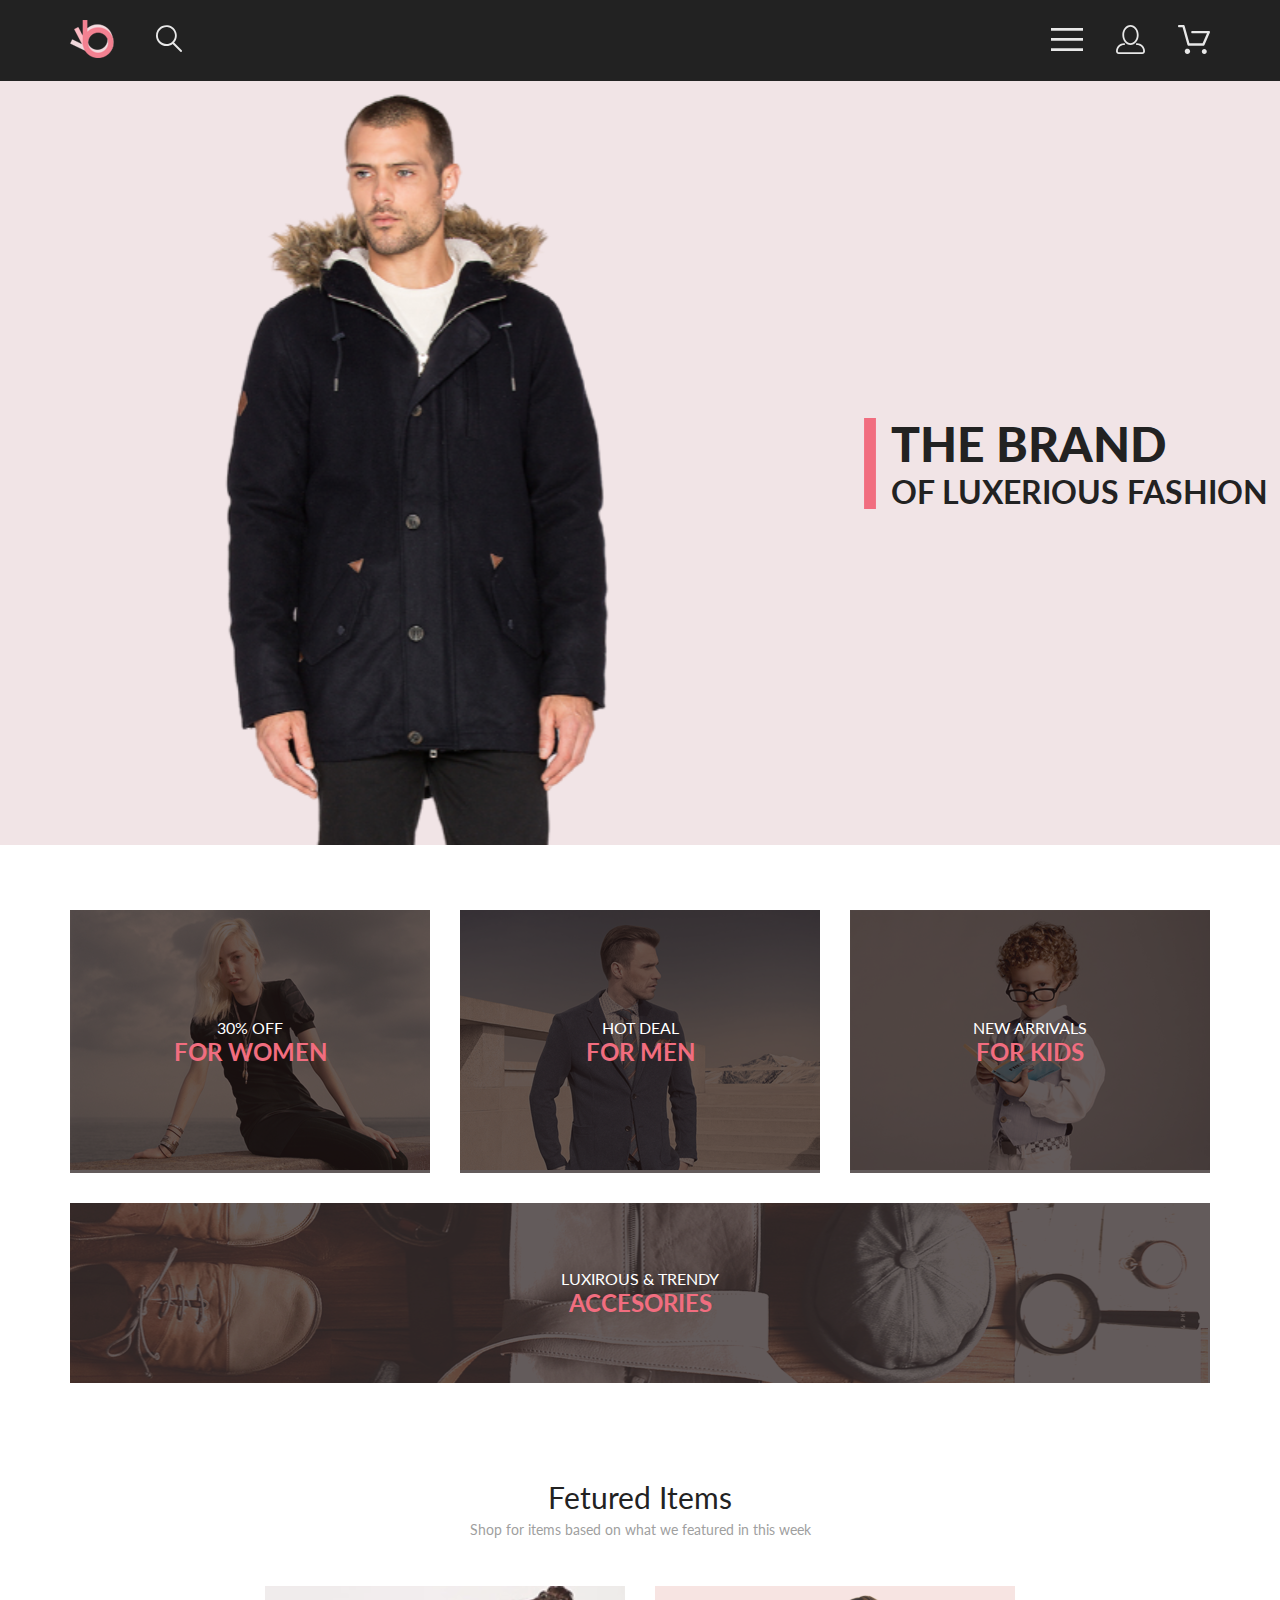
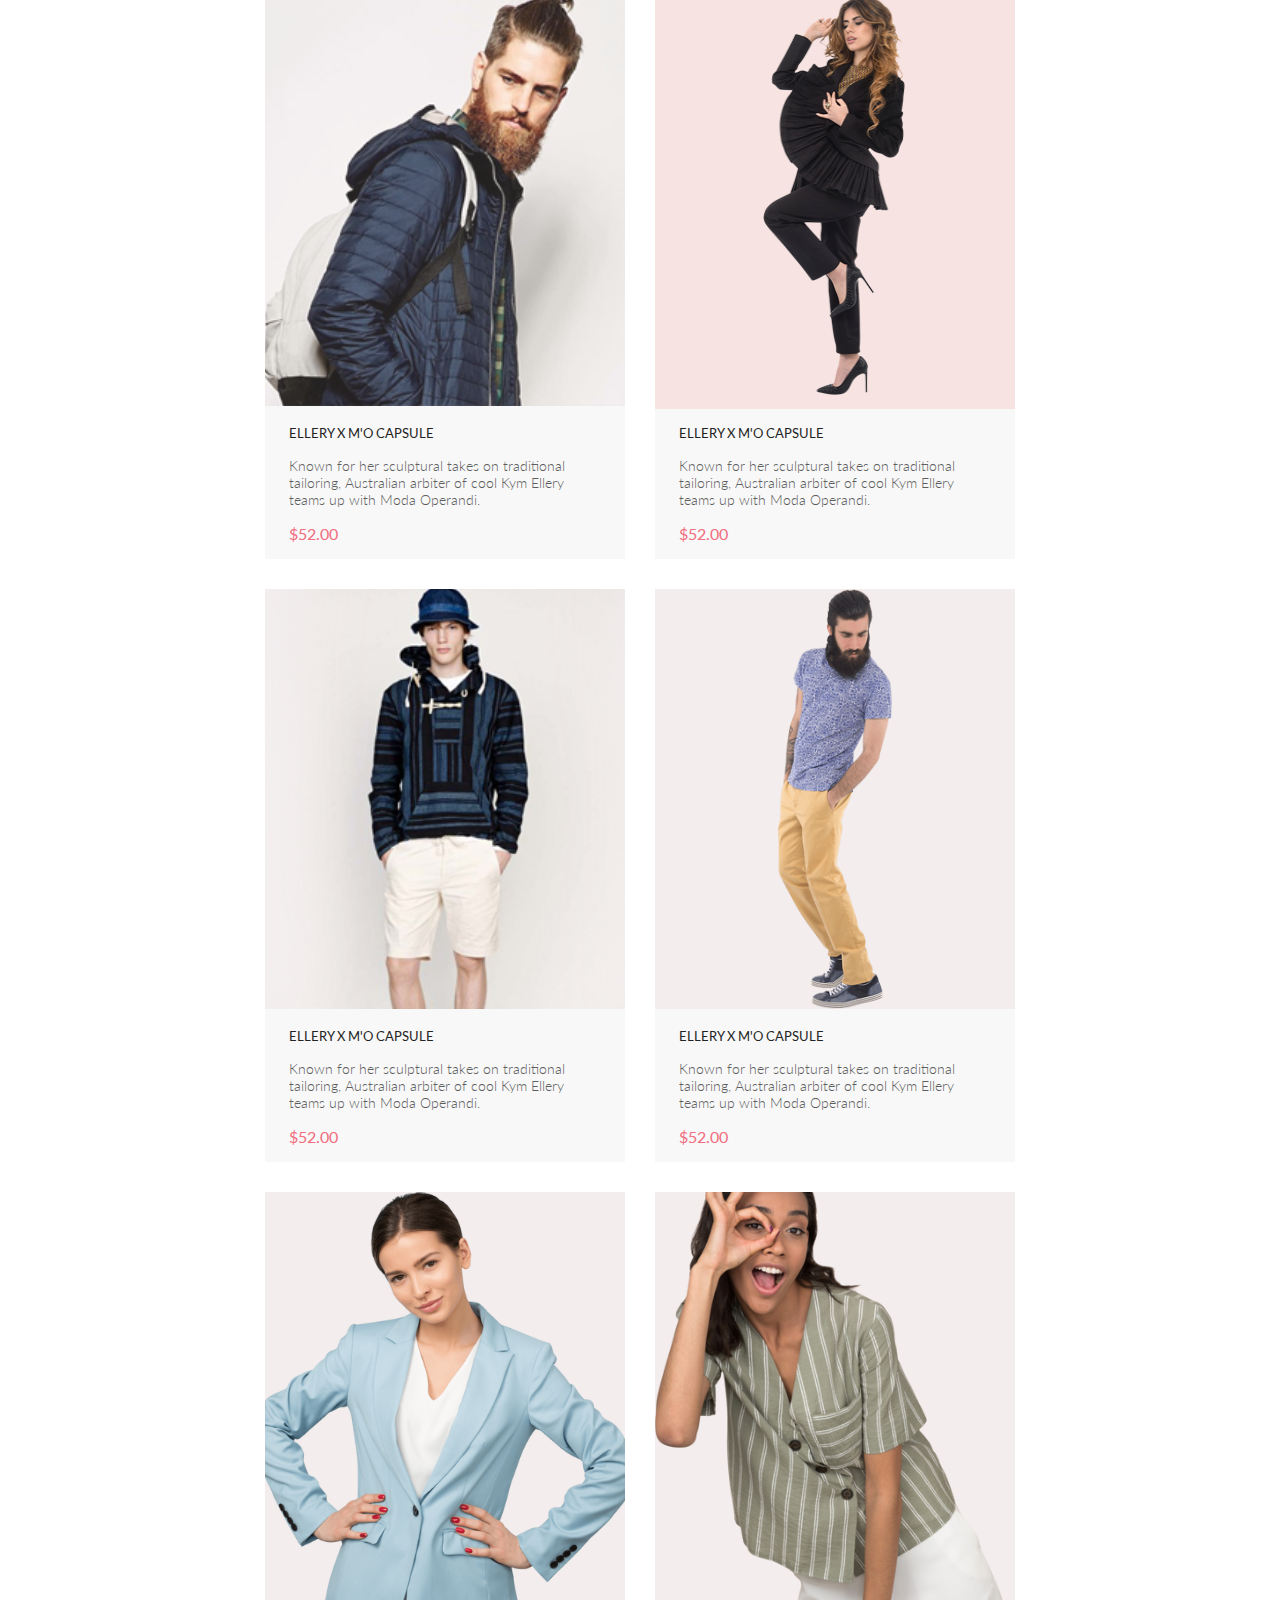
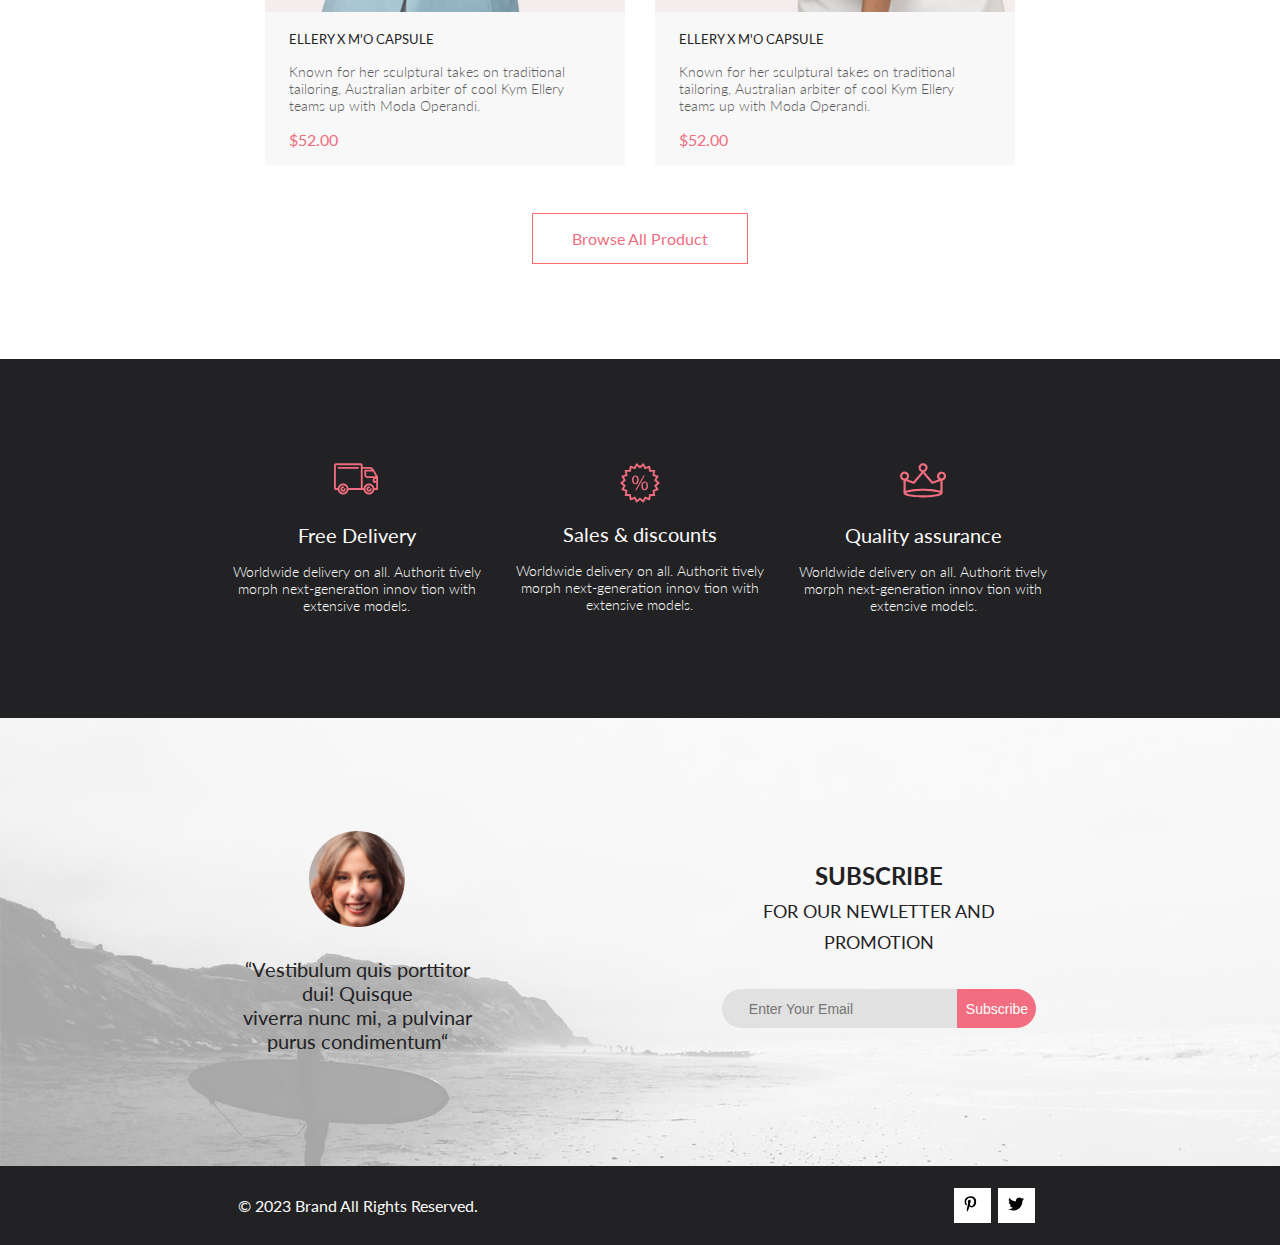
<file: index.html>
<!DOCTYPE html>
<html lang="en">

<head>
    <link rel="preconnect" href="https://fonts.googleapis.com">
    <link rel="preconnect" href="https://fonts.gstatic.com" crossorigin>
    <link href="https://fonts.googleapis.com/css2?family=Lato:wght@300;400;900&display=swap" rel="stylesheet">
    <meta charset="UTF-8">
    <meta name="viewport" content="width=device-width, initial-scale=1.0">
    <title>Document</title>
    <link rel="stylesheet" href="style.css">
</head>

<body>
    <header class="header center_top">
        <div class="header_icon">
            <a href="index.html" class="header_icon_log1"><img src="img/logo_header.svg" alt="icon1"></a>
            <a href="#" class="header_icon_log2"> <img src="img/icon1.svg" alt="icon2"></a>
        </div>
        <div class="header_nav">
            <a href="#" class="header_nav_1"><img src="img/Forma_1.svg" alt="nav1"></a>
            <a href="registration.html" class="header_nav_2"><img src="img/Forma_2.svg" alt="nav2"></a>
            <a href="cart.html" class="header_nav_3"><img src="img/Forma_3.svg" alt="nav3"></a>
        </div>
    </header>
    <main class="main center">
        <div class="main_picture">
            <img class="picture_man" src="img/men_top.svg" alt="man">
        </div>
        <div class="main_info">
            <img class="main_img" src="img/Rectangle16copy.svg" alt="Rectangle">
            <div class="main_text">
                <h1 class="main_title"> THE BRAND</h1>
                <h2 class="main_heading">OF LUXERIOUS FASHION</h2>
            </div>
        </div>
    </main>
    <section class="section center">
        <div class="section_item">
            <img class="section_item_img" src="img/Layer_1.svg" alt="1">
            <div class="section_item_text">
                <a href="catalog.html" class="section_item_link">
                    <p class="section_sale_text">30% OFF</p>
                    <h3 class="section_sale_heading">FOR WOMEN</h3>
                </a>
            </div>
        </div>
        <div class="section_item">
            <img class="section_item_img" src="img/Layer_2.svg" alt="2">
            <div class="section_item_text">
                <a href="catalog.html" class="section_item_link">
                    <p class="section_sale_text">HOT DEAL</p>
                    <h3 class="section_sale_heading">FOR MEN</h3>
                </a>
            </div>
        </div>
        <div class="section_item">
            <img class="section_item_img" src="img/Layer_3.svg" alt="3">
            <div class="section_item_text">
                <a href="catalog.html" class="section_item_link">
                    <p class="section_sale_text">NEW ARRIVALS</p>
                    <h3 class="section_sale_heading">FOR KIDS</h3>
                </a>
            </div>
        </div>
        <div class="section_item_big">
            <img class="section_item_img_big" src="img/Layer_4.svg" alt="4">
            <div class="section_item_text">
                <a href="catalog.html" class="section_item_link">
                    <p class="section_sale_text">LUXIROUS & TRENDY</p>
                    <h3 class="section_sale_heading">ACCESORIES</h3>
                </a>
            </div>
        </div>
    </section>
    <section class="product center">
        <div class="product_title">
            <h3 class="product_heading">Fetured Items</h3>
            <p class="product_description">Shop for items based on what we featured in this week</p>
        </div>
        <div class="sale_product">
            <figure class="box">
                <div class="product_img">
                    <img src="img/product_1.svg" alt="product 1">
                </div>
                <div class="product_text">
                    <a href="product.html" class="name">ELLERY X M'O CAPSULE</a>
                    <p class="description">Known for her sculptural takes on traditional tailoring, Australian
                        arbiter of cool Kym Ellery teams up with Moda Operandi.</p>
                    <p class="price">$52.00</p>
                </div>
            </figure>
            <figure class="box">
                <div class="product_img img_pink">
                    <img src="img/product_2.svg" alt="product 2">
                </div>
                <div class="product_text">
                    <a href="product.html" class="name">ELLERY X M'O CAPSULE</a>
                    <p class="description">Known for her sculptural takes on traditional tailoring, Australian
                        arbiter of cool Kym Ellery teams up with Moda Operandi.</p>
                    <p class="price">$52.00</p>
                </div>
            </figure>
            <figure class="box">
                <div class="product_img">
                    <img src="img/product_3.svg" alt="product 3">
                </div>
                <div class="product_text">
                    <a href="product.html" class="name">ELLERY X M'O CAPSULE</a>
                    <p class="description">Known for her sculptural takes on traditional tailoring, Australian
                        arbiter of cool Kym Ellery teams up with Moda Operandi.</p>
                    <p class="price">$52.00</p>
                </div>
            </figure>
            <figure class="box">
                <div class="product_img">
                    <img src="img/product_4.svg" alt="product 4">
                </div>
                <div class="product_text">
                    <a href="product.html" class="name">ELLERY X M'O CAPSULE</a>
                    <p class="description">Known for her sculptural takes on traditional tailoring, Australian
                        arbiter of cool Kym Ellery teams up with Moda Operandi.</p>
                    <p class="price">$52.00</p>
                </div>
            </figure>
            <figure class="box">
                <div class="product_img">
                    <img src="img/product_5.svg" alt="product 5">
                </div>
                <div class="product_text">
                    <a href="product.html" class="name">ELLERY X M'O CAPSULE</a>
                    <p class="description">Known for her sculptural takes on traditional tailoring, Australian
                        arbiter of cool Kym Ellery teams up with Moda Operandi.</p>
                    <p class="price">$52.00</p>
                </div>
            </figure>
            <figure class="box">
                <div class="product_img">
                    <img src="img/product_6.svg" alt="product 6">
                </div>
                <div class="product_text">
                    <a href="product.html" class="name">ELLERY X M'O CAPSULE</a>
                    <p class="description">Known for her sculptural takes on traditional tailoring, Australian
                        arbiter of cool Kym Ellery teams up with Moda Operandi.</p>
                    <p class="price">$52.00</p>
                </div>
            </figure>
        </div>
        <div class="product_end">
            <p class="product_finish">Browse All Product</p>
        </div>
    </section>
    <div class="info center">
        <article class="info_item">
            <svg class="info_img1" xmlns="http://www.w3.org/2000/svg" width="46" height="32" viewBox="0 0 46 32"
                fill="none">
                <path
                    d="M30.2868 27.2429H14.8098C14.6026 28.5509 13.9355 29.742 12.9285 30.6021C11.9215 31.4621 10.6406 31.9346 9.31633 31.9346C7.99203 31.9346 6.71117 31.4621 5.70415 30.6021C4.69713 29.742 4.03003 28.5509 3.82283 27.2429H1.88582C1.391 27.2397 0.91765 27.0404 0.569536 26.6887C0.221422 26.337 0.0269624 25.8618 0.0288259 25.3669V1.87695C0.0266969 1.38195 0.221028 0.906335 0.56917 0.554443C0.917313 0.202551 1.39082 0.00317363 1.88582 0H27.4368C27.9318 0.00317353 28.4051 0.202522 28.7531 0.554443C29.1011 0.906364 29.2952 1.38204 29.2928 1.87695V3.78198H36.4138C36.4942 3.78164 36.5742 3.79208 36.6518 3.81299C38.9518 4.01299 40.1088 5.2129 41.3288 7.2749L44.8878 13.3689C44.9727 13.5136 45.0176 13.6782 45.0178 13.8459V26.304C45.0189 26.5515 44.9216 26.7892 44.7475 26.9651C44.5733 27.141 44.3364 27.2406 44.0888 27.2419H41.2748C41.0676 28.5499 40.4005 29.741 39.3935 30.6011C38.3865 31.4611 37.1056 31.9336 35.7813 31.9336C34.457 31.9336 33.1762 31.4611 32.1691 30.6011C31.1621 29.741 30.495 28.5499 30.2878 27.2419L30.2868 27.2429ZM32.0648 26.304C32.0727 27.0369 32.2973 27.7511 32.7102 28.3567C33.1231 28.9623 33.706 29.4322 34.3854 29.7073C35.0649 29.9824 35.8105 30.0503 36.5284 29.9026C37.2464 29.7548 37.9046 29.398 38.4202 28.877C38.9358 28.3559 39.2857 27.6941 39.426 26.9746C39.5662 26.2551 39.4905 25.5103 39.2083 24.8337C38.9262 24.1572 38.4502 23.5794 37.8403 23.1729C37.2304 22.7663 36.5138 22.5491 35.7808 22.5488C34.7905 22.5552 33.8431 22.9543 33.1464 23.6582C32.4498 24.3621 32.0608 25.3136 32.0648 26.304ZM5.60085 26.304C5.60874 27.0369 5.83327 27.7511 6.2462 28.3567C6.65914 28.9623 7.24201 29.4322 7.92143 29.7073C8.60086 29.9824 9.34648 30.0503 10.0644 29.9026C10.7824 29.7548 11.4406 29.398 11.9562 28.877C12.4718 28.3559 12.8217 27.6941 12.962 26.9746C13.1022 26.2551 13.0265 25.5103 12.7443 24.8337C12.4622 24.1572 11.9862 23.5794 11.3763 23.1729C10.7664 22.7663 10.0498 22.5491 9.31682 22.5488C8.3263 22.5549 7.37866 22.9537 6.68181 23.6577C5.98496 24.3617 5.59585 25.3134 5.59984 26.304H5.60085ZM41.2728 25.366H43.1588V19.7478H40.4228C40.3002 19.7473 40.1789 19.7227 40.0659 19.6753C39.9528 19.6279 39.8502 19.5585 39.7639 19.4714C39.6776 19.3843 39.6094 19.281 39.563 19.1675C39.5167 19.054 39.4932 18.9324 39.4938 18.8098V16.9629C39.4935 16.2423 39.7691 15.5488 40.2638 15.0249H33.8848C33.8076 15.0248 33.7307 15.015 33.6558 14.9958C32.9511 14.933 32.2956 14.6081 31.819 14.0852C31.3423 13.5623 31.0793 12.8794 31.0818 12.1719V7.47192C31.0812 7.34927 31.1047 7.22758 31.151 7.11401C31.1973 7.00044 31.2656 6.89725 31.3519 6.81006C31.4381 6.72286 31.5407 6.6535 31.6538 6.60596C31.7669 6.55841 31.8882 6.53361 32.0108 6.53296H38.4938C38.1495 6.21428 37.7421 5.97123 37.2981 5.81982C36.854 5.66842 36.3831 5.61187 35.9158 5.65381H29.2928V25.3618H30.2868C30.494 24.0538 31.1611 22.8627 32.1682 22.0027C33.1752 21.1426 34.456 20.6702 35.7803 20.6702C37.1046 20.6702 38.3855 21.1426 39.3925 22.0027C40.3995 22.8627 41.0666 24.0538 41.2738 25.3618L41.2728 25.366ZM14.8088 25.366H27.4358V1.87598H1.88582V25.366H3.82283C4.03003 24.058 4.69713 22.8666 5.70415 22.0066C6.71117 21.1465 7.99203 20.6741 9.31633 20.6741C10.6406 20.6741 11.9215 21.1465 12.9285 22.0066C13.9355 22.8666 14.6026 24.058 14.8098 25.366H14.8088ZM41.3508 16.9658V17.875H43.1588V16.0278H42.2798C42.033 16.0294 41.7968 16.1288 41.6229 16.304C41.449 16.4792 41.3516 16.716 41.3518 16.9629L41.3508 16.9658ZM32.9378 12.1738C32.9368 12.4263 33.0359 12.6691 33.2134 12.8486C33.3909 13.0282 33.6324 13.13 33.8848 13.1318C33.9487 13.1316 34.0124 13.1384 34.0748 13.1519H42.5998L39.8339 8.41602H32.9338L32.9378 12.1738ZM33.0308 26.3059C33.0279 25.5734 33.3157 24.8695 33.8311 24.3489C34.3464 23.8283 35.0473 23.5333 35.7798 23.5288C36.0286 23.5288 36.2672 23.6278 36.4431 23.8037C36.619 23.9796 36.7178 24.218 36.7178 24.4668C36.7178 24.7156 36.619 24.9542 36.4431 25.1301C36.2672 25.306 36.0286 25.4048 35.7798 25.4048C35.6015 25.4032 35.4267 25.4548 35.2777 25.5527C35.1286 25.6507 35.012 25.7905 34.9427 25.9548C34.8733 26.1191 34.8544 26.3005 34.8882 26.4756C34.922 26.6507 35.0071 26.8118 35.1326 26.9385C35.2582 27.0651 35.4185 27.1516 35.5933 27.187C35.7681 27.2224 35.9494 27.2051 36.1144 27.1372C36.2793 27.0693 36.4203 26.9538 36.5196 26.8057C36.6188 26.6575 36.6718 26.4833 36.6718 26.3049C36.6718 26.0587 36.7696 25.8226 36.9438 25.6484C37.1179 25.4743 37.3541 25.3765 37.6003 25.3765C37.8466 25.3765 38.0828 25.4743 38.2569 25.6484C38.431 25.8226 38.5288 26.0587 38.5288 26.3049C38.5288 27.0343 38.2391 27.7338 37.7234 28.2495C37.2077 28.7652 36.5082 29.0549 35.7788 29.0549C35.0495 29.0549 34.35 28.7652 33.8343 28.2495C33.3186 27.7338 33.0288 27.0343 33.0288 26.3049L33.0308 26.3059ZM6.56682 26.3059C6.56389 25.5734 6.85171 24.8695 7.36708 24.3489C7.88245 23.8283 8.58329 23.5333 9.31584 23.5288C9.56462 23.5288 9.8032 23.6278 9.97911 23.8037C10.155 23.9796 10.2538 24.218 10.2538 24.4668C10.2538 24.7156 10.155 24.9542 9.97911 25.1301C9.8032 25.306 9.56462 25.4048 9.31584 25.4048C9.13751 25.4032 8.9627 25.4548 8.81365 25.5527C8.66459 25.6507 8.548 25.7905 8.47865 25.9548C8.40931 26.1191 8.39033 26.3005 8.42415 26.4756C8.45797 26.6507 8.54305 26.8118 8.6686 26.9385C8.79414 27.0651 8.95449 27.1516 9.12929 27.187C9.30409 27.2224 9.48546 27.2051 9.65038 27.1372C9.8153 27.0693 9.95634 26.9538 10.0556 26.8057C10.1548 26.6575 10.2078 26.4833 10.2078 26.3049C10.2078 26.0587 10.3057 25.8226 10.4798 25.6484C10.6539 25.4743 10.8901 25.3765 11.1363 25.3765C11.3826 25.3765 11.6188 25.4743 11.7929 25.6484C11.967 25.8226 12.0648 26.0587 12.0648 26.3049C12.0648 27.0343 11.7751 27.7338 11.2594 28.2495C10.7437 28.7652 10.0442 29.0549 9.31484 29.0549C8.58549 29.0549 7.88601 28.7652 7.37029 28.2495C6.85456 27.7338 6.56484 27.0343 6.56484 26.3049L6.56682 26.3059ZM4.70885 5.65991C4.46008 5.65991 4.22149 5.56116 4.04558 5.38525C3.86967 5.20934 3.77083 4.9707 3.77083 4.72192C3.77083 4.47315 3.86967 4.2345 4.04558 4.05859C4.22149 3.88268 4.46008 3.78394 4.70885 3.78394H24.6088C24.8576 3.78394 25.0962 3.88268 25.2721 4.05859C25.448 4.2345 25.5468 4.47315 25.5468 4.72192C25.5468 4.9707 25.448 5.20934 25.2721 5.38525C25.0962 5.56116 24.8576 5.65991 24.6088 5.65991H4.70885Z"
                    fill="#F16D7F" />
            </svg>
            <h4 class="info_heading">Free Delivery</h4>
            <p class="info_text">Worldwide delivery on all. Authorit tively morph next-generation innov tion with
                extensive models.</p>
        </article>
        <article class="info_item">
            <svg class="info_img2" xmlns="http://www.w3.org/2000/svg" width="40" height="40" viewBox="0 0 40 40"
                fill="none">
                <path
                    d="M19.9939 37.0239L16.5229 39.9238L14.2349 36.0039L9.99487 37.5159L9.17285 33.0359L4.67987 32.991L5.41187 28.491L1.20386 26.8909L3.41388 22.925L-0.00012207 19.96L3.41187 16.9929L1.2019 13.0278L5.41089 11.428L4.67786 6.93286L9.17188 6.88892L9.9939 2.40894L14.2339 3.91992L16.5219 0L19.9929 2.8999L23.4639 0L25.7529 3.9209L29.9929 2.40894L30.8139 6.88989L35.3079 6.93481L34.5759 11.4299L38.7839 13.03L36.5739 16.9958L39.9859 19.9609L36.5739 22.928L38.7829 26.894L34.5739 28.4939L35.3069 32.988L30.8119 33.033L29.9909 37.5139L25.7529 36.0029L23.4639 39.9229L19.9939 37.0239ZM21.1999 35.541L22.9609 37.012L24.1219 35.022L24.9139 33.666L26.3819 34.189L28.5329 34.957L28.9499 32.6838L29.2349 31.1289L30.7959 31.113L33.0779 31.092L32.7059 28.8098L32.4519 27.25L33.9109 26.696L36.0449 25.8828L34.9249 23.873L34.1589 22.498L35.3419 21.4709L37.0759 19.9609L35.3429 18.4609L34.1599 17.4319L34.9259 16.0559L36.0469 14.0449L33.9129 13.2339L32.4539 12.6809L32.7089 11.1208L33.0809 8.83984L30.7989 8.81689L29.2389 8.80103L28.9539 7.24683L28.5379 4.97388L26.3859 5.74097L24.9179 6.26392L24.1249 4.90698L22.9629 2.91699L21.2009 4.38794L19.9958 5.39282L18.7909 4.38794L17.0299 2.91699L15.8689 4.90601L15.0769 6.26294L13.6078 5.73999L11.4579 4.97192L11.0399 7.24585L10.7549 8.80005L9.19489 8.81592L6.91388 8.83789L7.28589 11.1199L7.53986 12.678L6.08087 13.2329L3.94586 14.0439L5.06689 16.0549L5.83289 17.4299L4.6499 18.459L2.91589 19.967L4.64886 21.4739L5.83185 22.5029L5.06586 23.8779L3.94489 25.8879L6.07788 26.698L7.5379 27.2529L7.2829 28.812L6.91187 31.0959L9.19287 31.1189L10.7529 31.135L11.0379 32.6899L11.4549 34.9619L13.6069 34.1948L15.0759 33.6719L15.8679 35.0288L17.0299 37.019L18.7909 35.5479L19.9958 34.543L21.1999 35.541ZM21.3179 23.02C21.3179 20.093 22.8829 18.4648 24.7769 18.4648C26.7829 18.4648 28.0769 20.0279 28.0769 22.7949C28.0769 25.8539 26.4919 27.3718 24.6619 27.3718C22.8829 27.3718 21.3379 25.922 21.3179 23.02ZM22.8389 22.9319C22.8159 24.7829 23.5209 26.1899 24.7109 26.1899C25.9879 26.1899 26.5609 24.8049 26.5609 22.8899C26.5609 21.1249 26.0539 19.6528 24.7109 19.6528C23.4999 19.6488 22.8389 21.1029 22.8389 22.9309V22.9319ZM15.1938 27.332L23.6089 12.613H24.8419L16.4269 27.332H15.1938ZM11.9789 16.99C11.9789 14.09 13.5419 12.458 15.4369 12.458C17.4369 12.458 18.7629 14.022 18.7629 16.79C18.7629 19.848 17.1769 21.365 15.3269 21.365C13.5439 21.365 11.9999 19.915 11.9789 16.991V16.99ZM13.5209 16.9238C13.4769 18.7748 14.1618 20.1809 15.3708 20.1829C16.6479 20.1829 17.2209 18.7988 17.2209 16.8828C17.2209 15.1168 16.7139 13.645 15.3708 13.645C14.1618 13.642 13.5209 15.092 13.5209 16.925V16.9238Z"
                    fill="#F16D7F" />
            </svg>
            <h4 class="info_heading">Sales & discounts</h4>
            <p class="info_text">Worldwide delivery on all. Authorit tively morph next-generation innov tion with
                extensive models.</p>
        </article>
        <article class="info_item">
            <svg class="info_img3" xmlns="http://www.w3.org/2000/svg" width="48" height="35" viewBox="0 0 48 35"
                fill="none">
                <path
                    d="M42.393 8.53564C41.1766 8.52335 40.0049 8.99349 39.1342 9.84302C38.2635 10.6925 37.7647 11.8522 37.747 13.0686C37.7501 13.7086 37.8911 14.3405 38.1603 14.9211C38.4295 15.5018 38.8206 16.0176 39.3071 16.4336L33.4471 18.4888L25.1081 8.80566C26.0034 8.50693 26.7831 7.93646 27.3388 7.17358C27.8945 6.41071 28.1983 5.49331 28.2081 4.54956C28.1828 3.33432 27.6824 2.17743 26.814 1.3269C25.9457 0.476377 24.7785 0 23.563 0C22.3475 0 21.1804 0.476377 20.3121 1.3269C19.4437 2.17743 18.9432 3.33432 18.918 4.54956C18.9277 5.48395 19.2253 6.39274 19.7702 7.15186C20.3151 7.91097 21.0809 8.48368 21.9631 8.79175L13.611 18.4917L7.7531 16.4368C8.23917 16.0206 8.62989 15.5045 8.89873 14.9238C9.16757 14.3432 9.30822 13.7116 9.31108 13.0718C9.33412 12.195 9.10852 11.3296 8.66045 10.5757C8.21238 9.82172 7.56009 9.2099 6.77898 8.81104C5.99787 8.41217 5.11986 8.2424 4.24639 8.32153C3.37291 8.40067 2.53965 8.72555 1.84295 9.2583C1.14624 9.79105 0.614525 10.5101 0.309254 11.3323C0.00398245 12.1545 -0.0623783 13.0462 0.117848 13.9045C0.298073 14.7629 0.717494 15.5526 1.32769 16.1826C1.93788 16.8126 2.71394 17.2571 3.56609 17.4646V29.7556C3.57345 29.8376 3.59015 29.9184 3.61602 29.9966C3.58308 30.1233 3.56636 30.2538 3.56609 30.3848C3.56609 34.7968 21.485 34.9268 23.528 34.9268C25.571 34.9268 43.49 34.7978 43.49 30.3848C43.4893 30.2539 43.4725 30.1234 43.44 29.9966C43.4676 29.9189 43.4845 29.8379 43.49 29.7556V17.4646C44.5889 17.2244 45.5587 16.5828 46.2094 15.6653C46.8601 14.7478 47.1449 13.6204 47.0082 12.5039C46.8715 11.3874 46.323 10.3621 45.4701 9.62866C44.6173 8.89526 43.5214 8.50653 42.397 8.53857L42.393 8.53564ZM21.174 4.55176C21.1625 4.07755 21.2926 3.61062 21.5477 3.21069C21.8027 2.81076 22.1712 2.49591 22.606 2.3064C23.0408 2.11688 23.5223 2.06132 23.9889 2.14673C24.4555 2.23214 24.8861 2.45463 25.2256 2.78589C25.5652 3.11715 25.7982 3.542 25.8951 4.00635C25.9919 4.4707 25.9482 4.95345 25.7695 5.39282C25.5907 5.8322 25.2851 6.20831 24.8915 6.47314C24.498 6.73798 24.0345 6.8795 23.5601 6.87964C22.9354 6.88605 22.3335 6.64481 21.8863 6.2085C21.4391 5.77218 21.183 5.17647 21.174 4.55176ZM13.584 20.8276C13.801 20.9026 14.0353 20.9113 14.2573 20.8525C14.4792 20.7938 14.6786 20.6701 14.83 20.4976L23.5301 10.3977L32.23 20.4976C32.3812 20.6702 32.5804 20.7938 32.8022 20.8528C33.0239 20.9117 33.2581 20.9033 33.475 20.8286L41.2331 18.1038V28.0408C36.3481 25.9188 25.124 25.8406 23.533 25.8406C21.942 25.8406 10.7141 25.9198 5.83306 28.0408V18.1038L13.584 20.8276ZM23.527 32.7166C14.827 32.7166 9.27802 31.7057 6.97002 30.8547C6.61895 30.7373 6.28322 30.578 5.97002 30.3806C6.69202 29.8596 9.03109 29.1487 12.9361 28.6487C19.9715 27.844 27.0756 27.844 34.111 28.6487C38.011 29.1487 40.3561 29.8596 41.0761 30.3806C40.7654 30.5794 40.4312 30.7388 40.0811 30.8547C37.7791 31.7037 32.235 32.7166 23.527 32.7166ZM2.28008 13.0686C2.26895 12.5945 2.39939 12.1279 2.65471 11.7283C2.91003 11.3286 3.27866 11.0139 3.71355 10.8247C4.14844 10.6355 4.62977 10.5801 5.09624 10.6658C5.56271 10.7514 5.99313 10.9743 6.33245 11.3057C6.67176 11.637 6.90458 12.0618 7.00127 12.5261C7.09797 12.9904 7.05412 13.4731 6.87529 13.9124C6.69647 14.3516 6.39074 14.7277 5.99724 14.9924C5.60374 15.2572 5.14033 15.3986 4.66607 15.3987C4.04091 15.4054 3.43856 15.1638 2.99126 14.7271C2.54396 14.2903 2.28825 13.6937 2.28008 13.0686ZM42.393 15.3987C41.935 15.3875 41.4906 15.2414 41.1152 14.9788C40.7398 14.7162 40.4501 14.3487 40.2825 13.9224C40.1149 13.496 40.0768 13.0297 40.1729 12.5818C40.269 12.1339 40.4952 11.7241 40.8229 11.4041C41.1507 11.084 41.5656 10.8677 42.0157 10.7822C42.4658 10.6968 42.931 10.7459 43.3533 10.9236C43.7756 11.1013 44.1361 11.3997 44.3897 11.7812C44.6433 12.1628 44.7788 12.6105 44.7791 13.0686C44.7704 13.6935 44.5144 14.2895 44.0672 14.7261C43.62 15.1626 43.0179 15.4041 42.393 15.3977V15.3987Z"
                    fill="#F16D7F" />
            </svg>
            <h4 class="info_heading">Quality assurance</h4>
            <p class="info_text">Worldwide delivery on all. Authorit tively morph next-generation innov tion with
                extensive models.</p>
        </article>
    </div>
    <section class="connection center">
        <div class="connection_top">
            <div class="connection_review">
                <svg class="connection_review_img" xmlns="http://www.w3.org/2000/svg"
                    xmlns:xlink="http://www.w3.org/1999/xlink" width="96" height="96" viewBox="0 0 96 96" fill="none">
                    <path fill-rule="evenodd" clip-rule="evenodd"
                        d="M48.0002 96C74.5099 96 96.0002 74.5097 96.0002 48C96.0002 21.4903 74.5099 7.62939e-06 48.0002 7.62939e-06C21.4906 7.62939e-06 0.000244141 21.4903 0.000244141 48C0.000244141 74.5097 21.4906 96 48.0002 96Z"
                        fill="url(#pattern0)" />
                    <defs>
                        <pattern id="pattern0" patternContentUnits="objectBoundingBox" width="1" height="1">
                            <use xlink:href="#image0_190_1586"
                                transform="translate(-0.253012 -0.108434) scale(0.0120482)" />
                        </pattern>
                        <image id="image0_190_1586" width="125" height="130"
                            xlink:href="[data-uri]" />
                    </defs>
                </svg>
                <p class="connection_review_text">“Vestibulum quis porttitor dui! Quisque <br>viverra nunc mi, a
                    pulvinar purus
                    condimentum“</p>
            </div>
            <div class="connection_subscription">
                <h4 class="connection_subscription_heading">SUBSCRIBE</h4>
                <p class="connection_subscription_text">FOR OUR NEWLETTER AND PROMOTION</p>
                <form class="connection_form" action="#">
                    <input class="connection_input" type="email" required placeholder="Enter Your Email">
                    <button class="connection_subscription_button" type="submit">Subscribe</button>
                </form>
            </div>
        </div>
    </section>
    <footer class="footer center">
        <p class="footer_text">© 2023 Brand All Rights Reserved.</p>
        <div class="site">
            <a href="#" class="footer_site">
                <svg xmlns="http://www.w3.org/2000/svg" width="13" height="16" viewBox="0 0 13 16" fill="none">
                    <g clip-path="url(#clip0_190_1618)">
                        <path
                            d="M6.7402 0.203125C3.55552 0.203125 0.408081 2.34063 0.408081 5.8C0.408081 8 1.63726 9.25 2.38221 9.25C2.68951 9.25 2.86643 8.3875 2.86643 8.14375C2.86643 7.85313 2.13079 7.23438 2.13079 6.025C2.13079 3.5125 4.03043 1.73125 6.48878 1.73125C8.60259 1.73125 10.167 2.94062 10.167 5.1625C10.167 6.82187 9.50585 9.93437 7.3641 9.93437C6.59121 9.93437 5.93006 9.37187 5.93006 8.56563C5.93006 7.38438 6.74951 6.24062 6.74951 5.02187C6.74951 2.95312 3.83487 3.32812 3.83487 5.82812C3.83487 6.35313 3.90006 6.93437 4.13286 7.4125C3.70451 9.26875 2.82919 12.0344 2.82919 13.9469C2.82919 14.5375 2.91299 15.1188 2.96886 15.7094C3.0744 15.8281 3.02163 15.8156 3.18304 15.7563C4.74744 13.6 4.69157 13.1781 5.39928 10.3562C5.78107 11.0875 6.76814 11.4812 7.55034 11.4812C10.8468 11.4812 12.3274 8.24688 12.3274 5.33125C12.3274 2.22813 9.66415 0.203125 6.7402 0.203125Z"
                            fill="black" />
                    </g>
                    <defs>
                        <clipPath id="clip0_190_1618">
                            <rect width="11.9193" height="16" fill="white" transform="translate(0.408081)" />
                        </clipPath>
                    </defs>
                </svg>
            </a>
            <a href="#" class="footer_site">
                <svg xmlns="http://www.w3.org/2000/svg" width="17" height="16" viewBox="0 0 17 16" fill="none">
                    <g clip-path="url(#clip0_190_1614)">
                        <path
                            d="M14.4181 4.74107C14.4281 4.88319 14.4281 5.02535 14.4281 5.16747C14.4281 9.50247 11.1509 14.4974 5.16096 14.4974C3.31558 14.4974 1.60132 13.9593 0.159302 13.0253C0.421495 13.0558 0.673569 13.0659 0.94585 13.0659C2.46851 13.0659 3.8702 12.5482 4.98953 11.6649C3.5576 11.6345 2.3576 10.6903 1.94415 9.39081C2.14585 9.42125 2.34751 9.44156 2.5593 9.44156C2.85172 9.44156 3.14418 9.40094 3.41643 9.32991C1.92401 9.02531 0.80465 7.70553 0.80465 6.11163V6.07103C1.23825 6.31469 1.74249 6.46697 2.2769 6.48725C1.39959 5.89841 0.824826 4.89335 0.824826 3.75628C0.824826 3.14716 0.98614 2.58878 1.26851 2.10147C2.87187 4.09131 5.28195 5.39078 7.98443 5.53294C7.93403 5.28928 7.90376 5.0355 7.90376 4.78169C7.90376 2.97457 9.35586 1.5025 11.1609 1.5025C12.0987 1.5025 12.9457 1.89844 13.5407 2.53803C14.2768 2.39591 14.9827 2.12178 15.6079 1.74616C15.3659 2.5076 14.8516 3.14719 14.176 3.55325C14.8315 3.48222 15.4668 3.29944 16.0516 3.04566C15.608 3.69538 15.0533 4.27403 14.4181 4.74107Z"
                            fill="black" />
                    </g>
                    <defs>
                        <clipPath id="clip0_190_1614">
                            <rect width="15.8924" height="16" fill="white" transform="translate(0.159302)" />
                        </clipPath>
                    </defs>
                </svg>
            </a>
        </div>
    </footer>
</body>

</html>
</file>
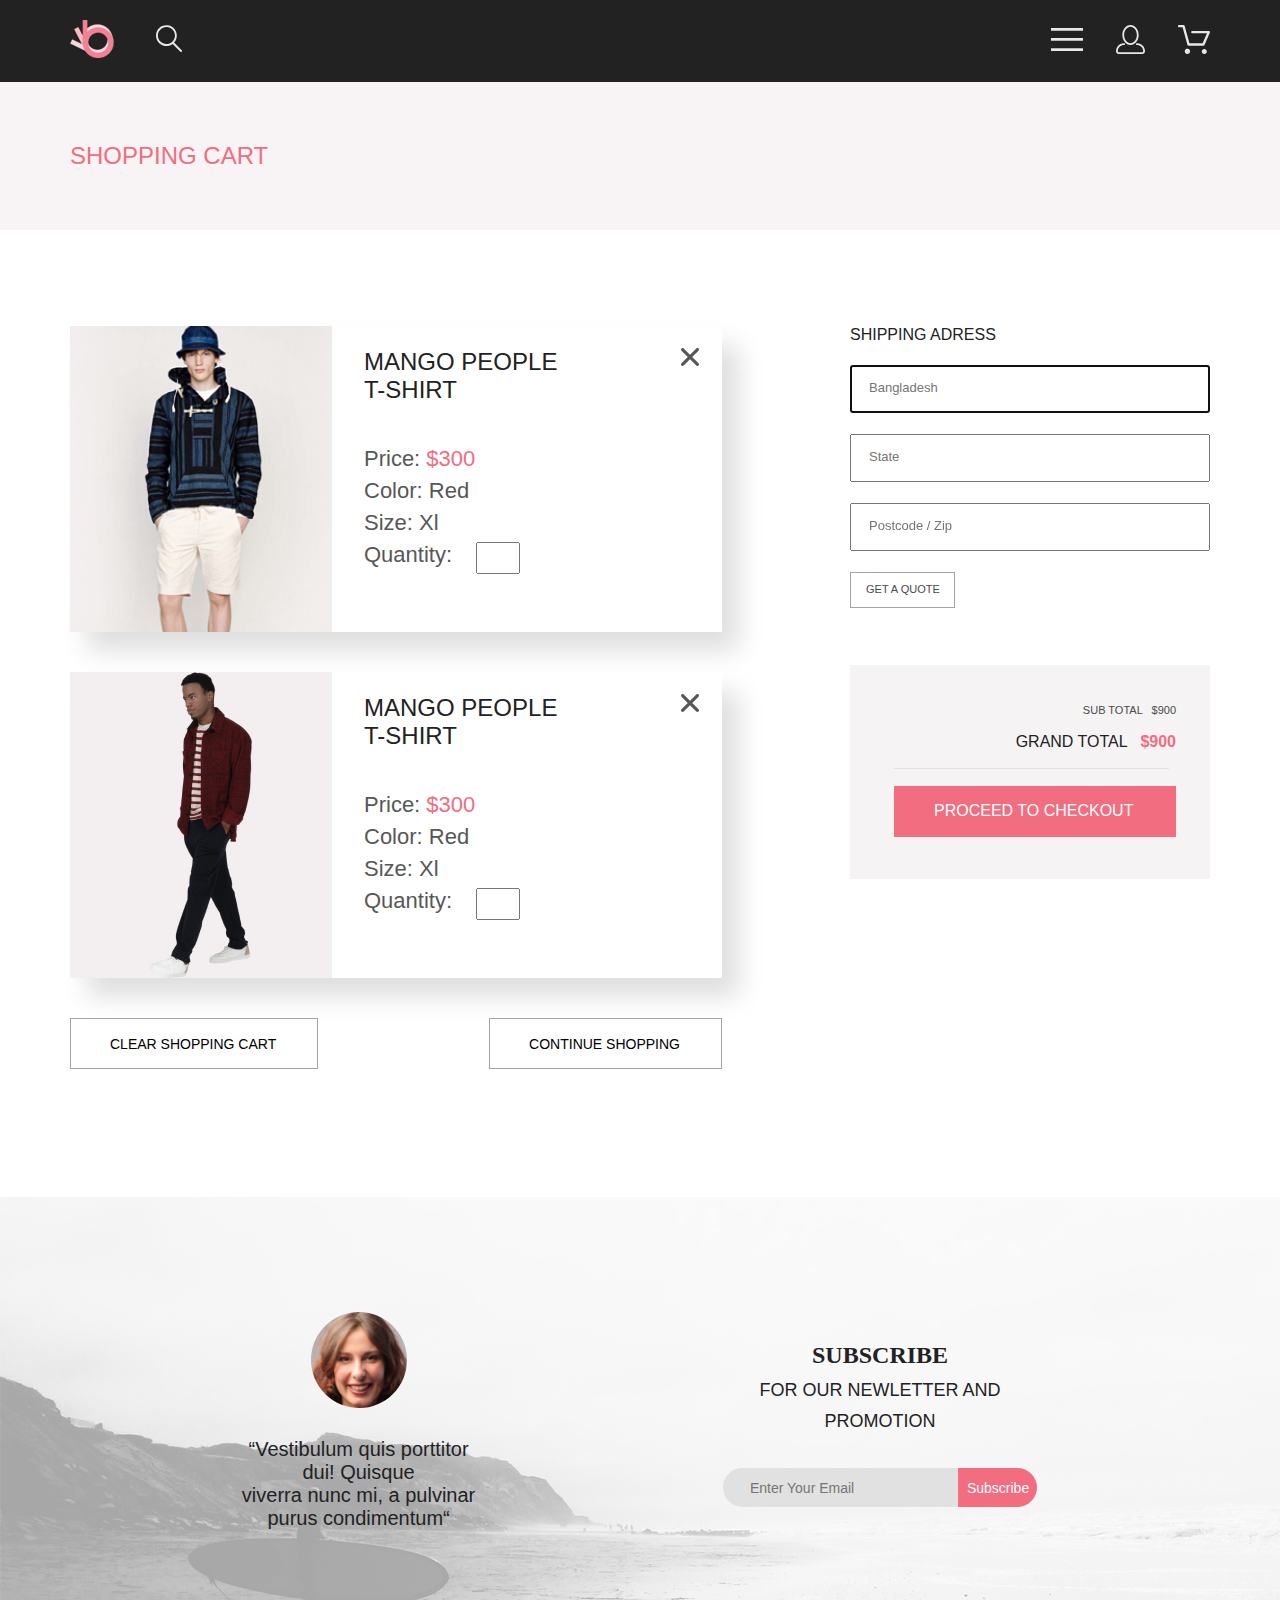
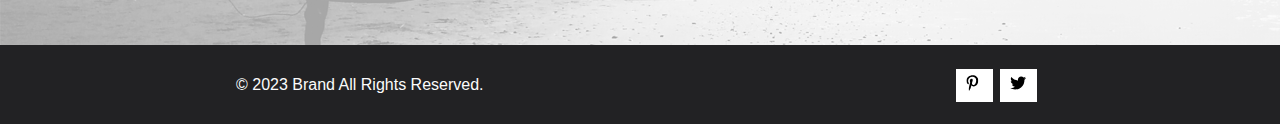
<file: cart.html>
<!DOCTYPE html>
<html lang="en">

<head>
    <meta charset="UTF-8">
    <meta name="viewport" content="width=device-width, initial-scale=1.0">
    <title>Document</title>
    <link rel="stylesheet" href="cart.css">
</head>

<body>
    <header class="header center_top">
        <div class="header_icon">
            <a href="index.html" class="header_icon_log1"><img src="img/logo_header.svg" alt="icon1"></a>
            <a href="#" class="header_icon_log2"> <img src="img/icon1.svg" alt="icon2"></a>
        </div>
        <div class="header_nav">
            <a href="#" class="header_nav_1"><img src="img/Forma_1.svg" alt="nav1"></a>
            <a href="registration.html" class="header_nav_2"><img src="img/Forma_2.svg" alt="nav2"></a>
            <a href="cart.html" class="header_nav_3"><img src="img/Forma_3.svg" alt="nav3"></a>
        </div>
    </header>
    <div class="top-head center_top">
        <h2 class="top-head__heading">SHOPPING CART </h2>
    </div>

    <div class="cart center_top">
        <div class="cart__carts">
            <div class="cart__item">
                <img src="img_cart/Rectangle 15 copy.jpg" alt="product">
                <div class="cart__item-info">
                    <div class="cart__item-heading">
                        <h3 class="cart__heading">MANGO PEOPLE <br> T-SHIRT</h3>
                        <a href="#"><svg class="cart__item-svg" xmlns="http://www.w3.org/2000/svg" width="18" height="18" viewBox="0 0 18 18"
                                fill="none">
                                <path
                                    d="M11.2453 9L17.5302 2.71516C17.8285 2.41741 17.9962 2.01336 17.9966 1.59191C17.997 1.17045 17.8299 0.76611 17.5322 0.467833C17.2344 0.169555 16.8304 0.00177586 16.4089 0.00140366C15.9875 0.00103146 15.5831 0.168097 15.2848 0.465848L9 6.75069L2.71516 0.465848C2.41688 0.167571 2.01233 0 1.5905 0C1.16868 0 0.764125 0.167571 0.465848 0.465848C0.167571 0.764125 0 1.16868 0 1.5905C0 2.01233 0.167571 2.41688 0.465848 2.71516L6.75069 9L0.465848 15.2848C0.167571 15.5831 0 15.9877 0 16.4095C0 16.8313 0.167571 17.2359 0.465848 17.5342C0.764125 17.8324 1.16868 18 1.5905 18C2.01233 18 2.41688 17.8324 2.71516 17.5342L9 11.2493L15.2848 17.5342C15.5831 17.8324 15.9877 18 16.4095 18C16.8313 18 17.2359 17.8324 17.5342 17.5342C17.8324 17.2359 18 16.8313 18 16.4095C18 15.9877 17.8324 15.5831 17.5342 15.2848L11.2453 9Z"
                                    fill="#575757" />
                            </svg></a>
                    </div>
                    <p class="cart__text">Price: <span class="cart__price">$300</span></p>
                    <p class="cart__text">Color: Red</p>
                    <p class="cart__text">Size: Xl</p>
                    <div class="cart__count">
                        <p class="cart__text">Quantity: </p>
                        <input class="cart__count-input" type="number" min="0">
                    </div>
                </div>
            </div>
            <div class="cart__item">
                <img src="img_cart/Rectangle 2.jpg" alt="product">
                <div class="cart__item-info">
                    <div class="cart__item-heading">
                        <h3 class="cart__heading">MANGO PEOPLE <br> T-SHIRT</h3>
                        <a href="#"><svg class="cart__item-svg" xmlns="http://www.w3.org/2000/svg" width="18" height="18" viewBox="0 0 18 18"
                                fill="none">
                                <path
                                    d="M11.2453 9L17.5302 2.71516C17.8285 2.41741 17.9962 2.01336 17.9966 1.59191C17.997 1.17045 17.8299 0.76611 17.5322 0.467833C17.2344 0.169555 16.8304 0.00177586 16.4089 0.00140366C15.9875 0.00103146 15.5831 0.168097 15.2848 0.465848L9 6.75069L2.71516 0.465848C2.41688 0.167571 2.01233 0 1.5905 0C1.16868 0 0.764125 0.167571 0.465848 0.465848C0.167571 0.764125 0 1.16868 0 1.5905C0 2.01233 0.167571 2.41688 0.465848 2.71516L6.75069 9L0.465848 15.2848C0.167571 15.5831 0 15.9877 0 16.4095C0 16.8313 0.167571 17.2359 0.465848 17.5342C0.764125 17.8324 1.16868 18 1.5905 18C2.01233 18 2.41688 17.8324 2.71516 17.5342L9 11.2493L15.2848 17.5342C15.5831 17.8324 15.9877 18 16.4095 18C16.8313 18 17.2359 17.8324 17.5342 17.5342C17.8324 17.2359 18 16.8313 18 16.4095C18 15.9877 17.8324 15.5831 17.5342 15.2848L11.2453 9Z"
                                    fill="#575757" />
                            </svg></a>
                    </div>
                    <p class="cart__text">Price: <span class="cart__price">$300</span></p>
                    <p class="cart__text">Color: Red</p>
                    <p class="cart__text">Size: Xl</p>
                    <div class="cart__count">
                        <p class="cart__text">Quantity: </p>
                        <input class="cart__count-input" type="number" min="0">
                    </div>
                </div>
            </div>
            <div class="cart__button">
                <a href="" class="cart__buttons">CLEAR SHOPPING CART</a>
                <a href="" class="cart__buttons">CONTINUE SHOPPING</a>
            </div>
        </div>
        <div class="cart__info">
            <div class="cart__adress">
                <h3 class="cart__adress-heading">SHIPPING ADRESS</h3>
                <form action="#">
                    <p class="cart__adress-text"><input class="cart__input" type="text" autofocus required
                            placeholder="Bangladesh"></p>
                    <p class="cart__adress-text"><input class="cart__input" type="text" required placeholder="State">
                    </p>
                    <p class="cart__adress-text"><input class="cart__input" type="number" min="0" required
                            placeholder="Postcode / Zip"></p>
                    <button class="cart__get">GET A QUOTE</button>
                </form>
            </div>
            <div class="cart__cost">
                <p class="cart__sub-total">SUB TOTAL &nbsp&nbsp$900</p>
                <h4 class="cart__grand-total">GRAND TOTAL &nbsp&nbsp <span class="cart__total-price"> $900</span></h4>
                <svg xmlns="http://www.w3.org/2000/svg" width="275" height="1" viewBox="0 0 275 1" fill="none">
                    <path d="M275 0H0V1H275V0Z" fill="#E2E2E2" />
                </svg>
                <a href="#" class="cart__button-order">PROCEED TO CHECKOUT</a>
            </div>
        </div>
    </div>
    <section class="connection center">
        <div class="connection_top">
            <div class="connection_review">
                <svg class="connection_review_img" xmlns="http://www.w3.org/2000/svg"
                    xmlns:xlink="http://www.w3.org/1999/xlink" width="96" height="96" viewBox="0 0 96 96" fill="none">
                    <path fill-rule="evenodd" clip-rule="evenodd"
                        d="M48.0002 96C74.5099 96 96.0002 74.5097 96.0002 48C96.0002 21.4903 74.5099 7.62939e-06 48.0002 7.62939e-06C21.4906 7.62939e-06 0.000244141 21.4903 0.000244141 48C0.000244141 74.5097 21.4906 96 48.0002 96Z"
                        fill="url(#pattern0)" />
                    <defs>
                        <pattern id="pattern0" patternContentUnits="objectBoundingBox" width="1" height="1">
                            <use xlink:href="#image0_190_1586"
                                transform="translate(-0.253012 -0.108434) scale(0.0120482)" />
                        </pattern>
                        <image id="image0_190_1586" width="125" height="130"
                            xlink:href="[data-uri]" />
                    </defs>
                </svg>
                <p class="connection_review_text">“Vestibulum quis porttitor dui! Quisque <br>viverra nunc mi, a
                    pulvinar purus
                    condimentum“</p>
            </div>
            <div class="connection_subscription">
                <h4 class="connection_subscription_heading">SUBSCRIBE</h4>
                <p class="connection_subscription_text">FOR OUR NEWLETTER AND PROMOTION</p>
                <form class="connection_form" action="#">
                    <input class="connection_input" type="email" required placeholder="Enter Your Email">
                    <button class="connection_subscription_button" type="submit">Subscribe</button>
                </form>
            </div>
        </div>
    </section>
    <footer class="footer center">
        <p class="footer_text">© 2023 Brand All Rights Reserved.</p>
        <div class="site">
            <a href="#" class="footer_site">
                <svg xmlns="http://www.w3.org/2000/svg" width="13" height="16" viewBox="0 0 13 16" fill="none">
                    <g clip-path="url(#clip0_190_1618)">
                        <path
                            d="M6.7402 0.203125C3.55552 0.203125 0.408081 2.34063 0.408081 5.8C0.408081 8 1.63726 9.25 2.38221 9.25C2.68951 9.25 2.86643 8.3875 2.86643 8.14375C2.86643 7.85313 2.13079 7.23438 2.13079 6.025C2.13079 3.5125 4.03043 1.73125 6.48878 1.73125C8.60259 1.73125 10.167 2.94062 10.167 5.1625C10.167 6.82187 9.50585 9.93437 7.3641 9.93437C6.59121 9.93437 5.93006 9.37187 5.93006 8.56563C5.93006 7.38438 6.74951 6.24062 6.74951 5.02187C6.74951 2.95312 3.83487 3.32812 3.83487 5.82812C3.83487 6.35313 3.90006 6.93437 4.13286 7.4125C3.70451 9.26875 2.82919 12.0344 2.82919 13.9469C2.82919 14.5375 2.91299 15.1188 2.96886 15.7094C3.0744 15.8281 3.02163 15.8156 3.18304 15.7563C4.74744 13.6 4.69157 13.1781 5.39928 10.3562C5.78107 11.0875 6.76814 11.4812 7.55034 11.4812C10.8468 11.4812 12.3274 8.24688 12.3274 5.33125C12.3274 2.22813 9.66415 0.203125 6.7402 0.203125Z"
                            fill="black" />
                    </g>
                    <defs>
                        <clipPath id="clip0_190_1618">
                            <rect width="11.9193" height="16" fill="white" transform="translate(0.408081)" />
                        </clipPath>
                    </defs>
                </svg>
            </a>
            <a href="#" class="footer_site">
                <svg xmlns="http://www.w3.org/2000/svg" width="17" height="16" viewBox="0 0 17 16" fill="none">
                    <g clip-path="url(#clip0_190_1614)">
                        <path
                            d="M14.4181 4.74107C14.4281 4.88319 14.4281 5.02535 14.4281 5.16747C14.4281 9.50247 11.1509 14.4974 5.16096 14.4974C3.31558 14.4974 1.60132 13.9593 0.159302 13.0253C0.421495 13.0558 0.673569 13.0659 0.94585 13.0659C2.46851 13.0659 3.8702 12.5482 4.98953 11.6649C3.5576 11.6345 2.3576 10.6903 1.94415 9.39081C2.14585 9.42125 2.34751 9.44156 2.5593 9.44156C2.85172 9.44156 3.14418 9.40094 3.41643 9.32991C1.92401 9.02531 0.80465 7.70553 0.80465 6.11163V6.07103C1.23825 6.31469 1.74249 6.46697 2.2769 6.48725C1.39959 5.89841 0.824826 4.89335 0.824826 3.75628C0.824826 3.14716 0.98614 2.58878 1.26851 2.10147C2.87187 4.09131 5.28195 5.39078 7.98443 5.53294C7.93403 5.28928 7.90376 5.0355 7.90376 4.78169C7.90376 2.97457 9.35586 1.5025 11.1609 1.5025C12.0987 1.5025 12.9457 1.89844 13.5407 2.53803C14.2768 2.39591 14.9827 2.12178 15.6079 1.74616C15.3659 2.5076 14.8516 3.14719 14.176 3.55325C14.8315 3.48222 15.4668 3.29944 16.0516 3.04566C15.608 3.69538 15.0533 4.27403 14.4181 4.74107Z"
                            fill="black" />
                    </g>
                    <defs>
                        <clipPath id="clip0_190_1614">
                            <rect width="15.8924" height="16" fill="white" transform="translate(0.159302)" />
                        </clipPath>
                    </defs>
                </svg>
            </a>
        </div>
    </footer>
</body>

</html>
</file>
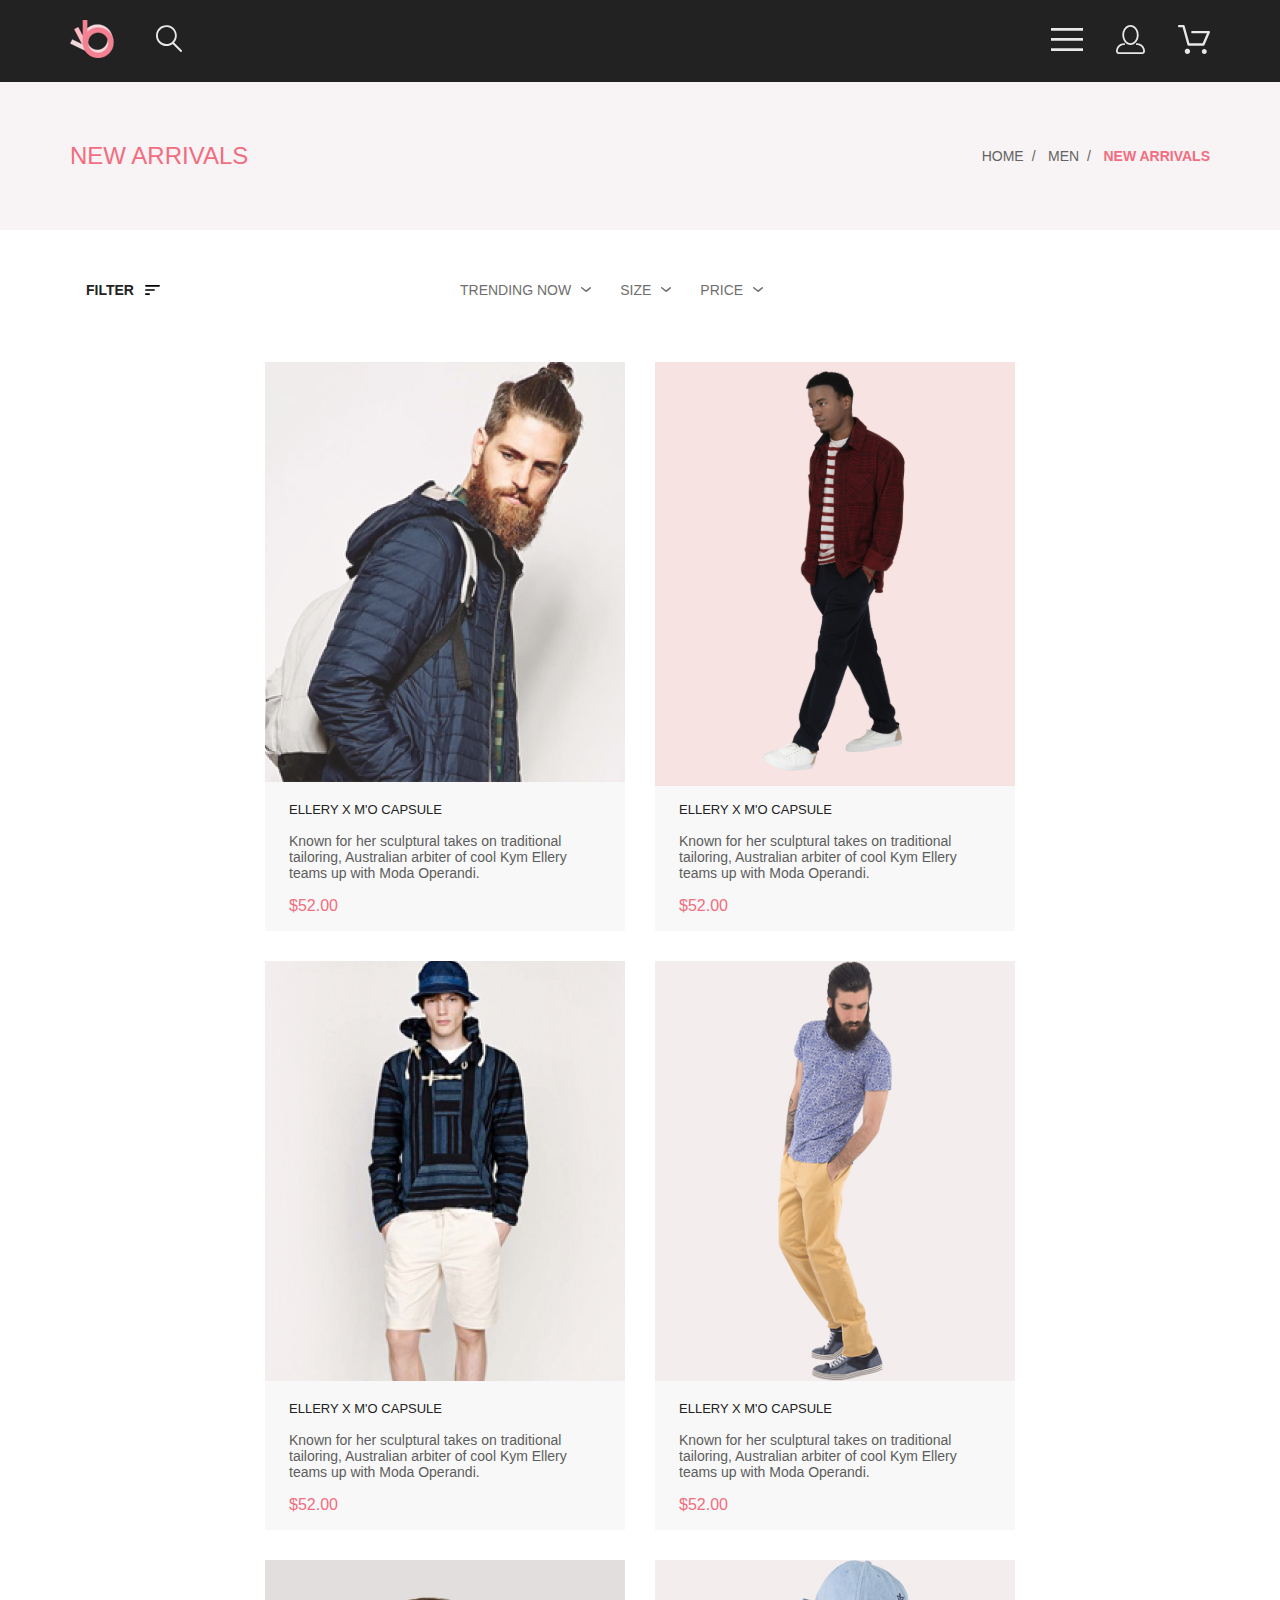
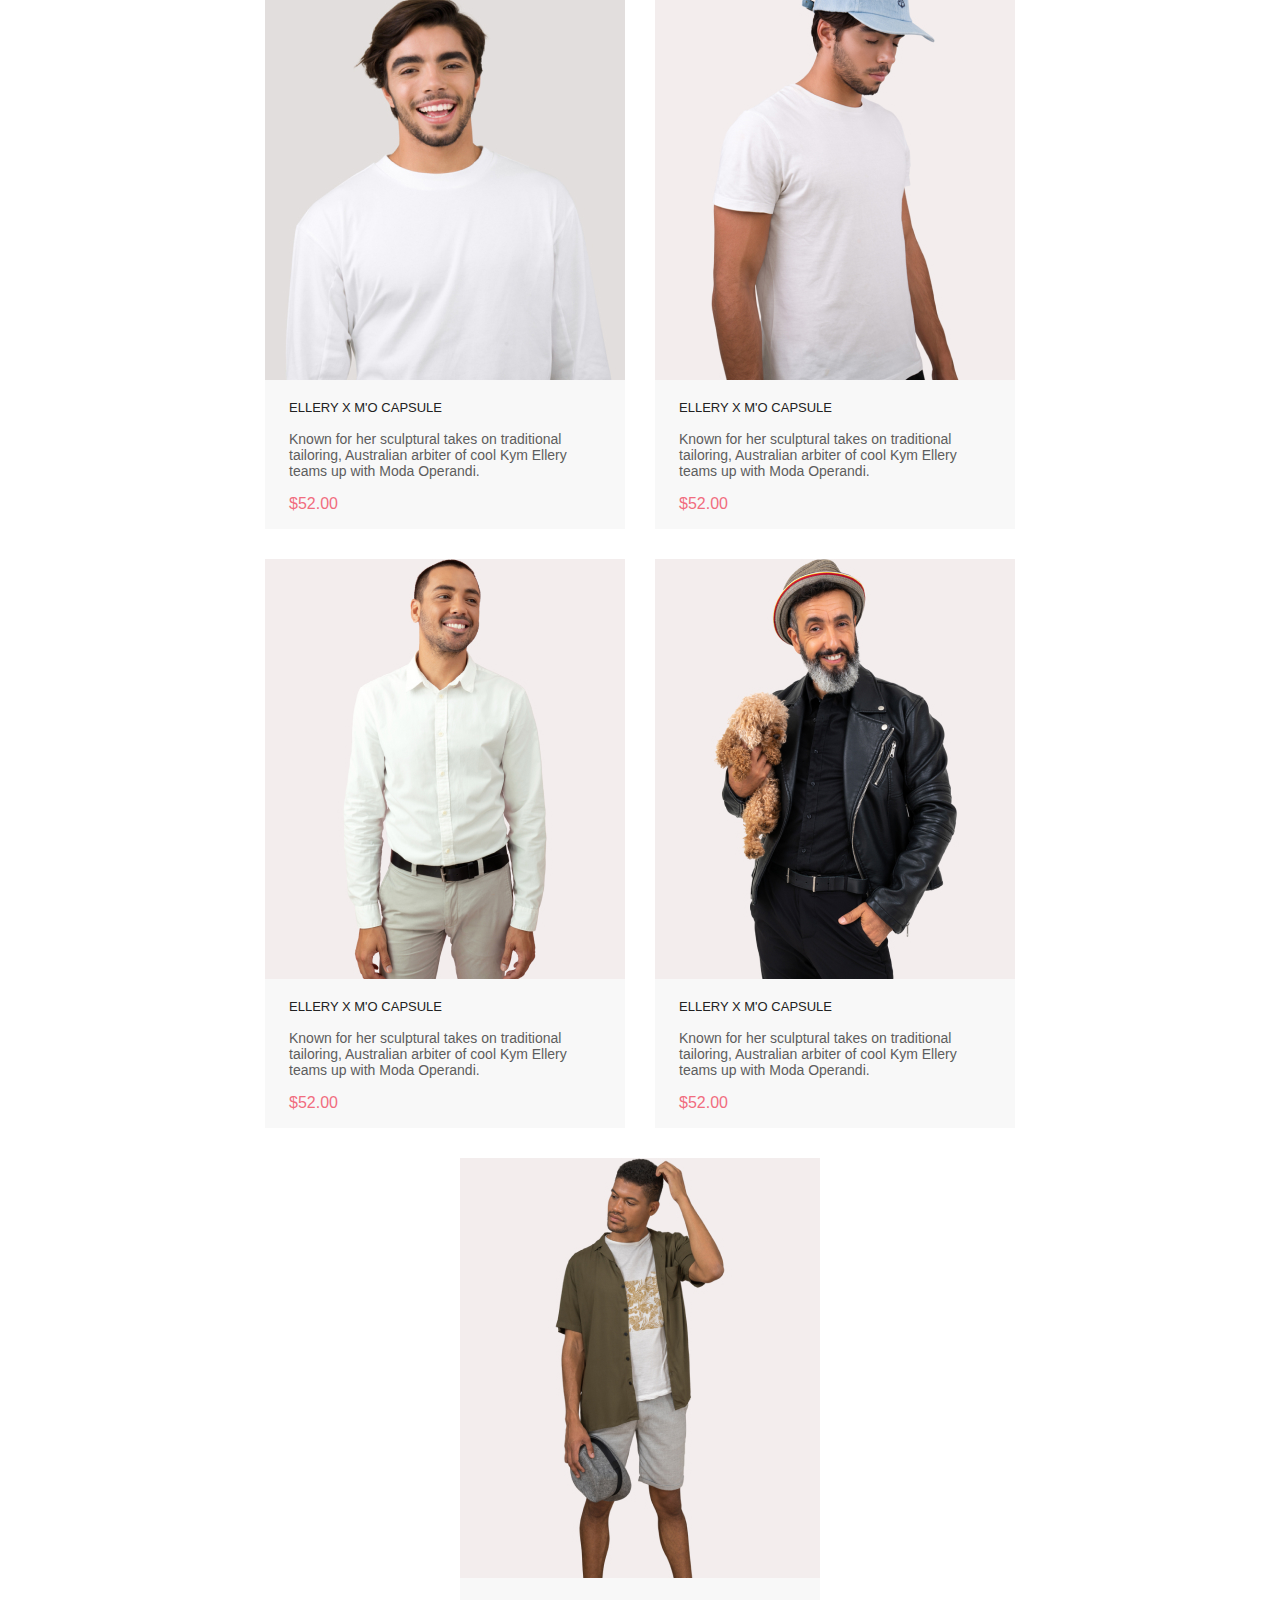
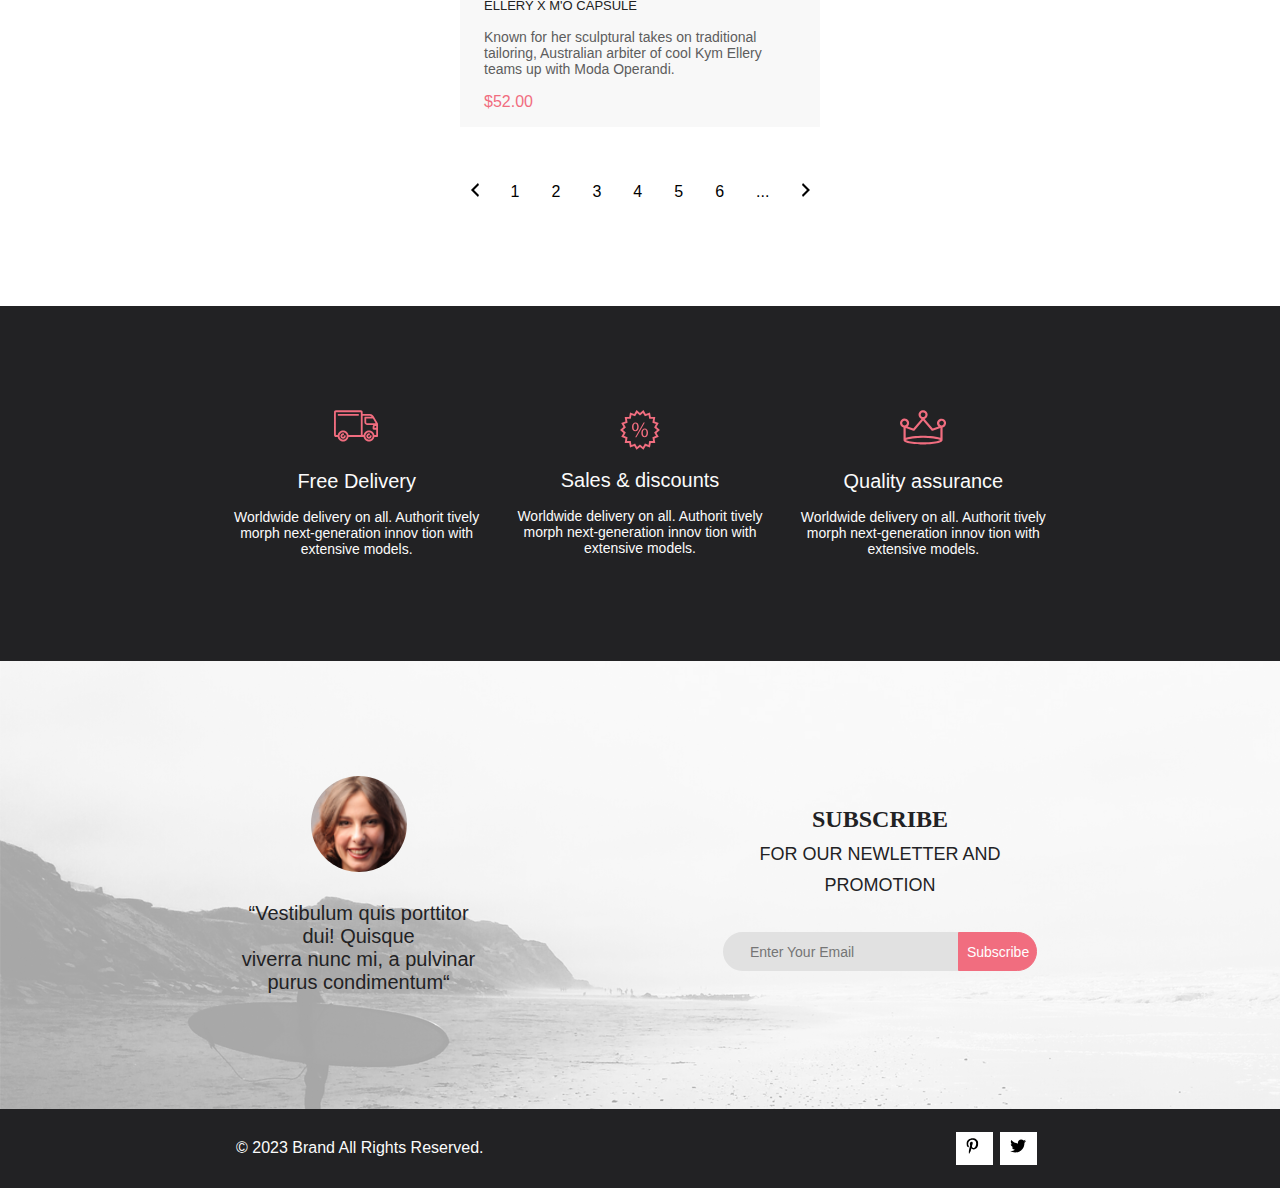
<file: catalog.html>
<!DOCTYPE html>
<html lang="en">

<head>
    <meta charset="UTF-8">
    <meta name="viewport" content="width=device-width, initial-scale=1.0">
    <title>Document</title>
    <link rel="stylesheet" href="catalog.css">
</head>

<body>
    <header class="header center_top">
        <div class="header_icon">
            <a href="index.html" class="header_icon_log1"><img src="img/logo_header.svg" alt="icon1"></a>
            <a href="#" class="header_icon_log2"> <img src="img/icon1.svg" alt="icon2"></a>
        </div>
        <div class="header_nav">
            <a href="#" class="header_nav_1"><img src="img/Forma_1.svg" alt="nav1"></a>
            <a href="registration.html" class="header_nav_2"><img src="img/Forma_2.svg" alt="nav2"></a>
            <a href="cart.html" class="header_nav_3"><img src="img/Forma_3.svg" alt="nav3"></a>
        </div>
    </header>
    <div class="top-head center_top">
        <h2 class="top-head__heading">NEW ARRIVALS </h2>
        <nav class="breadcrumbs">
            <a href="index.html" class="breadcrumbs__link">HOME</a>
            <a href="" class="breadcrumbs__link">MEN</a>
            <a href="" class="breadcrumbs__link breadcrumbs__link_site">NEW ARRIVALS </a>
        </nav>
    </div>
    <div class="filter-sort center_top">
        <details class="filter">
            <summary class="filter__summary"><span class="filter__heading">FILTER</span>
                <svg class="filter__svg" xmlns="http://www.w3.org/2000/svg" width="15" height="10" viewBox="0 0 15 10" fill="none">
                    <path
                        d="M0.833333 10H4.16667C4.625 10 5 9.625 5 9.16667C5 8.70833 4.625 8.33333 4.16667 8.33333H0.833333C0.375 8.33333 0 8.70833 0 9.16667C0 9.625 0.375 10 0.833333 10ZM0 0.833333C0 1.29167 0.375 1.66667 0.833333 1.66667H14.1667C14.625 1.66667 15 1.29167 15 0.833333C15 0.375 14.625 0 14.1667 0H0.833333C0.375 0 0 0.375 0 0.833333ZM0.833333 5.83333H9.16667C9.625 5.83333 10 5.45833 10 5C10 4.54167 9.625 4.16667 9.16667 4.16667H0.833333C0.375 4.16667 0 4.54167 0 5C0 5.45833 0.375 5.83333 0.833333 5.83333Z"
                        fill="black" />
                </svg>
            </summary>
            <div class="filter__content">
                <details class="filter__item">
                    <summary class="filter__subtitle">CATEGORY</summary>
                    <div class="filter__link-box">
                        <a href="#" class="filter__link">Accessories</a>
                        <a href="#" class="filter__link">Bags</a>
                        <a href="#" class="filter__link">Denim</a>
                        <a href="#" class="filter__link">Hoodies & Sweatshirts</a>
                        <a href="#" class="filter__link">Jackets & Coats</a>
                        <a href="#" class="filter__link">Polos</a>
                        <a href="#" class="filter__link">Shirts</a>
                        <a href="#" class="filter__link">Shoes</a>
                        <a href="#" class="filter__link">Sweaters & Knits</a>
                        <a href="#" class="filter__link">T-Shirts</a>
                        <a href="#" class="filter__link">Tanks</a>
                    </div>
                </details>
                <details class="filter__item">
                    <summary class="filter__subtitle">BRAND</summary>
                    <div class="filter__link-box">
                        <a href="#" class="filter__link">Accessories</a>
                        <a href="#" class="filter__link">Bags</a>
                        <a href="#" class="filter__link">Denim</a>
                        <a href="#" class="filter__link">Hoodies & Sweatshirts</a>
                        <a href="#" class="filter__link">Jackets & Coats</a>
                        <a href="#" class="filter__link">Polos</a>
                        <a href="#" class="filter__link">Shirts</a>
                        <a href="#" class="filter__link">Shoes</a>
                        <a href="#" class="filter__link">Sweaters & Knits</a>
                        <a href="#" class="filter__link">T-Shirts</a>
                        <a href="#" class="filter__link">Tanks</a>
                    </div>
                </details>
                <details class="filter__item">
                    <summary class="filter__subtitle">DESIGNER</summary>
                    <div class="filter__link-box">
                        <a href="#" class="filter__link">Accessories</a>
                        <a href="#" class="filter__link">Bags</a>
                        <a href="#" class="filter__link">Denim</a>
                        <a href="#" class="filter__link">Hoodies & Sweatshirts</a>
                        <a href="#" class="filter__link">Jackets & Coats</a>
                        <a href="#" class="filter__link">Polos</a>
                        <a href="#" class="filter__link">Shirts</a>
                        <a href="#" class="filter__link">Shoes</a>
                        <a href="#" class="filter__link">Sweaters & Knits</a>
                        <a href="#" class="filter__link">T-Shirts</a>
                        <a href="#" class="filter__link">Tanks</a>
                    </div>
                </details>
            </div>
        </details>
        <div class="sort">
            <details class="sort__details">
                <summary class="sort__summary"><span class="sort__heading">TRENDING NOW</span>
                    <svg xmlns="http://www.w3.org/2000/svg" width="11" height="6" viewBox="0 0 11 6" fill="none">
                        <path
                            d="M5.00214 5.00214C4.83521 5.00247 4.67343 4.94433 4.54488 4.83782L0.258102 1.2655C0.112196 1.14422 0.0204417 0.969958 0.00302325 0.781035C-0.0143952 0.592112 0.0439493 0.404007 0.165221 0.258101C0.286493 0.112196 0.460759 0.0204417 0.649682 0.00302327C0.838605 -0.0143952 1.02671 0.043949 1.17262 0.165221L5.00214 3.36602L8.83167 0.279536C8.90475 0.220188 8.98884 0.175869 9.0791 0.149125C9.16937 0.122382 9.26403 0.113741 9.35764 0.1237C9.45126 0.133659 9.54198 0.162021 9.6246 0.207156C9.70722 0.252292 9.7801 0.313311 9.83906 0.386705C9.90449 0.460167 9.95405 0.546351 9.98462 0.639855C10.0152 0.733359 10.0261 0.83217 10.0167 0.930097C10.0073 1.02802 9.97784 1.12296 9.93005 1.20895C9.88227 1.29494 9.81723 1.37013 9.73904 1.42982L5.45225 4.88068C5.32002 4.97036 5.16154 5.01312 5.00214 5.00214Z"
                            fill="#6F6E6E" />
                    </svg>
                </summary>
            </details>
            <details class="sort__details">
                <summary class="sort__summary"><span class="sort__heading">SIZE</span>
                    <svg xmlns="http://www.w3.org/2000/svg" width="11" height="6" viewBox="0 0 11 6" fill="none">
                        <path
                            d="M5.00214 5.00214C4.83521 5.00247 4.67343 4.94433 4.54488 4.83782L0.258102 1.2655C0.112196 1.14422 0.0204417 0.969958 0.00302325 0.781035C-0.0143952 0.592112 0.0439493 0.404007 0.165221 0.258101C0.286493 0.112196 0.460759 0.0204417 0.649682 0.00302327C0.838605 -0.0143952 1.02671 0.043949 1.17262 0.165221L5.00214 3.36602L8.83167 0.279536C8.90475 0.220188 8.98884 0.175869 9.0791 0.149125C9.16937 0.122382 9.26403 0.113741 9.35764 0.1237C9.45126 0.133659 9.54198 0.162021 9.6246 0.207156C9.70722 0.252292 9.7801 0.313311 9.83906 0.386705C9.90449 0.460167 9.95405 0.546351 9.98462 0.639855C10.0152 0.733359 10.0261 0.83217 10.0167 0.930097C10.0073 1.02802 9.97784 1.12296 9.93005 1.20895C9.88227 1.29494 9.81723 1.37013 9.73904 1.42982L5.45225 4.88068C5.32002 4.97036 5.16154 5.01312 5.00214 5.00214Z"
                            fill="#6F6E6E" />
                    </svg>
                </summary>
                <div class="sort__box">
                    <div class="sort__check">
                        <input id="sort__check1" type="checkbox">
                        <label for="sort__check1">XS</label>
                    </div>
                    <div class="sort__check">
                        <input id="sort__check2" type="checkbox">
                        <label for="sort__check2">S</label>
                    </div>
                    <div class="sort__check">
                        <input id="sort__check3" type="checkbox">
                        <label for="sort__check3">M</label>
                    </div>
                    <div class="sort__check">
                        <input id="sort__check4" type="checkbox">
                        <label for="sort__check4">L</label>
                    </div>
                </div>
            </details>
            <details class="sort__details">
                <summary class="sort__summary"><span class="sort__heading">PRICE</span>
                    <svg xmlns="http://www.w3.org/2000/svg" width="11" height="6" viewBox="0 0 11 6" fill="none">
                        <path
                            d="M5.00214 5.00214C4.83521 5.00247 4.67343 4.94433 4.54488 4.83782L0.258102 1.2655C0.112196 1.14422 0.0204417 0.969958 0.00302325 0.781035C-0.0143952 0.592112 0.0439493 0.404007 0.165221 0.258101C0.286493 0.112196 0.460759 0.0204417 0.649682 0.00302327C0.838605 -0.0143952 1.02671 0.043949 1.17262 0.165221L5.00214 3.36602L8.83167 0.279536C8.90475 0.220188 8.98884 0.175869 9.0791 0.149125C9.16937 0.122382 9.26403 0.113741 9.35764 0.1237C9.45126 0.133659 9.54198 0.162021 9.6246 0.207156C9.70722 0.252292 9.7801 0.313311 9.83906 0.386705C9.90449 0.460167 9.95405 0.546351 9.98462 0.639855C10.0152 0.733359 10.0261 0.83217 10.0167 0.930097C10.0073 1.02802 9.97784 1.12296 9.93005 1.20895C9.88227 1.29494 9.81723 1.37013 9.73904 1.42982L5.45225 4.88068C5.32002 4.97036 5.16154 5.01312 5.00214 5.00214Z"
                            fill="#6F6E6E" />
                    </svg>
                </summary>
            </details>
        </div>
    </div>
    <section class="product center">
        <div class="sale_product">
            <figure class="box">
                <div class="product_img">
                    <img src="catalog_img/1.jpg" alt="product 1">
                </div>
                <div class="product_text">
                    <a href="product.html" class="name">ELLERY X M'O CAPSULE</a>
                    <p class="description">Known for her sculptural takes on traditional tailoring, Australian
                        arbiter of cool Kym Ellery teams up with Moda Operandi.</p>
                    <p class="price">$52.00</p>
                </div>
            </figure>
            <figure class="box">
                <div class="product_img img_pink">
                    <img src="catalog_img/2.svg" alt="product 2">
                </div>
                <div class="product_text">
                    <a href="product.html" class="name">ELLERY X M'O CAPSULE</a>
                    <p class="description">Known for her sculptural takes on traditional tailoring, Australian
                        arbiter of cool Kym Ellery teams up with Moda Operandi.</p>
                    <p class="price">$52.00</p>
                </div>
            </figure>
            <figure class="box">
                <div class="product_img">
                    <img src="catalog_img/3.jpg" alt="product 3">
                </div>
                <div class="product_text">
                    <a href="product.html" class="name">ELLERY X M'O CAPSULE</a>
                    <p class="description">Known for her sculptural takes on traditional tailoring, Australian
                        arbiter of cool Kym Ellery teams up with Moda Operandi.</p>
                    <p class="price">$52.00</p>
                </div>
            </figure>
            <figure class="box">
                <div class="product_img">
                    <img src="catalog_img/4.jpg" alt="product 4">
                </div>
                <div class="product_text">
                    <a href="product.html" class="name">ELLERY X M'O CAPSULE</a>
                    <p class="description">Known for her sculptural takes on traditional tailoring, Australian
                        arbiter of cool Kym Ellery teams up with Moda Operandi.</p>
                    <p class="price">$52.00</p>
                </div>
            </figure>
            <figure class="box">
                <div class="product_img">
                    <img src="catalog_img/5.jpg" alt="product 5">
                </div>
                <div class="product_text">
                    <a href="product.html" class="name">ELLERY X M'O CAPSULE</a>
                    <p class="description">Known for her sculptural takes on traditional tailoring, Australian
                        arbiter of cool Kym Ellery teams up with Moda Operandi.</p>
                    <p class="price">$52.00</p>
                </div>
            </figure>
            <figure class="box">
                <div class="product_img">
                    <img src="catalog_img/6.jpg" alt="product 6">
                </div>
                <div class="product_text">
                    <a href="product.html" class="name">ELLERY X M'O CAPSULE</a>
                    <p class="description">Known for her sculptural takes on traditional tailoring, Australian
                        arbiter of cool Kym Ellery teams up with Moda Operandi.</p>
                    <p class="price">$52.00</p>
                </div>
            </figure>
            <figure class="box">
                <div class="product_img">
                    <img src="catalog_img/7.jpg" alt="product 6">
                </div>
                <div class="product_text">
                    <a href="product.html" class="name">ELLERY X M'O CAPSULE</a>
                    <p class="description">Known for her sculptural takes on traditional tailoring, Australian
                        arbiter of cool Kym Ellery teams up with Moda Operandi.</p>
                    <p class="price">$52.00</p>
                </div>
            </figure>
            <figure class="box">
                <div class="product_img">
                    <img src="catalog_img/8.jpg" alt="product 6">
                </div>
                <div class="product_text">
                    <a href="product.html" class="name">ELLERY X M'O CAPSULE</a>
                    <p class="description">Known for her sculptural takes on traditional tailoring, Australian
                        arbiter of cool Kym Ellery teams up with Moda Operandi.</p>
                    <p class="price">$52.00</p>
                </div>
            </figure>
            <figure class="box">
                <div class="product_img">
                    <img src="catalog_img/9.jpg" alt="product 6">
                </div>
                <div class="product_text">
                    <a href="product.html" class="name">ELLERY X M'O CAPSULE</a>
                    <p class="description">Known for her sculptural takes on traditional tailoring, Australian
                        arbiter of cool Kym Ellery teams up with Moda Operandi.</p>
                    <p class="price">$52.00</p>
                </div>
            </figure>
        </div>
        <div class="pagination">
            <a class="pagination__link" href="#"><svg xmlns="http://www.w3.org/2000/svg" width="9" height="14" viewBox="0 0 9 14" fill="none">
                    <path d="M8.99512 2L3.99512 7L8.99512 12L7.99512 14L0.995117 7L7.99512 0L8.99512 2Z" fill="black" />
                </svg></a>
            <a class="pagination__link" href="#">1</a>
            <a class="pagination__link" href="#">2</a>
            <a class="pagination__link" href="#">3</a>
            <a class="pagination__link" href="#">4</a>
            <a class="pagination__link" href="#">5</a>
            <a class="pagination__link" href="#">6</a>
            <a class="pagination__link" href="#">...</a>
            <a class="pagination__link" href="#"><svg xmlns="http://www.w3.org/2000/svg" width="9" height="14" viewBox="0 0 9 14" fill="none">
                    <path d="M0.994995 12L5.995 7L0.994995 2L1.995 0L8.995 7L1.995 14L0.994995 12Z" fill="black" />
                </svg></a>
        </div>
    </section>
    <div class="info center">
        <article class="info_item">
            <svg class="info_img1" xmlns="http://www.w3.org/2000/svg" width="46" height="32" viewBox="0 0 46 32"
                fill="none">
                <path
                    d="M30.2868 27.2429H14.8098C14.6026 28.5509 13.9355 29.742 12.9285 30.6021C11.9215 31.4621 10.6406 31.9346 9.31633 31.9346C7.99203 31.9346 6.71117 31.4621 5.70415 30.6021C4.69713 29.742 4.03003 28.5509 3.82283 27.2429H1.88582C1.391 27.2397 0.91765 27.0404 0.569536 26.6887C0.221422 26.337 0.0269624 25.8618 0.0288259 25.3669V1.87695C0.0266969 1.38195 0.221028 0.906335 0.56917 0.554443C0.917313 0.202551 1.39082 0.00317363 1.88582 0H27.4368C27.9318 0.00317353 28.4051 0.202522 28.7531 0.554443C29.1011 0.906364 29.2952 1.38204 29.2928 1.87695V3.78198H36.4138C36.4942 3.78164 36.5742 3.79208 36.6518 3.81299C38.9518 4.01299 40.1088 5.2129 41.3288 7.2749L44.8878 13.3689C44.9727 13.5136 45.0176 13.6782 45.0178 13.8459V26.304C45.0189 26.5515 44.9216 26.7892 44.7475 26.9651C44.5733 27.141 44.3364 27.2406 44.0888 27.2419H41.2748C41.0676 28.5499 40.4005 29.741 39.3935 30.6011C38.3865 31.4611 37.1056 31.9336 35.7813 31.9336C34.457 31.9336 33.1762 31.4611 32.1691 30.6011C31.1621 29.741 30.495 28.5499 30.2878 27.2419L30.2868 27.2429ZM32.0648 26.304C32.0727 27.0369 32.2973 27.7511 32.7102 28.3567C33.1231 28.9623 33.706 29.4322 34.3854 29.7073C35.0649 29.9824 35.8105 30.0503 36.5284 29.9026C37.2464 29.7548 37.9046 29.398 38.4202 28.877C38.9358 28.3559 39.2857 27.6941 39.426 26.9746C39.5662 26.2551 39.4905 25.5103 39.2083 24.8337C38.9262 24.1572 38.4502 23.5794 37.8403 23.1729C37.2304 22.7663 36.5138 22.5491 35.7808 22.5488C34.7905 22.5552 33.8431 22.9543 33.1464 23.6582C32.4498 24.3621 32.0608 25.3136 32.0648 26.304ZM5.60085 26.304C5.60874 27.0369 5.83327 27.7511 6.2462 28.3567C6.65914 28.9623 7.24201 29.4322 7.92143 29.7073C8.60086 29.9824 9.34648 30.0503 10.0644 29.9026C10.7824 29.7548 11.4406 29.398 11.9562 28.877C12.4718 28.3559 12.8217 27.6941 12.962 26.9746C13.1022 26.2551 13.0265 25.5103 12.7443 24.8337C12.4622 24.1572 11.9862 23.5794 11.3763 23.1729C10.7664 22.7663 10.0498 22.5491 9.31682 22.5488C8.3263 22.5549 7.37866 22.9537 6.68181 23.6577C5.98496 24.3617 5.59585 25.3134 5.59984 26.304H5.60085ZM41.2728 25.366H43.1588V19.7478H40.4228C40.3002 19.7473 40.1789 19.7227 40.0659 19.6753C39.9528 19.6279 39.8502 19.5585 39.7639 19.4714C39.6776 19.3843 39.6094 19.281 39.563 19.1675C39.5167 19.054 39.4932 18.9324 39.4938 18.8098V16.9629C39.4935 16.2423 39.7691 15.5488 40.2638 15.0249H33.8848C33.8076 15.0248 33.7307 15.015 33.6558 14.9958C32.9511 14.933 32.2956 14.6081 31.819 14.0852C31.3423 13.5623 31.0793 12.8794 31.0818 12.1719V7.47192C31.0812 7.34927 31.1047 7.22758 31.151 7.11401C31.1973 7.00044 31.2656 6.89725 31.3519 6.81006C31.4381 6.72286 31.5407 6.6535 31.6538 6.60596C31.7669 6.55841 31.8882 6.53361 32.0108 6.53296H38.4938C38.1495 6.21428 37.7421 5.97123 37.2981 5.81982C36.854 5.66842 36.3831 5.61187 35.9158 5.65381H29.2928V25.3618H30.2868C30.494 24.0538 31.1611 22.8627 32.1682 22.0027C33.1752 21.1426 34.456 20.6702 35.7803 20.6702C37.1046 20.6702 38.3855 21.1426 39.3925 22.0027C40.3995 22.8627 41.0666 24.0538 41.2738 25.3618L41.2728 25.366ZM14.8088 25.366H27.4358V1.87598H1.88582V25.366H3.82283C4.03003 24.058 4.69713 22.8666 5.70415 22.0066C6.71117 21.1465 7.99203 20.6741 9.31633 20.6741C10.6406 20.6741 11.9215 21.1465 12.9285 22.0066C13.9355 22.8666 14.6026 24.058 14.8098 25.366H14.8088ZM41.3508 16.9658V17.875H43.1588V16.0278H42.2798C42.033 16.0294 41.7968 16.1288 41.6229 16.304C41.449 16.4792 41.3516 16.716 41.3518 16.9629L41.3508 16.9658ZM32.9378 12.1738C32.9368 12.4263 33.0359 12.6691 33.2134 12.8486C33.3909 13.0282 33.6324 13.13 33.8848 13.1318C33.9487 13.1316 34.0124 13.1384 34.0748 13.1519H42.5998L39.8339 8.41602H32.9338L32.9378 12.1738ZM33.0308 26.3059C33.0279 25.5734 33.3157 24.8695 33.8311 24.3489C34.3464 23.8283 35.0473 23.5333 35.7798 23.5288C36.0286 23.5288 36.2672 23.6278 36.4431 23.8037C36.619 23.9796 36.7178 24.218 36.7178 24.4668C36.7178 24.7156 36.619 24.9542 36.4431 25.1301C36.2672 25.306 36.0286 25.4048 35.7798 25.4048C35.6015 25.4032 35.4267 25.4548 35.2777 25.5527C35.1286 25.6507 35.012 25.7905 34.9427 25.9548C34.8733 26.1191 34.8544 26.3005 34.8882 26.4756C34.922 26.6507 35.0071 26.8118 35.1326 26.9385C35.2582 27.0651 35.4185 27.1516 35.5933 27.187C35.7681 27.2224 35.9494 27.2051 36.1144 27.1372C36.2793 27.0693 36.4203 26.9538 36.5196 26.8057C36.6188 26.6575 36.6718 26.4833 36.6718 26.3049C36.6718 26.0587 36.7696 25.8226 36.9438 25.6484C37.1179 25.4743 37.3541 25.3765 37.6003 25.3765C37.8466 25.3765 38.0828 25.4743 38.2569 25.6484C38.431 25.8226 38.5288 26.0587 38.5288 26.3049C38.5288 27.0343 38.2391 27.7338 37.7234 28.2495C37.2077 28.7652 36.5082 29.0549 35.7788 29.0549C35.0495 29.0549 34.35 28.7652 33.8343 28.2495C33.3186 27.7338 33.0288 27.0343 33.0288 26.3049L33.0308 26.3059ZM6.56682 26.3059C6.56389 25.5734 6.85171 24.8695 7.36708 24.3489C7.88245 23.8283 8.58329 23.5333 9.31584 23.5288C9.56462 23.5288 9.8032 23.6278 9.97911 23.8037C10.155 23.9796 10.2538 24.218 10.2538 24.4668C10.2538 24.7156 10.155 24.9542 9.97911 25.1301C9.8032 25.306 9.56462 25.4048 9.31584 25.4048C9.13751 25.4032 8.9627 25.4548 8.81365 25.5527C8.66459 25.6507 8.548 25.7905 8.47865 25.9548C8.40931 26.1191 8.39033 26.3005 8.42415 26.4756C8.45797 26.6507 8.54305 26.8118 8.6686 26.9385C8.79414 27.0651 8.95449 27.1516 9.12929 27.187C9.30409 27.2224 9.48546 27.2051 9.65038 27.1372C9.8153 27.0693 9.95634 26.9538 10.0556 26.8057C10.1548 26.6575 10.2078 26.4833 10.2078 26.3049C10.2078 26.0587 10.3057 25.8226 10.4798 25.6484C10.6539 25.4743 10.8901 25.3765 11.1363 25.3765C11.3826 25.3765 11.6188 25.4743 11.7929 25.6484C11.967 25.8226 12.0648 26.0587 12.0648 26.3049C12.0648 27.0343 11.7751 27.7338 11.2594 28.2495C10.7437 28.7652 10.0442 29.0549 9.31484 29.0549C8.58549 29.0549 7.88601 28.7652 7.37029 28.2495C6.85456 27.7338 6.56484 27.0343 6.56484 26.3049L6.56682 26.3059ZM4.70885 5.65991C4.46008 5.65991 4.22149 5.56116 4.04558 5.38525C3.86967 5.20934 3.77083 4.9707 3.77083 4.72192C3.77083 4.47315 3.86967 4.2345 4.04558 4.05859C4.22149 3.88268 4.46008 3.78394 4.70885 3.78394H24.6088C24.8576 3.78394 25.0962 3.88268 25.2721 4.05859C25.448 4.2345 25.5468 4.47315 25.5468 4.72192C25.5468 4.9707 25.448 5.20934 25.2721 5.38525C25.0962 5.56116 24.8576 5.65991 24.6088 5.65991H4.70885Z"
                    fill="#F16D7F" />
            </svg>
            <h4 class="info_heading">Free Delivery</h4>
            <p class="info_text">Worldwide delivery on all. Authorit tively morph next-generation innov tion with
                extensive models.</p>
        </article>
        <article class="info_item">
            <svg class="info_img2" xmlns="http://www.w3.org/2000/svg" width="40" height="40" viewBox="0 0 40 40"
                fill="none">
                <path
                    d="M19.9939 37.0239L16.5229 39.9238L14.2349 36.0039L9.99487 37.5159L9.17285 33.0359L4.67987 32.991L5.41187 28.491L1.20386 26.8909L3.41388 22.925L-0.00012207 19.96L3.41187 16.9929L1.2019 13.0278L5.41089 11.428L4.67786 6.93286L9.17188 6.88892L9.9939 2.40894L14.2339 3.91992L16.5219 0L19.9929 2.8999L23.4639 0L25.7529 3.9209L29.9929 2.40894L30.8139 6.88989L35.3079 6.93481L34.5759 11.4299L38.7839 13.03L36.5739 16.9958L39.9859 19.9609L36.5739 22.928L38.7829 26.894L34.5739 28.4939L35.3069 32.988L30.8119 33.033L29.9909 37.5139L25.7529 36.0029L23.4639 39.9229L19.9939 37.0239ZM21.1999 35.541L22.9609 37.012L24.1219 35.022L24.9139 33.666L26.3819 34.189L28.5329 34.957L28.9499 32.6838L29.2349 31.1289L30.7959 31.113L33.0779 31.092L32.7059 28.8098L32.4519 27.25L33.9109 26.696L36.0449 25.8828L34.9249 23.873L34.1589 22.498L35.3419 21.4709L37.0759 19.9609L35.3429 18.4609L34.1599 17.4319L34.9259 16.0559L36.0469 14.0449L33.9129 13.2339L32.4539 12.6809L32.7089 11.1208L33.0809 8.83984L30.7989 8.81689L29.2389 8.80103L28.9539 7.24683L28.5379 4.97388L26.3859 5.74097L24.9179 6.26392L24.1249 4.90698L22.9629 2.91699L21.2009 4.38794L19.9958 5.39282L18.7909 4.38794L17.0299 2.91699L15.8689 4.90601L15.0769 6.26294L13.6078 5.73999L11.4579 4.97192L11.0399 7.24585L10.7549 8.80005L9.19489 8.81592L6.91388 8.83789L7.28589 11.1199L7.53986 12.678L6.08087 13.2329L3.94586 14.0439L5.06689 16.0549L5.83289 17.4299L4.6499 18.459L2.91589 19.967L4.64886 21.4739L5.83185 22.5029L5.06586 23.8779L3.94489 25.8879L6.07788 26.698L7.5379 27.2529L7.2829 28.812L6.91187 31.0959L9.19287 31.1189L10.7529 31.135L11.0379 32.6899L11.4549 34.9619L13.6069 34.1948L15.0759 33.6719L15.8679 35.0288L17.0299 37.019L18.7909 35.5479L19.9958 34.543L21.1999 35.541ZM21.3179 23.02C21.3179 20.093 22.8829 18.4648 24.7769 18.4648C26.7829 18.4648 28.0769 20.0279 28.0769 22.7949C28.0769 25.8539 26.4919 27.3718 24.6619 27.3718C22.8829 27.3718 21.3379 25.922 21.3179 23.02ZM22.8389 22.9319C22.8159 24.7829 23.5209 26.1899 24.7109 26.1899C25.9879 26.1899 26.5609 24.8049 26.5609 22.8899C26.5609 21.1249 26.0539 19.6528 24.7109 19.6528C23.4999 19.6488 22.8389 21.1029 22.8389 22.9309V22.9319ZM15.1938 27.332L23.6089 12.613H24.8419L16.4269 27.332H15.1938ZM11.9789 16.99C11.9789 14.09 13.5419 12.458 15.4369 12.458C17.4369 12.458 18.7629 14.022 18.7629 16.79C18.7629 19.848 17.1769 21.365 15.3269 21.365C13.5439 21.365 11.9999 19.915 11.9789 16.991V16.99ZM13.5209 16.9238C13.4769 18.7748 14.1618 20.1809 15.3708 20.1829C16.6479 20.1829 17.2209 18.7988 17.2209 16.8828C17.2209 15.1168 16.7139 13.645 15.3708 13.645C14.1618 13.642 13.5209 15.092 13.5209 16.925V16.9238Z"
                    fill="#F16D7F" />
            </svg>
            <h4 class="info_heading">Sales & discounts</h4>
            <p class="info_text">Worldwide delivery on all. Authorit tively morph next-generation innov tion with
                extensive models.</p>
        </article>
        <article class="info_item">
            <svg class="info_img3" xmlns="http://www.w3.org/2000/svg" width="48" height="35" viewBox="0 0 48 35"
                fill="none">
                <path
                    d="M42.393 8.53564C41.1766 8.52335 40.0049 8.99349 39.1342 9.84302C38.2635 10.6925 37.7647 11.8522 37.747 13.0686C37.7501 13.7086 37.8911 14.3405 38.1603 14.9211C38.4295 15.5018 38.8206 16.0176 39.3071 16.4336L33.4471 18.4888L25.1081 8.80566C26.0034 8.50693 26.7831 7.93646 27.3388 7.17358C27.8945 6.41071 28.1983 5.49331 28.2081 4.54956C28.1828 3.33432 27.6824 2.17743 26.814 1.3269C25.9457 0.476377 24.7785 0 23.563 0C22.3475 0 21.1804 0.476377 20.3121 1.3269C19.4437 2.17743 18.9432 3.33432 18.918 4.54956C18.9277 5.48395 19.2253 6.39274 19.7702 7.15186C20.3151 7.91097 21.0809 8.48368 21.9631 8.79175L13.611 18.4917L7.7531 16.4368C8.23917 16.0206 8.62989 15.5045 8.89873 14.9238C9.16757 14.3432 9.30822 13.7116 9.31108 13.0718C9.33412 12.195 9.10852 11.3296 8.66045 10.5757C8.21238 9.82172 7.56009 9.2099 6.77898 8.81104C5.99787 8.41217 5.11986 8.2424 4.24639 8.32153C3.37291 8.40067 2.53965 8.72555 1.84295 9.2583C1.14624 9.79105 0.614525 10.5101 0.309254 11.3323C0.00398245 12.1545 -0.0623783 13.0462 0.117848 13.9045C0.298073 14.7629 0.717494 15.5526 1.32769 16.1826C1.93788 16.8126 2.71394 17.2571 3.56609 17.4646V29.7556C3.57345 29.8376 3.59015 29.9184 3.61602 29.9966C3.58308 30.1233 3.56636 30.2538 3.56609 30.3848C3.56609 34.7968 21.485 34.9268 23.528 34.9268C25.571 34.9268 43.49 34.7978 43.49 30.3848C43.4893 30.2539 43.4725 30.1234 43.44 29.9966C43.4676 29.9189 43.4845 29.8379 43.49 29.7556V17.4646C44.5889 17.2244 45.5587 16.5828 46.2094 15.6653C46.8601 14.7478 47.1449 13.6204 47.0082 12.5039C46.8715 11.3874 46.323 10.3621 45.4701 9.62866C44.6173 8.89526 43.5214 8.50653 42.397 8.53857L42.393 8.53564ZM21.174 4.55176C21.1625 4.07755 21.2926 3.61062 21.5477 3.21069C21.8027 2.81076 22.1712 2.49591 22.606 2.3064C23.0408 2.11688 23.5223 2.06132 23.9889 2.14673C24.4555 2.23214 24.8861 2.45463 25.2256 2.78589C25.5652 3.11715 25.7982 3.542 25.8951 4.00635C25.9919 4.4707 25.9482 4.95345 25.7695 5.39282C25.5907 5.8322 25.2851 6.20831 24.8915 6.47314C24.498 6.73798 24.0345 6.8795 23.5601 6.87964C22.9354 6.88605 22.3335 6.64481 21.8863 6.2085C21.4391 5.77218 21.183 5.17647 21.174 4.55176ZM13.584 20.8276C13.801 20.9026 14.0353 20.9113 14.2573 20.8525C14.4792 20.7938 14.6786 20.6701 14.83 20.4976L23.5301 10.3977L32.23 20.4976C32.3812 20.6702 32.5804 20.7938 32.8022 20.8528C33.0239 20.9117 33.2581 20.9033 33.475 20.8286L41.2331 18.1038V28.0408C36.3481 25.9188 25.124 25.8406 23.533 25.8406C21.942 25.8406 10.7141 25.9198 5.83306 28.0408V18.1038L13.584 20.8276ZM23.527 32.7166C14.827 32.7166 9.27802 31.7057 6.97002 30.8547C6.61895 30.7373 6.28322 30.578 5.97002 30.3806C6.69202 29.8596 9.03109 29.1487 12.9361 28.6487C19.9715 27.844 27.0756 27.844 34.111 28.6487C38.011 29.1487 40.3561 29.8596 41.0761 30.3806C40.7654 30.5794 40.4312 30.7388 40.0811 30.8547C37.7791 31.7037 32.235 32.7166 23.527 32.7166ZM2.28008 13.0686C2.26895 12.5945 2.39939 12.1279 2.65471 11.7283C2.91003 11.3286 3.27866 11.0139 3.71355 10.8247C4.14844 10.6355 4.62977 10.5801 5.09624 10.6658C5.56271 10.7514 5.99313 10.9743 6.33245 11.3057C6.67176 11.637 6.90458 12.0618 7.00127 12.5261C7.09797 12.9904 7.05412 13.4731 6.87529 13.9124C6.69647 14.3516 6.39074 14.7277 5.99724 14.9924C5.60374 15.2572 5.14033 15.3986 4.66607 15.3987C4.04091 15.4054 3.43856 15.1638 2.99126 14.7271C2.54396 14.2903 2.28825 13.6937 2.28008 13.0686ZM42.393 15.3987C41.935 15.3875 41.4906 15.2414 41.1152 14.9788C40.7398 14.7162 40.4501 14.3487 40.2825 13.9224C40.1149 13.496 40.0768 13.0297 40.1729 12.5818C40.269 12.1339 40.4952 11.7241 40.8229 11.4041C41.1507 11.084 41.5656 10.8677 42.0157 10.7822C42.4658 10.6968 42.931 10.7459 43.3533 10.9236C43.7756 11.1013 44.1361 11.3997 44.3897 11.7812C44.6433 12.1628 44.7788 12.6105 44.7791 13.0686C44.7704 13.6935 44.5144 14.2895 44.0672 14.7261C43.62 15.1626 43.0179 15.4041 42.393 15.3977V15.3987Z"
                    fill="#F16D7F" />
            </svg>
            <h4 class="info_heading">Quality assurance</h4>
            <p class="info_text">Worldwide delivery on all. Authorit tively morph next-generation innov tion with
                extensive models.</p>
        </article>
    </div>
    <section class="connection center">
        <div class="connection_top">
            <div class="connection_review">
                <svg class="connection_review_img" xmlns="http://www.w3.org/2000/svg"
                    xmlns:xlink="http://www.w3.org/1999/xlink" width="96" height="96" viewBox="0 0 96 96" fill="none">
                    <path fill-rule="evenodd" clip-rule="evenodd"
                        d="M48.0002 96C74.5099 96 96.0002 74.5097 96.0002 48C96.0002 21.4903 74.5099 7.62939e-06 48.0002 7.62939e-06C21.4906 7.62939e-06 0.000244141 21.4903 0.000244141 48C0.000244141 74.5097 21.4906 96 48.0002 96Z"
                        fill="url(#pattern0)" />
                    <defs>
                        <pattern id="pattern0" patternContentUnits="objectBoundingBox" width="1" height="1">
                            <use xlink:href="#image0_190_1586"
                                transform="translate(-0.253012 -0.108434) scale(0.0120482)" />
                        </pattern>
                        <image id="image0_190_1586" width="125" height="130"
                            xlink:href="[data-uri]" />
                    </defs>
                </svg>
                <p class="connection_review_text">“Vestibulum quis porttitor dui! Quisque <br>viverra nunc mi, a
                    pulvinar purus
                    condimentum“</p>
            </div>
            <div class="connection_subscription">
                <h4 class="connection_subscription_heading">SUBSCRIBE</h4>
                <p class="connection_subscription_text">FOR OUR NEWLETTER AND PROMOTION</p>
                <form class="connection_form" action="#">
                    <input class="connection_input" type="email" required placeholder="Enter Your Email">
                    <button class="connection_subscription_button" type="submit">Subscribe</button>
                </form>
            </div>
        </div>
    </section>
    <footer class="footer center">
        <p class="footer_text">© 2023 Brand All Rights Reserved.</p>
        <div class="site">
            <a href="#" class="footer_site">
                <svg xmlns="http://www.w3.org/2000/svg" width="13" height="16" viewBox="0 0 13 16" fill="none">
                    <g clip-path="url(#clip0_190_1618)">
                        <path
                            d="M6.7402 0.203125C3.55552 0.203125 0.408081 2.34063 0.408081 5.8C0.408081 8 1.63726 9.25 2.38221 9.25C2.68951 9.25 2.86643 8.3875 2.86643 8.14375C2.86643 7.85313 2.13079 7.23438 2.13079 6.025C2.13079 3.5125 4.03043 1.73125 6.48878 1.73125C8.60259 1.73125 10.167 2.94062 10.167 5.1625C10.167 6.82187 9.50585 9.93437 7.3641 9.93437C6.59121 9.93437 5.93006 9.37187 5.93006 8.56563C5.93006 7.38438 6.74951 6.24062 6.74951 5.02187C6.74951 2.95312 3.83487 3.32812 3.83487 5.82812C3.83487 6.35313 3.90006 6.93437 4.13286 7.4125C3.70451 9.26875 2.82919 12.0344 2.82919 13.9469C2.82919 14.5375 2.91299 15.1188 2.96886 15.7094C3.0744 15.8281 3.02163 15.8156 3.18304 15.7563C4.74744 13.6 4.69157 13.1781 5.39928 10.3562C5.78107 11.0875 6.76814 11.4812 7.55034 11.4812C10.8468 11.4812 12.3274 8.24688 12.3274 5.33125C12.3274 2.22813 9.66415 0.203125 6.7402 0.203125Z"
                            fill="black" />
                    </g>
                    <defs>
                        <clipPath id="clip0_190_1618">
                            <rect width="11.9193" height="16" fill="white" transform="translate(0.408081)" />
                        </clipPath>
                    </defs>
                </svg>
            </a>
            <a href="#" class="footer_site">
                <svg xmlns="http://www.w3.org/2000/svg" width="17" height="16" viewBox="0 0 17 16" fill="none">
                    <g clip-path="url(#clip0_190_1614)">
                        <path
                            d="M14.4181 4.74107C14.4281 4.88319 14.4281 5.02535 14.4281 5.16747C14.4281 9.50247 11.1509 14.4974 5.16096 14.4974C3.31558 14.4974 1.60132 13.9593 0.159302 13.0253C0.421495 13.0558 0.673569 13.0659 0.94585 13.0659C2.46851 13.0659 3.8702 12.5482 4.98953 11.6649C3.5576 11.6345 2.3576 10.6903 1.94415 9.39081C2.14585 9.42125 2.34751 9.44156 2.5593 9.44156C2.85172 9.44156 3.14418 9.40094 3.41643 9.32991C1.92401 9.02531 0.80465 7.70553 0.80465 6.11163V6.07103C1.23825 6.31469 1.74249 6.46697 2.2769 6.48725C1.39959 5.89841 0.824826 4.89335 0.824826 3.75628C0.824826 3.14716 0.98614 2.58878 1.26851 2.10147C2.87187 4.09131 5.28195 5.39078 7.98443 5.53294C7.93403 5.28928 7.90376 5.0355 7.90376 4.78169C7.90376 2.97457 9.35586 1.5025 11.1609 1.5025C12.0987 1.5025 12.9457 1.89844 13.5407 2.53803C14.2768 2.39591 14.9827 2.12178 15.6079 1.74616C15.3659 2.5076 14.8516 3.14719 14.176 3.55325C14.8315 3.48222 15.4668 3.29944 16.0516 3.04566C15.608 3.69538 15.0533 4.27403 14.4181 4.74107Z"
                            fill="black" />
                    </g>
                    <defs>
                        <clipPath id="clip0_190_1614">
                            <rect width="15.8924" height="16" fill="white" transform="translate(0.159302)" />
                        </clipPath>
                    </defs>
                </svg>
            </a>
        </div>
    </footer>
</body>

</html>
</file>
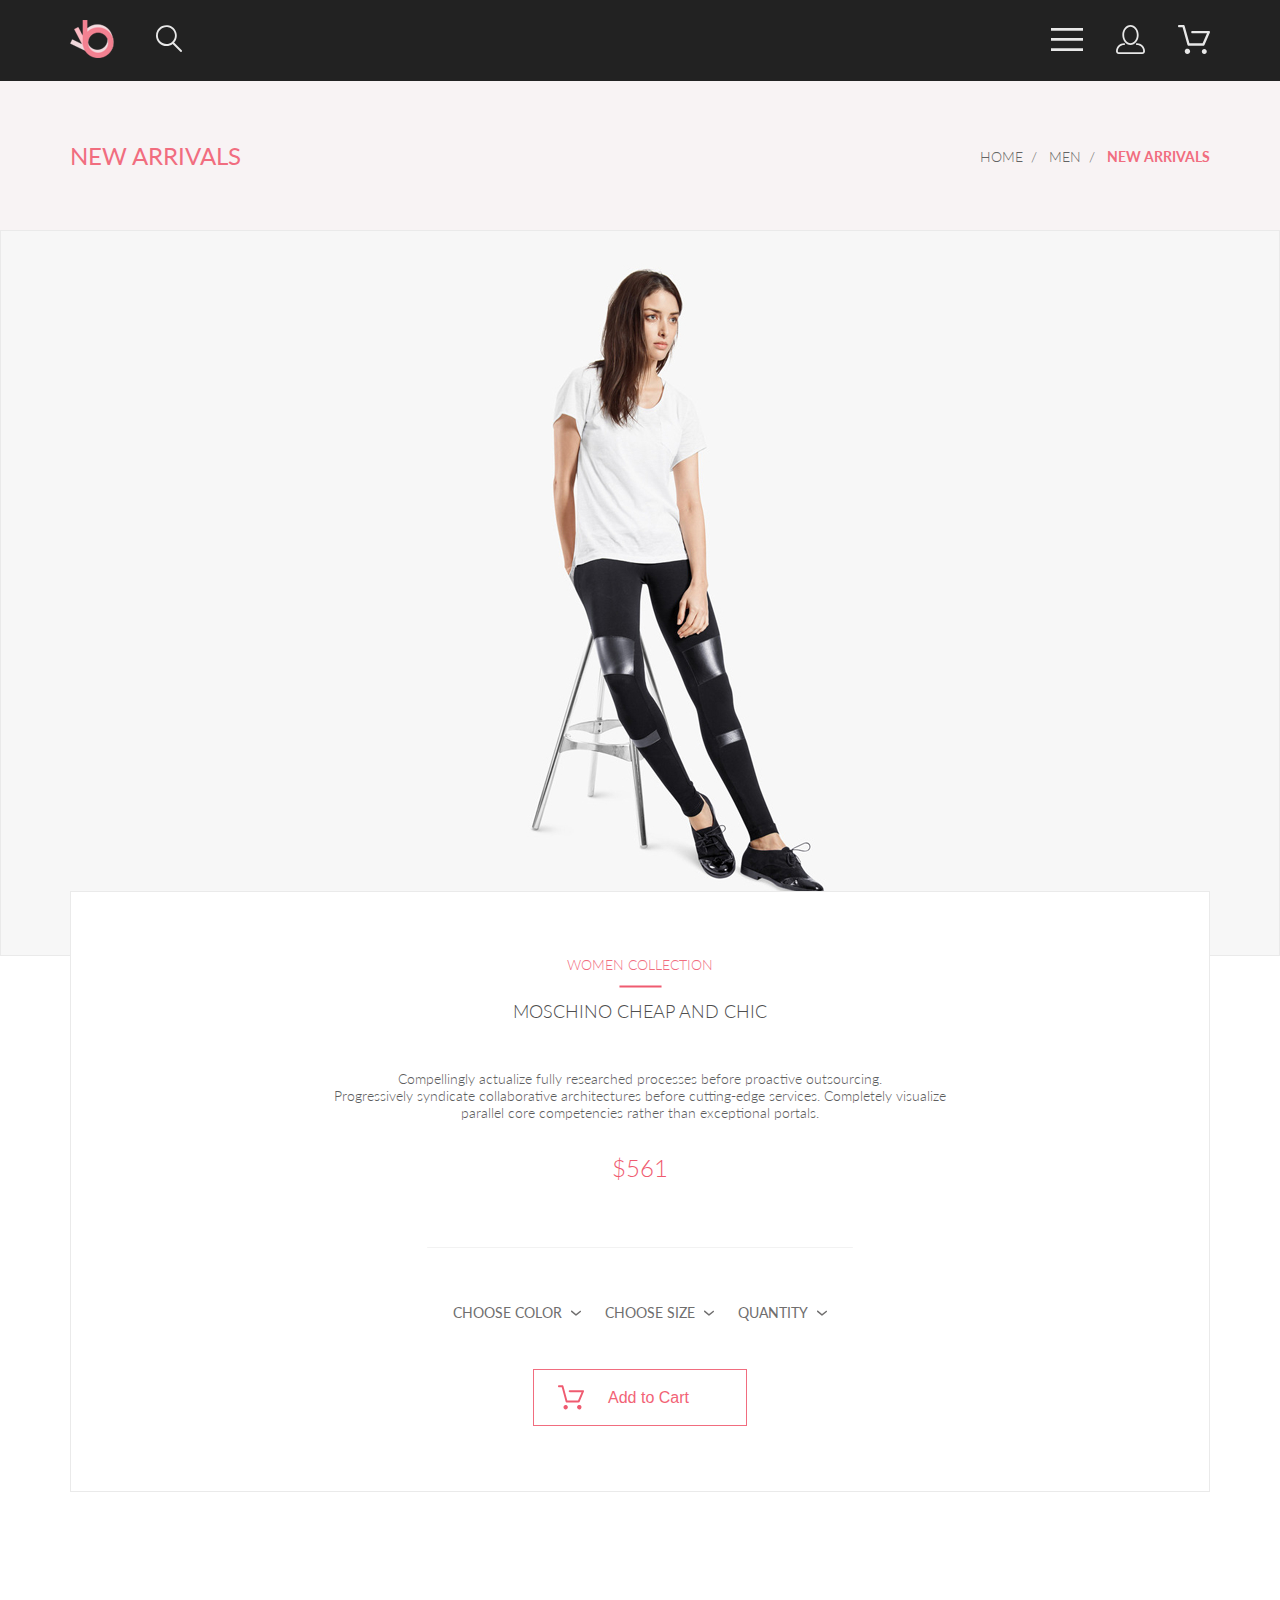
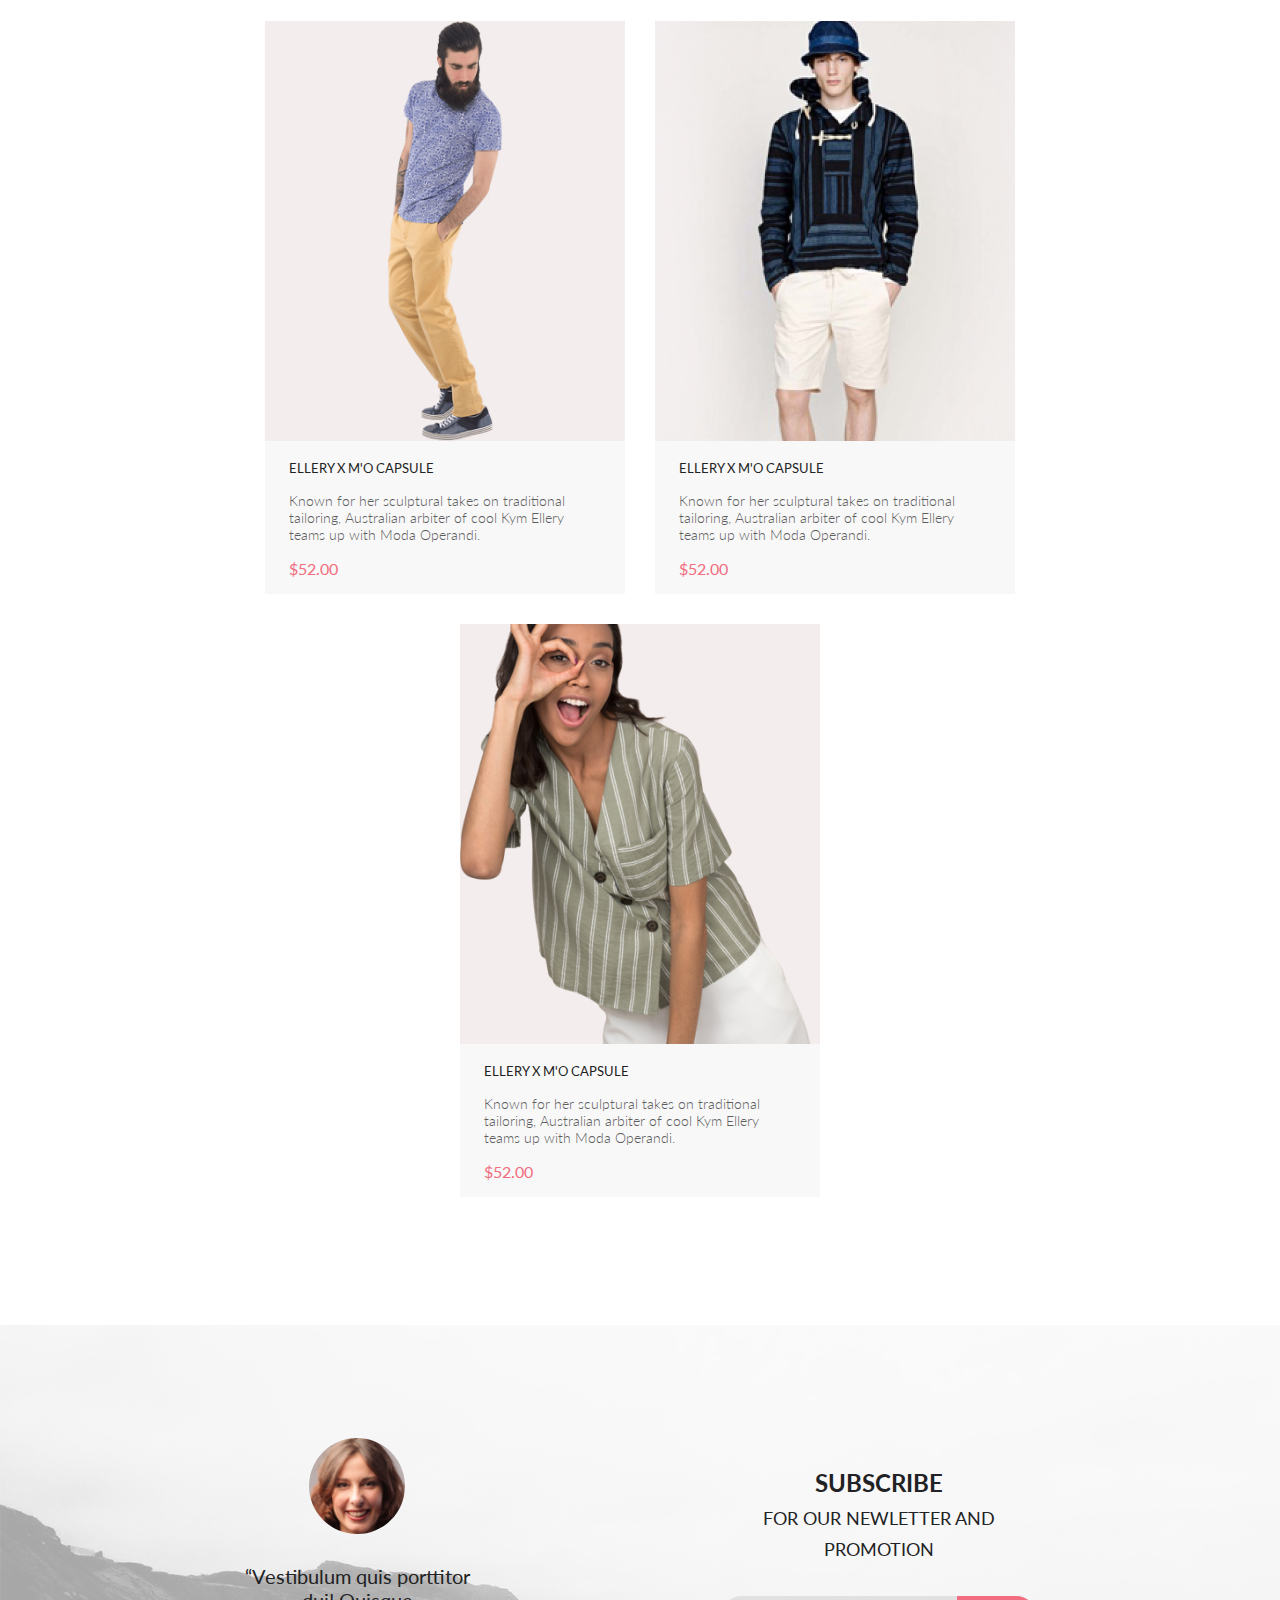
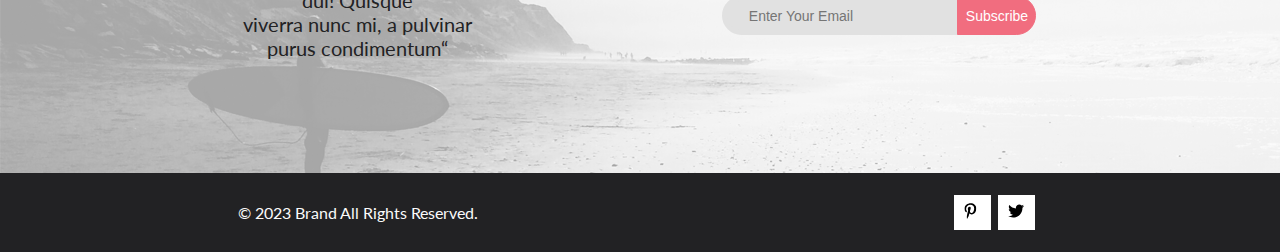
<file: product.html>
<!DOCTYPE html>
<html lang="en">

<head>
    <link rel="preconnect" href="https://fonts.googleapis.com">
    <link rel="preconnect" href="https://fonts.gstatic.com" crossorigin>
    <link href="https://fonts.googleapis.com/css2?family=Lato:wght@300;400;900&display=swap" rel="stylesheet">
    <meta charset="UTF-8">
    <meta name="viewport" content="width=device-width, initial-scale=1.0">
    <title>Document</title>
    <link rel="stylesheet" href="product_style.css">
</head>

<body>
    <header class="header center_top">
        <div class="header_icon">
            <a href="index.html" class="header_icon_log1"><img src="img/logo_header.svg" alt="icon1"></a>
            <a href="#" class="header_icon_log2"> <img src="img/icon1.svg" alt="icon2"></a>
        </div>
        <div class="header_nav">
            <a href="#" class="header_nav_1"><img src="img/Forma_1.svg" alt="nav1"></a>
            <a href="#" class="header_nav_2"><img src="img/Forma_2.svg" alt="nav2"></a>
            <a href="cart.html" class="header_nav_3"><img src="img/Forma_3.svg" alt="nav3"></a>
        </div>
    </header>
    <div class="top-head center_top">
        <h2 class="top-head__heading">NEW ARRIVALS </h2>
        <nav class="breadcrumbs">
            <a href="index.html" class="breadcrumbs__link">HOME</a>
            <a href="" class="breadcrumbs__link">MEN</a>
            <a href="" class="breadcrumbs__link breadcrumbs__link_site">NEW ARRIVALS </a>
        </nav>
    </div>
    <div class="top_img">
        <a href="#" class="top_img_left">
            <svg class="top_img_svg" xmlns="http://www.w3.org/2000/svg" width="31" height="31" viewBox="0 0 31 31"
                fill="none">
                <path
                    d="M21.6998 7.7499L13.9498 15.4999L21.6998 23.2499L20.1498 26.3499L9.2998 15.4999L20.1498 4.6499L21.6998 7.7499Z"
                    fill="black" />
            </svg>
        </a>
        <img class="top_img_center" src="product_img/top.jpg" alt="product">
        <a href="#" class="top_img_right">
            <svg class="top_img_svg" xmlns="http://www.w3.org/2000/svg" width="31" height="31" viewBox="0 0 31 31"
                fill="none">
                <path
                    d="M9.2998 23.2499L17.0498 15.4999L9.2998 7.7499L10.8498 4.6499L21.6998 15.4999L10.8498 26.3499L9.2998 23.2499Z"
                    fill="black" />
            </svg>
        </a>
    </div>
    <section class="information center_top">
        <div class="information_bloc">
            <h3 class="information_heading">WOMEN COLLECTION</h3>
            <svg xmlns="http://www.w3.org/2000/svg" width="63" height="4" viewBox="0 0 63 4" fill="none">
                <path d="M63 0.786865H0V3.81225H63V0.786865Z" fill="#EF5B70"/>
              </svg>
            <h1 class="information_title">MOSCHINO CHEAP AND CHIC</h1>
            <p class="information_text">Compellingly actualize fully researched processes before proactive outsourcing.
                <br>
                Progressively syndicate collaborative architectures before cutting-edge services. Completely visualize
                parallel core competencies rather than exceptional portals. </p>
            <p class="information_price">$561</p>
            <svg class="information__svg" xmlns="http://www.w3.org/2000/svg" width="642" height="2" viewBox="0 0 642 2" fill="none">
                <path d="M0.5 1.49829H641.5H0.5Z" stroke="#EAEAEA" stroke-linejoin="round"/>
              </svg>
            <div class="information_filter">
                <div class="information_filter_bloc">
                    <h3 class="information_filter_heading">CHOOSE COLOR</h3>
                    <svg xmlns="http://www.w3.org/2000/svg" width="11" height="6" viewBox="0 0 11 6" fill="none">
                        <path
                            d="M5.00214 5.64846C4.83521 5.64879 4.67343 5.59016 4.54488 5.48275L0.258102 1.88021C0.112196 1.75791 0.0204417 1.58217 0.00302325 1.39165C-0.0143952 1.20112 0.0439493 1.01143 0.165221 0.864289C0.286493 0.717149 0.460759 0.624619 0.649682 0.607053C0.838605 0.589487 1.02671 0.648325 1.17262 0.770623L5.00214 3.9985L8.83167 0.885905C8.90475 0.826055 8.98884 0.781361 9.0791 0.754391C9.16937 0.727421 9.26403 0.718707 9.35764 0.72875C9.45126 0.738794 9.54198 0.767396 9.6246 0.812913C9.70722 0.85843 9.7801 0.919965 9.83906 0.993981C9.90449 1.06806 9.95405 1.15498 9.98462 1.24927C10.0152 1.34357 10.0261 1.44321 10.0167 1.54197C10.0073 1.64073 9.97784 1.73646 9.93005 1.82318C9.88227 1.9099 9.81723 1.98573 9.73904 2.04592L5.45225 5.52598C5.32002 5.61641 5.16154 5.65954 5.00214 5.64846Z"
                            fill="#6F6E6E" />
                    </svg>
                </div>
                <div class="information_filter_bloc">
                    <h3 class="information_filter_heading">CHOOSE SIZE </h3>
                    <svg xmlns="http://www.w3.org/2000/svg" width="11" height="6" viewBox="0 0 11 6" fill="none">
                        <path
                            d="M5.00214 5.64846C4.83521 5.64879 4.67343 5.59016 4.54488 5.48275L0.258102 1.88021C0.112196 1.75791 0.0204417 1.58217 0.00302325 1.39165C-0.0143952 1.20112 0.0439493 1.01143 0.165221 0.864289C0.286493 0.717149 0.460759 0.624619 0.649682 0.607053C0.838605 0.589487 1.02671 0.648325 1.17262 0.770623L5.00214 3.9985L8.83167 0.885905C8.90475 0.826055 8.98884 0.781361 9.0791 0.754391C9.16937 0.727421 9.26403 0.718707 9.35764 0.72875C9.45126 0.738794 9.54198 0.767396 9.6246 0.812913C9.70722 0.85843 9.7801 0.919965 9.83906 0.993981C9.90449 1.06806 9.95405 1.15498 9.98462 1.24927C10.0152 1.34357 10.0261 1.44321 10.0167 1.54197C10.0073 1.64073 9.97784 1.73646 9.93005 1.82318C9.88227 1.9099 9.81723 1.98573 9.73904 2.04592L5.45225 5.52598C5.32002 5.61641 5.16154 5.65954 5.00214 5.64846Z"
                            fill="#6F6E6E" />
                    </svg>
                </div>
                <div class="information_filter_bloc">
                    <h3 class="information_filter_heading">QUANTITY</h3>
                    <svg xmlns="http://www.w3.org/2000/svg" width="11" height="6" viewBox="0 0 11 6" fill="none">
                        <path
                            d="M5.00214 5.64846C4.83521 5.64879 4.67343 5.59016 4.54488 5.48275L0.258102 1.88021C0.112196 1.75791 0.0204417 1.58217 0.00302325 1.39165C-0.0143952 1.20112 0.0439493 1.01143 0.165221 0.864289C0.286493 0.717149 0.460759 0.624619 0.649682 0.607053C0.838605 0.589487 1.02671 0.648325 1.17262 0.770623L5.00214 3.9985L8.83167 0.885905C8.90475 0.826055 8.98884 0.781361 9.0791 0.754391C9.16937 0.727421 9.26403 0.718707 9.35764 0.72875C9.45126 0.738794 9.54198 0.767396 9.6246 0.812913C9.70722 0.85843 9.7801 0.919965 9.83906 0.993981C9.90449 1.06806 9.95405 1.15498 9.98462 1.24927C10.0152 1.34357 10.0261 1.44321 10.0167 1.54197C10.0073 1.64073 9.97784 1.73646 9.93005 1.82318C9.88227 1.9099 9.81723 1.98573 9.73904 2.04592L5.45225 5.52598C5.32002 5.61641 5.16154 5.65954 5.00214 5.64846Z"
                            fill="#6F6E6E" />
                    </svg>
                </div>
            </div>
            <button type="button" class="information_button_buy">
                <svg xmlns="http://www.w3.org/2000/svg" width="27" height="25" viewBox="0 0 27 25" fill="none">
                    <path
                        d="M5.49847 22.185C5.50635 21.752 5.64091 21.3309 5.88519 20.9748C6.12947 20.6186 6.47261 20.3431 6.87158 20.1828C7.27055 20.0226 7.7076 19.9848 8.12781 20.0741C8.54802 20.1635 8.93269 20.376 9.23358 20.685C9.53447 20.994 9.73817 21.3857 9.81909 21.811C9.90002 22.2363 9.85453 22.6763 9.68842 23.0756C9.52231 23.475 9.24296 23.8161 8.88538 24.0559C8.52779 24.2957 8.10791 24.4237 7.67847 24.4237C7.38955 24.4211 7.10399 24.3611 6.83807 24.2472C6.57216 24.1333 6.3311 23.9676 6.12866 23.7597C5.92623 23.5518 5.76639 23.3057 5.65826 23.0355C5.55013 22.7653 5.49584 22.4763 5.49847 22.185ZM21.3045 24.4237C20.8711 24.4303 20.4453 24.3087 20.0797 24.074C19.7141 23.8393 19.4247 23.5017 19.2471 23.103C19.0696 22.7042 19.0117 22.2618 19.0806 21.8303C19.1496 21.3988 19.3423 20.9971 19.6351 20.6748C19.9278 20.3524 20.3077 20.1236 20.728 20.0165C21.1482 19.9095 21.5903 19.929 21.9997 20.0724C22.4091 20.2159 22.7679 20.4771 23.0317 20.8238C23.2956 21.1706 23.453 21.5877 23.4845 22.0236C23.5269 22.6155 23.3369 23.2004 22.9555 23.6523C22.7706 23.8745 22.5436 24.0574 22.2877 24.1901C22.0319 24.3227 21.7524 24.4025 21.4655 24.4247L21.3045 24.4237ZM8.59351 17.4855C8.38116 17.4851 8.17488 17.414 8.00671 17.2833C7.83855 17.1525 7.71792 16.9694 7.66351 16.7624L3.73651 2.19527H0.978516C0.719001 2.19527 0.470064 2.09128 0.28656 1.90622C0.103056 1.72116 0 1.47018 0 1.20847C0 0.946764 0.103056 0.695782 0.28656 0.510726C0.470064 0.325669 0.719001 0.22168 0.978516 0.22168H4.45752C4.66982 0.222254 4.876 0.293463 5.04413 0.424184C5.21226 0.554905 5.33295 0.737883 5.38751 0.944787L9.31451 15.5119H20.0185L23.5765 7.12665H11.7185C11.459 7.12665 11.2101 7.02266 11.0266 6.83761C10.8431 6.65255 10.74 6.40157 10.74 6.13986C10.74 5.87815 10.8431 5.62717 11.0266 5.44211C11.2101 5.25705 11.459 5.15306 11.7185 5.15306H25.0535C25.2131 5.15352 25.3701 5.19451 25.5099 5.27223C25.6497 5.34995 25.7679 5.46195 25.8535 5.59784C25.9413 5.73569 25.9945 5.89303 26.0084 6.05627C26.0224 6.21951 25.9966 6.38368 25.9335 6.53465L21.5425 16.8935C21.469 17.0684 21.3462 17.2177 21.1895 17.3229C21.0327 17.4281 20.8488 17.4846 20.6605 17.4855H8.59351Z"
                        fill="#EF5B70" />
                </svg>
                Add to Cart
            </button>
        </div>
    </section>
    <div class="product center">
        <div class="sale_product">
            <figure class="box">
                <div class="product_img">
                    <img src="product_img/product_1.jpg" alt="product 1">
                </div>
                <div class="product_text">
                    <a href="product.html" class="name">ELLERY X M'O CAPSULE</a>
                    <p class="description">Known for her sculptural takes on traditional tailoring, Australian
                        arbiter of cool Kym Ellery teams up with Moda Operandi.</p>
                    <p class="price">$52.00</p>
                </div>
            </figure>
            <figure class="box">
                <div class="product_img img_pink">
                    <img src="product_img/product_2.jpg" alt="product 2">
                </div>
                <div class="product_text">
                    <a href="product.html" class="name">ELLERY X M'O CAPSULE</a>
                    <p class="description">Known for her sculptural takes on traditional tailoring, Australian
                        arbiter of cool Kym Ellery teams up with Moda Operandi.</p>
                    <p class="price">$52.00</p>
                </div>
            </figure>
            <figure class="box">
                <div class="product_img">
                    <img src="product_img/product_3.jpg" alt="product 3">
                </div>
                <div class="product_text">
                    <a href="product.html" class="name">ELLERY X M'O CAPSULE</a>
                    <p class="description">Known for her sculptural takes on traditional tailoring, Australian
                        arbiter of cool Kym Ellery teams up with Moda Operandi.</p>
                    <p class="price">$52.00</p>
                </div>
            </figure>
        </div>

    </div>
    <section class="connection center">
        <div class="connection_top">
            <div class="connection_review">
                <svg class="connection_review_img" xmlns="http://www.w3.org/2000/svg"
                    xmlns:xlink="http://www.w3.org/1999/xlink" width="96" height="96" viewBox="0 0 96 96" fill="none">
                    <path fill-rule="evenodd" clip-rule="evenodd"
                        d="M48.0002 96C74.5099 96 96.0002 74.5097 96.0002 48C96.0002 21.4903 74.5099 7.62939e-06 48.0002 7.62939e-06C21.4906 7.62939e-06 0.000244141 21.4903 0.000244141 48C0.000244141 74.5097 21.4906 96 48.0002 96Z"
                        fill="url(#pattern0)" />
                    <defs>
                        <pattern id="pattern0" patternContentUnits="objectBoundingBox" width="1" height="1">
                            <use xlink:href="#image0_190_1586"
                                transform="translate(-0.253012 -0.108434) scale(0.0120482)" />
                        </pattern>
                        <image id="image0_190_1586" width="125" height="130"
                            xlink:href="[data-uri]" />
                    </defs>
                </svg>
                <p class="connection_review_text">“Vestibulum quis porttitor dui! Quisque <br>viverra nunc mi, a
                    pulvinar purus
                    condimentum“</p>
            </div>
            <div class="connection_subscription">
                <h4 class="connection_subscription_heading">SUBSCRIBE</h4>
                <p class="connection_subscription_text">FOR OUR NEWLETTER AND PROMOTION</p>
                <form class="connection_form" action="#">
                    <input class="connection_input" type="email" required placeholder="Enter Your Email">
                    <button class="connection_subscription_button" type="submit">Subscribe</button>
                </form>
            </div>
        </div>
    </section>
    <footer class="footer center">
        <p class="footer_text">© 2023 Brand All Rights Reserved.</p>
        <div class="site">
            <a href="#" class="footer_site">
                <svg xmlns="http://www.w3.org/2000/svg" width="13" height="16" viewBox="0 0 13 16" fill="none">
                    <g clip-path="url(#clip0_190_1618)">
                        <path
                            d="M6.7402 0.203125C3.55552 0.203125 0.408081 2.34063 0.408081 5.8C0.408081 8 1.63726 9.25 2.38221 9.25C2.68951 9.25 2.86643 8.3875 2.86643 8.14375C2.86643 7.85313 2.13079 7.23438 2.13079 6.025C2.13079 3.5125 4.03043 1.73125 6.48878 1.73125C8.60259 1.73125 10.167 2.94062 10.167 5.1625C10.167 6.82187 9.50585 9.93437 7.3641 9.93437C6.59121 9.93437 5.93006 9.37187 5.93006 8.56563C5.93006 7.38438 6.74951 6.24062 6.74951 5.02187C6.74951 2.95312 3.83487 3.32812 3.83487 5.82812C3.83487 6.35313 3.90006 6.93437 4.13286 7.4125C3.70451 9.26875 2.82919 12.0344 2.82919 13.9469C2.82919 14.5375 2.91299 15.1188 2.96886 15.7094C3.0744 15.8281 3.02163 15.8156 3.18304 15.7563C4.74744 13.6 4.69157 13.1781 5.39928 10.3562C5.78107 11.0875 6.76814 11.4812 7.55034 11.4812C10.8468 11.4812 12.3274 8.24688 12.3274 5.33125C12.3274 2.22813 9.66415 0.203125 6.7402 0.203125Z"
                            fill="black" />
                    </g>
                    <defs>
                        <clipPath id="clip0_190_1618">
                            <rect width="11.9193" height="16" fill="white" transform="translate(0.408081)" />
                        </clipPath>
                    </defs>
                </svg>
            </a>
            <a href="#" class="footer_site">
                <svg xmlns="http://www.w3.org/2000/svg" width="17" height="16" viewBox="0 0 17 16" fill="none">
                    <g clip-path="url(#clip0_190_1614)">
                        <path
                            d="M14.4181 4.74107C14.4281 4.88319 14.4281 5.02535 14.4281 5.16747C14.4281 9.50247 11.1509 14.4974 5.16096 14.4974C3.31558 14.4974 1.60132 13.9593 0.159302 13.0253C0.421495 13.0558 0.673569 13.0659 0.94585 13.0659C2.46851 13.0659 3.8702 12.5482 4.98953 11.6649C3.5576 11.6345 2.3576 10.6903 1.94415 9.39081C2.14585 9.42125 2.34751 9.44156 2.5593 9.44156C2.85172 9.44156 3.14418 9.40094 3.41643 9.32991C1.92401 9.02531 0.80465 7.70553 0.80465 6.11163V6.07103C1.23825 6.31469 1.74249 6.46697 2.2769 6.48725C1.39959 5.89841 0.824826 4.89335 0.824826 3.75628C0.824826 3.14716 0.98614 2.58878 1.26851 2.10147C2.87187 4.09131 5.28195 5.39078 7.98443 5.53294C7.93403 5.28928 7.90376 5.0355 7.90376 4.78169C7.90376 2.97457 9.35586 1.5025 11.1609 1.5025C12.0987 1.5025 12.9457 1.89844 13.5407 2.53803C14.2768 2.39591 14.9827 2.12178 15.6079 1.74616C15.3659 2.5076 14.8516 3.14719 14.176 3.55325C14.8315 3.48222 15.4668 3.29944 16.0516 3.04566C15.608 3.69538 15.0533 4.27403 14.4181 4.74107Z"
                            fill="black" />
                    </g>
                    <defs>
                        <clipPath id="clip0_190_1614">
                            <rect width="15.8924" height="16" fill="white" transform="translate(0.159302)" />
                        </clipPath>
                    </defs>
                </svg>
            </a>
        </div>
    </footer>
</body>

</html>
</file>
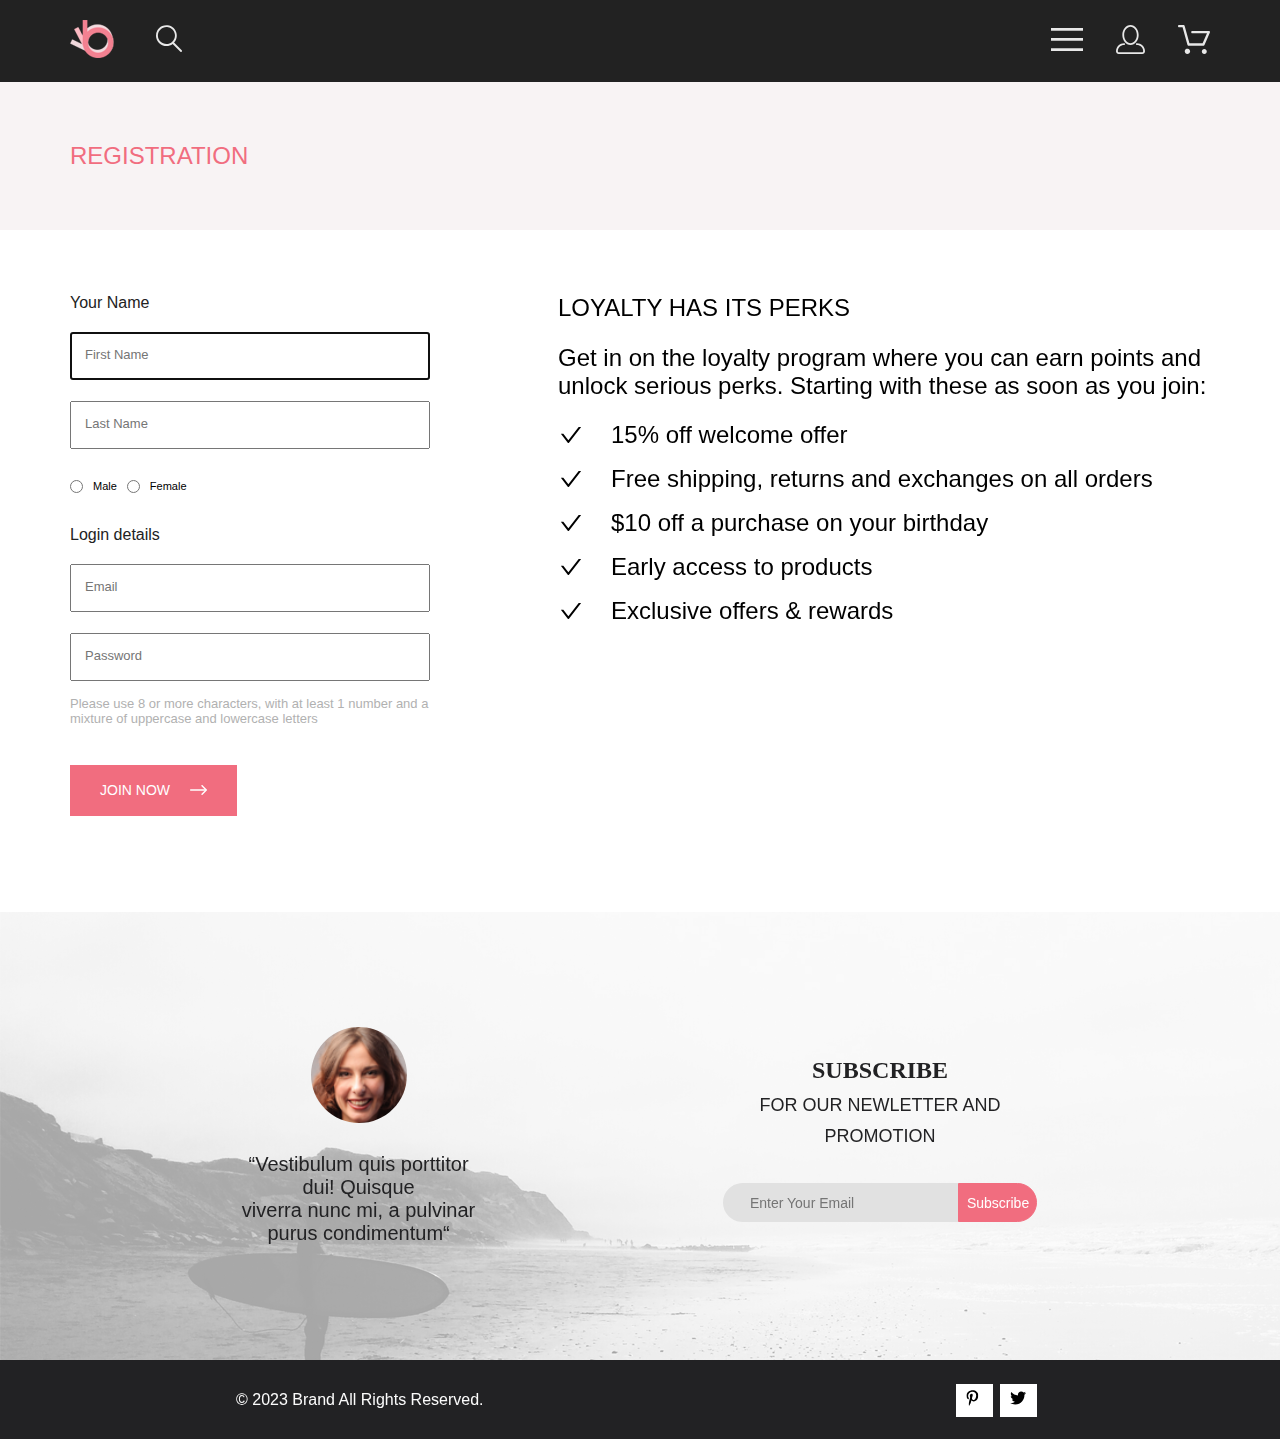
<file: registration.html>
<!DOCTYPE html>
<html lang="en">

<head>
    <meta charset="UTF-8">
    <meta name="viewport" content="width=device-width, initial-scale=1.0">
    <title>Document</title>
    <link rel="stylesheet" href="registration.css">
</head>

<body>
    <header class="header center_top">
        <div class="header_icon">
            <a href="index.html" class="header_icon_log1"><img src="img/logo_header.svg" alt="icon1"></a>
            <a href="#" class="header_icon_log2"> <img src="img/icon1.svg" alt="icon2"></a>
        </div>
        <div class="header_nav">
            <a href="#" class="header_nav_1"><img src="img/Forma_1.svg" alt="nav1"></a>
            <a href="registration.html" class="header_nav_2"><img src="img/Forma_2.svg" alt="nav2"></a>
            <a href="cart.html" class="header_nav_3"><img src="img/Forma_3.svg" alt="nav3"></a>
        </div>
    </header>
    <div class="top-head center_top">
        <h2 class="top-head__heading">REGISTRATION </h2>
    </div>
    <main class="main center_top">
        <div class="main__registration">
            <p class="main__name">Your Name</p>
            <form action="#">
                <p class="main__form"><input class="main__input" type="text" autofocus required
                        placeholder="First Name"></p>
                <p class="main__form2"><input class="main__input" type="text" required placeholder="Last Name"></p>
                <p class="main__form3"><input type="radio" name="radio" id="1">Male
                    <input type="radio" name="radio" id="2">Female
                </p>
                <p class="main__name">Login details</p>
                <p class="main__form"><input class="main__input" type="email" required placeholder="Email"></p>
                <p class="main__form4"><input class="main__input" type="password" required placeholder="Password"></p>
                <p class="main__text">Please use 8 or more characters, with at least 1 number and a mixture of uppercase
                    and lowercase letters</p>
                <button class="main__button" type="submit">JOIN NOW
                    <svg xmlns="http://www.w3.org/2000/svg" width="17" height="10" viewBox="0 0 17 10" fill="none">
                        <path fill-rule="evenodd" clip-rule="evenodd"
                            d="M11.54 0.208095C11.6058 0.142131 11.684 0.0897967 11.77 0.0540883C11.8561 0.01838 11.9483 0 12.0415 0C12.1347 0 12.2269 0.01838 12.313 0.0540883C12.399 0.0897967 12.4772 0.142131 12.543 0.208095L16.7929 4.458C16.8589 4.5238 16.9112 4.60196 16.9469 4.68802C16.9826 4.77407 17.001 4.86632 17.001 4.95949C17.001 5.05266 16.9826 5.14491 16.9469 5.23097C16.9112 5.31702 16.8589 5.39518 16.7929 5.46098L12.543 9.71089C12.41 9.84389 12.2296 9.91861 12.0415 9.91861C11.8534 9.91861 11.673 9.84389 11.54 9.71089C11.407 9.57788 11.3323 9.39749 11.3323 9.2094C11.3323 9.0213 11.407 8.84091 11.54 8.70791L15.2898 4.95949L11.54 1.21107C11.474 1.14528 11.4217 1.06711 11.386 0.981059C11.3503 0.895005 11.3319 0.802752 11.3319 0.709584C11.3319 0.616415 11.3503 0.524162 11.386 0.438109C11.4217 0.352055 11.474 0.273891 11.54 0.208095Z"
                            fill="white" />
                        <path fill-rule="evenodd" clip-rule="evenodd"
                            d="M0 4.95948C0 4.77162 0.0746263 4.59146 0.207462 4.45862C0.340297 4.32579 0.52046 4.25116 0.708318 4.25116H15.583C15.7708 4.25116 15.951 4.32579 16.0838 4.45862C16.2167 4.59146 16.2913 4.77162 16.2913 4.95948C16.2913 5.14734 16.2167 5.3275 16.0838 5.46033C15.951 5.59317 15.7708 5.6678 15.583 5.6678H0.708318C0.52046 5.6678 0.340297 5.59317 0.207462 5.46033C0.0746263 5.3275 0 5.14734 0 4.95948Z"
                            fill="white" />
                    </svg>
                </button>
            </form>

        </div>
        <div class="main__info">
            <h2 class="main__heading">LOYALTY HAS ITS PERKS</h2>
            <p class="main__info-text">Get in on the loyalty program where you can earn points and unlock serious perks.
                Starting with these as soon as you join:</p>
            <ul class="main__ul">
                <li class="main__li">15% off welcome offer</li>
                <li class="main__li">Free shipping, returns and exchanges on all orders</li>
                <li class="main__li">$10 off a purchase on your birthday</li>
                <li class="main__li">Early access to products</li>
                <li class="main__li">Exclusive offers & rewards</li>
            </ul>
        </div>
    </main>
    <section class="connection center">
        <div class="connection_top">
            <div class="connection_review">
                <svg class="connection_review_img" xmlns="http://www.w3.org/2000/svg"
                    xmlns:xlink="http://www.w3.org/1999/xlink" width="96" height="96" viewBox="0 0 96 96" fill="none">
                    <path fill-rule="evenodd" clip-rule="evenodd"
                        d="M48.0002 96C74.5099 96 96.0002 74.5097 96.0002 48C96.0002 21.4903 74.5099 7.62939e-06 48.0002 7.62939e-06C21.4906 7.62939e-06 0.000244141 21.4903 0.000244141 48C0.000244141 74.5097 21.4906 96 48.0002 96Z"
                        fill="url(#pattern0)" />
                    <defs>
                        <pattern id="pattern0" patternContentUnits="objectBoundingBox" width="1" height="1">
                            <use xlink:href="#image0_190_1586"
                                transform="translate(-0.253012 -0.108434) scale(0.0120482)" />
                        </pattern>
                        <image id="image0_190_1586" width="125" height="130"
                            xlink:href="[data-uri]" />
                    </defs>
                </svg>
                <p class="connection_review_text">“Vestibulum quis porttitor dui! Quisque <br>viverra nunc mi, a
                    pulvinar purus
                    condimentum“</p>
            </div>
            <div class="connection_subscription">
                <h4 class="connection_subscription_heading">SUBSCRIBE</h4>
                <p class="connection_subscription_text">FOR OUR NEWLETTER AND PROMOTION</p>
                <form class="connection_form" action="#">
                    <input class="connection_input" type="email" required placeholder="Enter Your Email">
                    <button class="connection_subscription_button" type="submit">Subscribe</button>
                </form>
            </div>
        </div>
    </section>
    <footer class="footer center">
        <p class="footer_text">© 2023 Brand All Rights Reserved.</p>
        <div class="site">
            <a href="#" class="footer_site">
                <svg xmlns="http://www.w3.org/2000/svg" width="13" height="16" viewBox="0 0 13 16" fill="none">
                    <g clip-path="url(#clip0_190_1618)">
                        <path
                            d="M6.7402 0.203125C3.55552 0.203125 0.408081 2.34063 0.408081 5.8C0.408081 8 1.63726 9.25 2.38221 9.25C2.68951 9.25 2.86643 8.3875 2.86643 8.14375C2.86643 7.85313 2.13079 7.23438 2.13079 6.025C2.13079 3.5125 4.03043 1.73125 6.48878 1.73125C8.60259 1.73125 10.167 2.94062 10.167 5.1625C10.167 6.82187 9.50585 9.93437 7.3641 9.93437C6.59121 9.93437 5.93006 9.37187 5.93006 8.56563C5.93006 7.38438 6.74951 6.24062 6.74951 5.02187C6.74951 2.95312 3.83487 3.32812 3.83487 5.82812C3.83487 6.35313 3.90006 6.93437 4.13286 7.4125C3.70451 9.26875 2.82919 12.0344 2.82919 13.9469C2.82919 14.5375 2.91299 15.1188 2.96886 15.7094C3.0744 15.8281 3.02163 15.8156 3.18304 15.7563C4.74744 13.6 4.69157 13.1781 5.39928 10.3562C5.78107 11.0875 6.76814 11.4812 7.55034 11.4812C10.8468 11.4812 12.3274 8.24688 12.3274 5.33125C12.3274 2.22813 9.66415 0.203125 6.7402 0.203125Z"
                            fill="black" />
                    </g>
                    <defs>
                        <clipPath id="clip0_190_1618">
                            <rect width="11.9193" height="16" fill="white" transform="translate(0.408081)" />
                        </clipPath>
                    </defs>
                </svg>
            </a>
            <a href="#" class="footer_site">
                <svg xmlns="http://www.w3.org/2000/svg" width="17" height="16" viewBox="0 0 17 16" fill="none">
                    <g clip-path="url(#clip0_190_1614)">
                        <path
                            d="M14.4181 4.74107C14.4281 4.88319 14.4281 5.02535 14.4281 5.16747C14.4281 9.50247 11.1509 14.4974 5.16096 14.4974C3.31558 14.4974 1.60132 13.9593 0.159302 13.0253C0.421495 13.0558 0.673569 13.0659 0.94585 13.0659C2.46851 13.0659 3.8702 12.5482 4.98953 11.6649C3.5576 11.6345 2.3576 10.6903 1.94415 9.39081C2.14585 9.42125 2.34751 9.44156 2.5593 9.44156C2.85172 9.44156 3.14418 9.40094 3.41643 9.32991C1.92401 9.02531 0.80465 7.70553 0.80465 6.11163V6.07103C1.23825 6.31469 1.74249 6.46697 2.2769 6.48725C1.39959 5.89841 0.824826 4.89335 0.824826 3.75628C0.824826 3.14716 0.98614 2.58878 1.26851 2.10147C2.87187 4.09131 5.28195 5.39078 7.98443 5.53294C7.93403 5.28928 7.90376 5.0355 7.90376 4.78169C7.90376 2.97457 9.35586 1.5025 11.1609 1.5025C12.0987 1.5025 12.9457 1.89844 13.5407 2.53803C14.2768 2.39591 14.9827 2.12178 15.6079 1.74616C15.3659 2.5076 14.8516 3.14719 14.176 3.55325C14.8315 3.48222 15.4668 3.29944 16.0516 3.04566C15.608 3.69538 15.0533 4.27403 14.4181 4.74107Z"
                            fill="black" />
                    </g>
                    <defs>
                        <clipPath id="clip0_190_1614">
                            <rect width="15.8924" height="16" fill="white" transform="translate(0.159302)" />
                        </clipPath>
                    </defs>
                </svg>
            </a>
        </div>
    </footer>
</body>

</html>
</file>
<file: style.css>
* {
  margin: 0;
  padding: 0;
  box-sizing: border-box;
}

body {
  font-family: "Lato", sans-serif;
}

a {
  text-decoration: none;
}

.center_top {
  padding-left: calc(50% - 570px);
  padding-right: calc(50% - 570px);
}

.center {
  padding-left: calc(50% - 800px);
  padding-right: calc(50% - 800px);
}

.header {
  background-color: #222;
  padding-top: 20px;
  padding-bottom: 20px;
  display: flex;
  align-items: center;
  justify-content: space-between;
}
.header_icon {
  display: flex;
  align-items: center;
  gap: 41px;
}
.header_nav {
  display: flex;
  align-items: center;
  gap: 33px;
}

.main {
  background-color: #f1e4e6;
  max-height: 764px;
  display: flex;
  gap: 63px;
}
.main_info {
  display: flex;
  gap: 15px;
  align-items: center;
}
.main_img {
  width: 12px;
  height: 92px;
  flex-shrink: 0;
}
.main_title {
  font-style: normal;
  font-weight: 900;
  font-size: 48px;
  line-height: 58px;
  color: #222;
}
.main_heading {
  font-style: normal;
  font-weight: 700;
  font-size: 32px;
  line-height: 38px;
  color: #222;
}

.section {
  padding-top: 65px;
  padding-bottom: 96px;
  display: grid;
  grid-template-columns: repeat(3, 360px);
  gap: 30px;
  justify-content: center;
}
.section_item_big {
  max-height: 180px;
  grid-column: 1/-1;
  position: relative;
}
.section_item {
  position: relative;
  transition: 1s;
}
.section_item:hover {
  transform: scale(1.2);
}
.section_item_text {
  position: absolute;
  display: flex;
  align-items: center;
  flex-direction: column;
  justify-content: center;
  width: 100%;
  height: 100%;
  top: 0;
  left: 0;
  background-color: rgba(33, 22, 22, 0.7);
}
.section_sale_text {
  font-style: normal;
  font-weight: 400;
  font-size: 16px;
  line-height: 19px;
  text-align: center;
  color: #ffffff;
}
.section_sale_heading {
  font-style: normal;
  font-weight: 700;
  font-size: 24px;
  line-height: 29px;
  text-align: center;
  color: #f16d7f;
}
.section_item_img {
  max-width: 360px;
  max-height: 260px;
}

.product_title {
  display: flex;
  flex-direction: column;
  align-items: center;
  gap: 6px;
  margin-bottom: 48px;
}

.product_heading {
  color: #222;
  font-size: 30px;
  font-weight: 400;
}

.product_description {
  color: #9f9f9f;
  font-size: 14px;
  font-weight: 400;
}

.img_pink {
  background-color: #f7e4e2;
  padding: 9px 110px 11px 108px;
}

.box {
  background-color: #f8f8f8;
  max-width: 360px;
}

.product_text {
  display: flex;
  flex-direction: column;
  gap: 16px;
  padding: 16px 24px;
}

.sale_product {
  display: flex;
  flex-wrap: wrap;
  gap: 30px;
  justify-content: center;
  padding-left: 230px;
  padding-right: 230px;
}

.name {
  color: #222;
  font-size: 13px;
  font-weight: 400;
}

.description {
  color: #5d5d5d;
  font-size: 14px;
  font-style: normal;
  font-weight: 300;
  line-height: normal;
}

.price {
  color: #f16d7f;
  font-size: 16px;
  font-weight: 400;
}

.product_finish {
  color: #f16d7f;
  font-size: 16px;
  font-weight: 400;
  border: 1px solid #ff6a6a;
  padding: 15px 39px;
}

.product_finish:hover {
  background-color: #f16d7f;
  color: #ffffff;
}

.product_end {
  display: flex;
  justify-content: center;
  align-items: center;
  margin-top: 48px;
  padding-bottom: 95px;
}

.info {
  background-color: #222224;
  display: flex;
  justify-content: center;
  gap: 30px;
  padding: 104px 230px;
  min-height: 341px;
}
.info_item {
  display: flex;
  flex-direction: column;
  align-items: center;
}
.info_img1 {
  width: 44.989px;
  height: 31.935px;
  flex-shrink: 0;
  margin-bottom: 28.07px;
}
.info_img2 {
  width: 39.986px;
  height: 39.924px;
  flex-shrink: 0;
  margin-bottom: 19.07px;
}
.info_img3 {
  width: 47.023px;
  height: 34.927px;
  flex-shrink: 0;
  margin-bottom: 25.06px;
}
.info_heading {
  color: #fbfbfb;
  font-size: 19.96px;
  font-weight: 400;
  margin-bottom: 16px;
}
.info_text {
  color: #fbfbfb;
  text-align: center;
  font-size: 13.972px;
  font-weight: 300;
}

.connection {
  min-height: 448px;
  background: url(img/Layer_41.jpg) no-repeat, rgba(244, 244, 244, 0.7);
  background-blend-mode: overlay;
  background-size: cover;
}
.connection_top {
  height: 448px;
  display: flex;
  justify-content: center;
  align-items: center;
  gap: 223px;
  padding-left: 230px;
  padding-right: 230px;
}
.connection_review {
  display: flex;
  flex-direction: column;
  align-items: center;
}
.connection_review_img {
  margin-bottom: 30px;
}
.connection_review_text {
  color: #222224;
  text-align: center;
  font-size: 20px;
  font-weight: 400;
}
.connection_subscription {
  width: 557px;
  display: flex;
  flex-direction: column;
  align-items: center;
}
.connection_subscription_heading {
  color: #222224;
  text-align: center;
  font-family: Lato;
  font-size: 24px;
  font-weight: 700;
  line-height: 167.2%;
  /* 40.128px */
}
.connection_subscription_text {
  color: #222224;
  font-size: 18px;
  font-weight: 400;
  line-height: 167.2%;
  text-align: center;
  margin-bottom: 32px;
}
.connection_form {
  display: flex;
}
.connection_input {
  background-color: #e1e1e1;
  border: 5px solid #e1e1e1;
  padding: 7px 22px 6px 22px;
  border-radius: 20px 0px 0px 20px;
  color: #222224;
  font-size: 14px;
  font-weight: 400;
}
.connection_subscription_button {
  background-color: #f16d7f;
  border: 1px solid #f16d7f;
  padding: 7px 7px 6px 8px;
  border-radius: 0px 20px 20px 0px;
  color: #fff;
  text-align: center;
  font-size: 14px;
  font-weight: 400;
  transition: 1s;
}
.connection_subscription_button:hover {
  background-color: #fff;
  color: #f16d7f;
}

.footer {
  background-color: #222224;
  min-height: 79px;
  display: flex;
  justify-content: space-around;
  align-items: center;
}
.footer_text {
  color: #fbfbfb;
  font-size: 16px;
  font-weight: 400;
}
.footer_site {
  padding: 8px 10px;
  margin-right: 7px;
  background-color: #fff;
}
.footer_site:hover {
  background-color: #f16d7f;
}

@media screen and (max-width: 1024px) {
  .center_top {
    padding-left: calc(50% - 370px);
    padding-right: calc(50% - 370px);
  }
  .picture_man {
    width: 386px;
  }
  .section {
    padding-bottom: 110px;
    display: grid;
    grid-template-columns: repeat(3, 232px);
    gap: 19px;
  }
  .section_item_img {
    width: 231.973px;
    height: 167.617px;
  }
  .section_item_big {
    height: 116.043px;
  }
  .section_item_img_big {
    width: 734.581px;
  }
  .sale_product {
    gap: 16px;
    padding-left: 16px;
    padding-right: 16px;
  }
  .info {
    flex-wrap: wrap;
  }
  .connection_top {
    flex-wrap: wrap;
    gap: 48px;
    padding-left: 7px;
    padding-right: 0px;
  }
}
@media screen and (max-width: 767px) {
  .center_top {
    padding-left: calc(50% - 150px);
    padding-right: calc(50% - 150px);
  }
  .center {
    padding-left: calc(50% - 150px);
    padding-right: calc(50% - 150px);
  }
  .header_nav_2 {
    display: none;
  }
  .header_nav_3 {
    display: none;
  }
  .main_picture {
    display: none;
  }
  .main {
    padding: 148px 56px 149px 56px;
  }
  .main_title {
    font-size: 38px;
    font-style: normal;
  }
  .main_heading {
    font-size: 20px;
    font-style: normal;
  }
  .main_img {
    height: 61px;
  }
  .section {
    padding-bottom: 64px;
    grid-template-columns: repeat(1, 343px);
    gap: 32px;
    padding-top: 64px;
  }
  .section_item_img {
    width: 343px;
    height: 247px;
  }
  .section_item_big {
    position: relative;
    overflow: hidden;
    width: 343px;
    height: 111px;
  }
  .section_item_img_big {
    position: absolute;
    top: 50%;
    left: 50%;
    transform: translate(-50%, -50%);
    width: 343px;
    height: 111px;
    -o-object-fit: cover;
       object-fit: cover;
  }
  .box {
    max-width: 359px;
  }
  .info {
    padding: 48px 13px 81px 14px;
  }
  .connection_review_text {
    font-size: 18px;
    padding-left: 10px;
    padding-right: 10px;
  }
  .connection_subscription_text {
    font-size: 14px;
  }
  .footer {
    flex-direction: column-reverse;
    height: 143px;
  }
}/*# sourceMappingURL=style.css.map */
</file>
<file: cart.css>
* {
  margin: 0;
  padding: 0;
  box-sizing: border-box;
}

body {
  font-family: "Lato", sans-serif;
}

a {
  text-decoration: none;
}

.center_top {
  padding-left: calc(50% - 570px);
  padding-right: calc(50% - 570px);
}

.center {
  padding-left: calc(50% - 800px);
  padding-right: calc(50% - 800px);
}

.header {
  background-color: #222;
  padding-top: 20px;
  padding-bottom: 20px;
  display: flex;
  align-items: center;
  justify-content: space-between;
}
.header_icon {
  display: flex;
  align-items: center;
  gap: 41px;
}
.header_nav {
  display: flex;
  align-items: center;
  gap: 33px;
}

.top-head {
  background: #f8f3f4;
  padding-top: 60px;
  padding-bottom: 60px;
  display: flex;
  align-items: center;
  justify-content: space-between;
}
.top-head__heading {
  color: #f16d7f;
  font-size: 24px;
  font-weight: 400;
}

.breadcrumbs__link:not(:last-child)::after {
  content: "/";
  padding: 0 8px;
}

.cart {
  display: flex;
  gap: 128px;
  margin-top: 96px;
  margin-bottom: 128px;
}
.cart__item {
  display: flex;
  margin-bottom: 40px;
  width: 652px;
  height: 306px;
  box-shadow: 17px 19px 24px rgba(0, 0, 0, 0.13);
}
.cart__item-info {
  padding: 22px 22px 62px 32px;
  background: #fff;
}
.cart__item-heading {
  display: flex;
  gap: 124px;
  margin-bottom: 42px;
}
.cart__heading {
  color: #222;
  font-size: 24px;
  font-style: normal;
  font-weight: 400;
  line-height: normal;
}
.cart__text {
  margin-bottom: 6px;
  color: #575757;
  font-size: 22px;
  font-style: normal;
  font-weight: 400;
  line-height: normal;
}
.cart__price {
  color: #f16d7f;
  font-size: 22px;
  font-style: normal;
  font-weight: 400;
  line-height: normal;
}
.cart__button {
  display: flex;
  justify-content: space-between;
}
.cart__buttons {
  padding: 17px 41px 16px 39px;
  color: #000;
  font-size: 14px;
  font-style: normal;
  font-weight: 300;
  line-height: normal;
  border: 1px solid #a4a4a4;
}
.cart__buttons:hover {
  background: rgb(202, 201, 201);
  transition: 0.5s;
}
.cart__count {
  display: flex;
  gap: 24px;
}
.cart__count-input {
  width: 44px;
}
.cart__adress {
  margin-bottom: 57px;
}
.cart__adress-heading {
  margin-bottom: 21px;
  color: #222;
  font-size: 16px;
  font-style: normal;
  font-weight: 300;
  line-height: normal;
}
.cart__adress-text {
  margin-bottom: 21px;
}
.cart__input {
  width: 360px;
  padding: 13px 20px 16px 17px;
  color: #222;
  font-size: 13px;
  font-style: normal;
  font-weight: 300;
  line-height: normal;
}
.cart__get {
  color: #4a4a4a;
  font-size: 11px;
  font-style: normal;
  font-weight: 300;
  line-height: normal;
  padding: 10px 14px 12px 15px;
  border: 1px solid #a4a4a4;
  background: white;
}
.cart__get:hover {
  background: #d8d5d5;
  transition: 0.5s;
}
.cart__cost {
  display: flex;
  flex-direction: column;
  gap: 17px;
  background: #f5f3f3;
  padding: 39px 34px 42px 44px;
}
.cart__sub-total {
  color: #4a4a4a;
  font-size: 11px;
  font-style: normal;
  font-weight: 400;
  line-height: normal;
  display: flex;
  justify-content: end;
}
.cart__grand-total {
  color: #222;
  font-size: 16px;
  font-style: normal;
  font-weight: 300;
  line-height: normal;
  display: flex;
  justify-content: end;
}
.cart__total-price {
  color: #f16d7f;
  font-size: 16px;
  font-style: normal;
  font-weight: 700;
  line-height: normal;
}
.cart__button-order {
  background-color: #f16d7f;
  border: 1px solid #f16d7f;
  padding: 15px 41px 16px 39px;
  color: #fff;
  font-size: 16px;
  font-style: normal;
  font-weight: 300;
  line-height: normal;
}
.cart__button-order:hover {
  color: #f16d7f;
  background: white;
  transition: 0.5s;
}

.connection {
  min-height: 448px;
  background: url(img/Layer_41.jpg) no-repeat, rgba(244, 244, 244, 0.7);
  background-blend-mode: overlay;
  background-size: cover;
}
.connection_top {
  height: 448px;
  display: flex;
  justify-content: center;
  align-items: center;
  gap: 223px;
  padding-left: 230px;
  padding-right: 230px;
}
.connection_review {
  display: flex;
  flex-direction: column;
  align-items: center;
}
.connection_review_img {
  margin-bottom: 30px;
}
.connection_review_text {
  color: #222224;
  text-align: center;
  font-size: 20px;
  font-weight: 400;
}
.connection_subscription {
  width: 557px;
  display: flex;
  flex-direction: column;
  align-items: center;
}
.connection_subscription_heading {
  color: #222224;
  text-align: center;
  font-family: Lato;
  font-size: 24px;
  font-weight: 700;
  line-height: 167.2%;
  /* 40.128px */
}
.connection_subscription_text {
  color: #222224;
  font-size: 18px;
  font-weight: 400;
  line-height: 167.2%;
  text-align: center;
  margin-bottom: 32px;
}
.connection_form {
  display: flex;
}
.connection_input {
  background-color: #e1e1e1;
  border: 5px solid #e1e1e1;
  padding: 7px 22px 6px 22px;
  border-radius: 20px 0px 0px 20px;
  color: #222224;
  font-size: 14px;
  font-weight: 400;
}
.connection_subscription_button {
  background-color: #f16d7f;
  border: 1px solid #f16d7f;
  padding: 7px 7px 6px 8px;
  border-radius: 0px 20px 20px 0px;
  color: #fff;
  text-align: center;
  font-size: 14px;
  font-weight: 400;
}
.connection_subscription_button:hover {
  background-color: #fff;
  color: #f16d7f;
}

.footer {
  background-color: #222224;
  min-height: 79px;
  display: flex;
  justify-content: space-around;
  align-items: center;
}
.footer_text {
  color: #fbfbfb;
  font-size: 16px;
  font-weight: 400;
}
.footer_site {
  padding: 8px 10px;
  margin-right: 7px;
  background-color: #fff;
}
.footer_site:hover {
  background-color: #f16d7f;
}

@media screen and (max-width: 1024px) {
  .center_top {
    padding-left: calc(50% - 370px);
    padding-right: calc(50% - 370px);
  }
  .cart {
    gap: 64px;
    flex-wrap: wrap;
  }
  .cart__item {
    width: 734px;
  }
  .cart__button {
    justify-content: space-evenly;
  }
  .cart__info {
    display: flex;
    gap: 15px;
  }
  .cart__cost {
    height: 214px;
    display: flex;
    margin-top: 39px;
  }
  .connection_top {
    flex-wrap: wrap;
    gap: 48px;
    padding-left: 7px;
    padding-right: 0px;
  }
}
@media screen and (max-width: 767px) {
  .center_top {
    padding-left: calc(50% - 150px);
    padding-right: calc(50% - 150px);
  }
  .center {
    padding-left: calc(50% - 150px);
    padding-right: calc(50% - 150px);
  }
  .header_nav_2 {
    display: none;
  }
  .header_nav_3 {
    display: none;
  }
  .main_picture {
    display: none;
  }
  .top-head {
    flex-wrap: wrap;
    gap: 32px;
    display: flex;
    justify-content: center;
  }
  .cart {
    padding-left: 8px;
    padding-right: 8px;
    margin-bottom: 96px;
  }
  .cart__item {
    width: 358px;
    height: 188px;
  }
  .cart__buttons {
    justify-content: space-between;
    padding: 9px 17px 9px 18px;
    font-size: 12px;
  }
  .cart__info {
    flex-wrap: wrap;
    gap: 48px;
  }
  .cart__adress {
    margin-bottom: 0;
  }
  .cart__cost {
    margin-top: 0;
  }
  .cart__heading {
    font-size: 14px;
  }
  .cart__text {
    font-size: 14px;
    margin-bottom: 4px;
  }
  .cart__price {
    font-size: 14px;
  }
  .cart__item-info {
    padding: 13px 12px 37px 17px;
  }
  .cart__item-heading {
    gap: 31px;
    margin-bottom: 25px;
  }
  .cart__item-svg {
    width: 9px;
    height: 11px;
  }
  .connection_review_text {
    font-size: 18px;
    padding-left: 10px;
    padding-right: 10px;
  }
  .connection_subscription_text {
    font-size: 14px;
  }
  .footer {
    flex-direction: column-reverse;
    height: 143px;
  }
}/*# sourceMappingURL=cart.css.map */
</file>
<file: catalog.css>
* {
  margin: 0;
  padding: 0;
  box-sizing: border-box;
}

body {
  font-family: "Lato", sans-serif;
}

a {
  text-decoration: none;
}

.center_top {
  padding-left: calc(50% - 570px);
  padding-right: calc(50% - 570px);
}

.center {
  padding-left: calc(50% - 800px);
  padding-right: calc(50% - 800px);
}

.header {
  background-color: #222;
  padding-top: 20px;
  padding-bottom: 20px;
  display: flex;
  align-items: center;
  justify-content: space-between;
}
.header_icon {
  display: flex;
  align-items: center;
  gap: 41px;
}
.header_nav {
  display: flex;
  align-items: center;
  gap: 33px;
}

.top-head {
  background: #f8f3f4;
  padding-top: 60px;
  padding-bottom: 60px;
  display: flex;
  align-items: center;
  justify-content: space-between;
}
.top-head__heading {
  color: #f16d7f;
  font-size: 24px;
  font-weight: 400;
}

.breadcrumbs__link {
  color: #636363;
  font-size: 14px;
  font-style: normal;
  font-weight: 300;
  line-height: normal;
}
.breadcrumbs__link_site {
  color: #f16d7f;
  font-weight: 700;
}

.breadcrumbs__link:not(:last-child)::after {
  content: "/";
  padding: 0 8px;
}

.filter-sort {
  height: 132px;
  padding-top: 39px;
  position: relative;
  display: flex;
  gap: 30px;
}

.filter {
  padding-top: 13px;
  width: 360px;
  position: relative;
  z-index: 10;
}
.filter__content {
  background-color: #fff;
  padding-top: 0;
  padding-right: 16px;
  padding-bottom: 16px;
  padding-left: 16px;
}
.filter[open] {
  background: #fff;
  box-shadow: 6px 4px 35px rgba(0, 0, 0, 0.21);
}
.filter[open] .filter__heading {
  color: #f16d7f;
}
.filter[open] path {
  fill: #f16d7f;
}
.filter__summary {
  display: flex;
  align-items: center;
  gap: 11px;
  padding-left: 16px;
}
.filter__heading {
  color: #222;
  font-size: 14px;
  font-style: normal;
  font-weight: 600;
  line-height: normal;
}
.filter__item {
  margin-top: 16px;
}
.filter__subtitle {
  color: #6f6e6e;
  font-size: 14px;
  font-style: normal;
  font-weight: 400;
  line-height: normal;
  padding: 8px 11px 11px 11px;
  border-bottom: 1px solid #ebebeb;
  border-left: 5px solid #f16d7f;
}
.filter__item[open] .filter__subtitle {
  color: #f16d7f;
}
.filter__link-box {
  display: flex;
  flex-direction: column;
  gap: 11px;
  padding: 24px 16px;
}
.filter__link {
  color: #6f6e6e;
  font-size: 14px;
  font-style: normal;
  font-weight: 400;
  line-height: normal;
}
.filter__link:hover {
  color: #f16d7f;
}

.sort {
  padding-top: 13px;
  display: flex;
  gap: 28px;
}
.sort__details {
  position: relative;
}
.sort__summary {
  display: flex;
  align-items: center;
  gap: 10px;
}
.sort__heading {
  color: #6f6e6e;
  font-size: 14px;
  font-style: normal;
  font-weight: 400;
  line-height: normal;
}
.sort__box {
  display: flex;
  flex-direction: column;
  gap: 6px;
  background: #fff;
  box-shadow: 6px 4px 35px 0px rgba(0, 0, 0, 0.21);
  padding: 7px 30px 11px 9px;
  position: absolute;
  left: -9px;
  top: 20px;
}
.sort__check {
  display: flex;
  align-items: center;
  gap: 9px;
  color: #6f6e6e;
  font-family: Roboto;
  font-size: 14px;
  font-style: normal;
  font-weight: 400;
  line-height: normal;
}

.product_title {
  display: flex;
  flex-direction: column;
  align-items: center;
  gap: 6px;
  margin-bottom: 48px;
}

.product_heading {
  color: #222;
  font-size: 30px;
  font-weight: 400;
}

.product_description {
  color: #9f9f9f;
  font-size: 14px;
  font-weight: 400;
}

.img_pink {
  background-color: #f7e4e2;
  padding: 9px 110px 11px 108px;
}

.box {
  background-color: #f8f8f8;
  max-width: 360px;
}

.product_text {
  display: flex;
  flex-direction: column;
  gap: 16px;
  padding: 16px 24px;
}

.sale_product {
  display: flex;
  flex-wrap: wrap;
  gap: 30px;
  justify-content: center;
  padding-left: 230px;
  padding-right: 230px;
}

.name {
  color: #222;
  font-size: 13px;
  font-weight: 400;
}

.description {
  color: #5d5d5d;
  font-size: 14px;
  font-style: normal;
  font-weight: 300;
  line-height: normal;
}

.price {
  color: #f16d7f;
  font-size: 16px;
  font-weight: 400;
}

.pagination {
  display: flex;
  justify-content: center;
  margin-top: 48px;
  margin-bottom: 97px;
  margin-left: 620px;
  margin-right: 620px;
}
.pagination__link {
  color: black;
  float: left;
  padding: 8px 16px;
  text-decoration: none;
  transition: background-color 0.3s;
}
.pagination__link:hover {
  background-color: #ddd;
}

.info {
  background-color: #222224;
  display: flex;
  justify-content: center;
  gap: 30px;
  padding: 104px 230px;
  min-height: 341px;
}
.info_item {
  display: flex;
  flex-direction: column;
  align-items: center;
}
.info_img1 {
  width: 44.989px;
  height: 31.935px;
  flex-shrink: 0;
  margin-bottom: 28.07px;
}
.info_img2 {
  width: 39.986px;
  height: 39.924px;
  flex-shrink: 0;
  margin-bottom: 19.07px;
}
.info_img3 {
  width: 47.023px;
  height: 34.927px;
  flex-shrink: 0;
  margin-bottom: 25.06px;
}
.info_heading {
  color: #fbfbfb;
  font-size: 19.96px;
  font-weight: 400;
  margin-bottom: 16px;
}
.info_text {
  color: #fbfbfb;
  text-align: center;
  font-size: 13.972px;
  font-weight: 300;
}

.connection {
  min-height: 448px;
  background: url(img/Layer_41.jpg) no-repeat, rgba(244, 244, 244, 0.7);
  background-blend-mode: overlay;
  background-size: cover;
}
.connection_top {
  height: 448px;
  display: flex;
  justify-content: center;
  align-items: center;
  gap: 223px;
  padding-left: 230px;
  padding-right: 230px;
}
.connection_review {
  display: flex;
  flex-direction: column;
  align-items: center;
}
.connection_review_img {
  margin-bottom: 30px;
}
.connection_review_text {
  color: #222224;
  text-align: center;
  font-size: 20px;
  font-weight: 400;
}
.connection_subscription {
  width: 557px;
  display: flex;
  flex-direction: column;
  align-items: center;
}
.connection_subscription_heading {
  color: #222224;
  text-align: center;
  font-family: Lato;
  font-size: 24px;
  font-weight: 700;
  line-height: 167.2%;
  /* 40.128px */
}
.connection_subscription_text {
  color: #222224;
  font-size: 18px;
  font-weight: 400;
  line-height: 167.2%;
  text-align: center;
  margin-bottom: 32px;
}
.connection_form {
  display: flex;
}
.connection_input {
  background-color: #e1e1e1;
  border: 5px solid #e1e1e1;
  padding: 7px 22px 6px 22px;
  border-radius: 20px 0px 0px 20px;
  color: #222224;
  font-size: 14px;
  font-weight: 400;
}
.connection_subscription_button {
  background-color: #f16d7f;
  border: 1px solid #f16d7f;
  padding: 7px 7px 6px 8px;
  border-radius: 0px 20px 20px 0px;
  color: #fff;
  text-align: center;
  font-size: 14px;
  font-weight: 400;
}
.connection_subscription_button:hover {
  background-color: #fff;
  color: #f16d7f;
}

.footer {
  background-color: #222224;
  min-height: 79px;
  display: flex;
  justify-content: space-around;
  align-items: center;
}
.footer_text {
  color: #fbfbfb;
  font-size: 16px;
  font-weight: 400;
}
.footer_site {
  padding: 8px 10px;
  margin-right: 7px;
  background-color: #fff;
}
.footer_site:hover {
  background-color: #f16d7f;
}

@media screen and (max-width: 1024px) {
  .center_top {
    padding-left: calc(50% - 370px);
    padding-right: calc(50% - 370px);
  }
  .sale_product {
    gap: 16px;
    padding-left: 16px;
    padding-right: 16px;
  }
  .box:last-of-type {
    display: none;
  }
  .pagination {
    margin-left: 253px;
    margin-right: 253px;
  }
  .info {
    flex-wrap: wrap;
  }
  .connection_top {
    flex-wrap: wrap;
    gap: 48px;
    padding-left: 7px;
    padding-right: 0px;
  }
}
@media screen and (max-width: 767px) {
  .center_top {
    padding-left: calc(50% - 150px);
    padding-right: calc(50% - 150px);
  }
  .center {
    padding-left: calc(50% - 150px);
    padding-right: calc(50% - 150px);
  }
  .header_nav_2 {
    display: none;
  }
  .header_nav_3 {
    display: none;
  }
  .main_picture {
    display: none;
  }
  .top-head {
    flex-wrap: wrap;
    gap: 32px;
    display: flex;
    justify-content: center;
  }
  .box {
    max-width: 359px;
  }
  .pagination {
    margin-left: 152px;
  }
  .filter-sort {
    padding-left: calc(50% - 179px);
    padding-right: calc(50% - 180px);
  }
  .filter {
    position: absolute;
    width: 205px;
  }
  .filter__heading {
    display: none;
  }
  .filter__summary {
    padding-left: 0;
  }
  .filter__svg {
    width: 37px;
    height: 25px;
  }
  .sort {
    padding-left: 74px;
  }
  .sort__heading {
    font-size: 12px;
  }
  .info {
    padding: 48px 13px 81px 14px;
  }
  .connection_review_text {
    font-size: 18px;
    padding-left: 10px;
    padding-right: 10px;
  }
  .connection_subscription_text {
    font-size: 14px;
  }
  .footer {
    flex-direction: column-reverse;
    height: 143px;
  }
}/*# sourceMappingURL=catalog.css.map */
</file>
<file: product_style.css>
* {
  margin: 0;
  padding: 0;
  box-sizing: border-box;
}

body {
  font-family: "Lato", sans-serif;
}

a {
  text-decoration: none;
}

.center_top {
  padding-left: calc(50% - 570px);
  padding-right: calc(50% - 570px);
}

.center {
  padding-left: calc(50% - 800px);
  padding-right: calc(50% - 800px);
}

.header {
  background-color: #222;
  padding-top: 20px;
  padding-bottom: 20px;
  display: flex;
  align-items: center;
  justify-content: space-between;
}
.header_icon {
  display: flex;
  align-items: center;
  gap: 41px;
}
.header_nav {
  display: flex;
  align-items: center;
  gap: 33px;
}

.top-head {
  background: #f8f3f4;
  padding-top: 60px;
  padding-bottom: 60px;
  display: flex;
  align-items: center;
  justify-content: space-between;
}

.breadcrumbs__link:not(:last-child)::after {
  content: "/";
  padding: 0 8px;
}

.top-head__heading {
  color: #f16d7f;
  font-size: 24px;
  font-weight: 400;
}

.breadcrumbs__link {
  color: #636363;
  font-size: 14px;
  font-style: normal;
  font-weight: 300;
  line-height: normal;
}

.breadcrumbs__link_site {
  color: #f16d7f;
  font-weight: 700;
}

.top_img {
  position: relative;
  background: #f7f7f7;
  display: flex;
  justify-content: center;
  align-items: center;
  gap: 463px;
  max-height: 777px;
  border: 1px solid #eaeaea;
}
.top_img_center {
  width: 597px;
}
.top_img_left {
  padding: 8px;
  background: rgba(42, 42, 42, 0.15);
}
.top_img_left:hover path {
  fill: #f16d7f;
}
.top_img_right {
  padding: 8px;
  background: rgba(42, 42, 42, 0.15);
}
.top_img_right:hover path {
  fill: #f16d7f;
}

.information {
  min-height: 665px;
  position: relative;
}
.information_bloc {
  border: 1px solid #eaeaea;
  height: 601px;
  display: flex;
  flex-direction: column;
  align-items: center;
  width: 1140px;
  position: absolute;
  background: #ffffff;
  top: -65px;
  padding: 64px 250px 65px;
}
.information_heading {
  color: #f16d7f;
  font-size: 14px;
  font-style: normal;
  font-weight: 300;
  line-height: normal;
  margin-bottom: 12px;
}
.information_title {
  color: #4d4d4d;
  font-size: 18px;
  font-style: normal;
  font-weight: 300;
  line-height: normal;
  margin-top: 12px;
  margin-bottom: 48px;
}
.information_text {
  color: #5e5e5e;
  text-align: center;
  font-size: 14px;
  font-style: normal;
  font-weight: 300;
  line-height: normal;
  margin-bottom: 32px;
}
.information_price {
  color: #ef5b70;
  font-size: 24px;
  font-style: normal;
  font-weight: 300;
  line-height: normal;
  margin-bottom: 65px;
}
.information_filter {
  margin-top: 56px;
  display: flex;
  margin-bottom: 48px;
  gap: 23px;
}
.information_filter_bloc {
  display: flex;
  align-items: center;
  gap: 9px;
}
.information_filter_heading {
  color: #6f6e6e;
  font-size: 14px;
  font-style: normal;
  font-weight: 400;
  line-height: normal;
}
.information_button_buy {
  display: flex;
  align-items: center;
  gap: 23px;
  padding: 15px 57px 15px 24px;
  border: 1px solid #f16d7f;
  background: #ffffff;
  color: #f26376;
  font-size: 16px;
  font-style: normal;
  font-weight: 400;
  line-height: normal;
}
.information_button_buy:hover {
  background: #d9d3d3;
}

.product {
  margin-bottom: 128px;
}

.box {
  background-color: #f8f8f8;
  max-width: 360px;
}

.product_text {
  display: flex;
  flex-direction: column;
  gap: 16px;
  padding: 16px 24px;
}

.sale_product {
  display: flex;
  flex-wrap: wrap;
  gap: 30px;
  justify-content: center;
  padding-left: 230px;
  padding-right: 230px;
}

.name {
  color: #222;
  font-size: 13px;
  font-weight: 400;
}

.description {
  color: #5d5d5d;
  font-size: 14px;
  font-weight: 300;
}

.price {
  color: #f16d7f;
  font-size: 16px;
  font-weight: 400;
}

.connection {
  min-height: 448px;
  background: url(img/Layer_41.jpg) no-repeat, rgba(244, 244, 244, 0.7);
  background-blend-mode: overlay;
  background-size: cover;
}
.connection_top {
  height: 448px;
  display: flex;
  justify-content: center;
  align-items: center;
  gap: 223px;
  padding-left: 230px;
  padding-right: 230px;
}
.connection_review {
  display: flex;
  flex-direction: column;
  align-items: center;
}
.connection_review_img {
  margin-bottom: 30px;
}
.connection_review_text {
  color: #222224;
  text-align: center;
  font-size: 20px;
  font-weight: 400;
}
.connection_subscription {
  width: 557px;
  display: flex;
  flex-direction: column;
  align-items: center;
}
.connection_subscription_heading {
  color: #222224;
  text-align: center;
  font-family: Lato;
  font-size: 24px;
  font-weight: 700;
  line-height: 167.2%;
  /* 40.128px */
}
.connection_subscription_text {
  color: #222224;
  font-size: 18px;
  font-weight: 400;
  line-height: 167.2%;
  text-align: center;
  margin-bottom: 32px;
}
.connection_form {
  display: flex;
}
.connection_input {
  background-color: #e1e1e1;
  border: 5px solid #e1e1e1;
  padding: 7px 22px 6px 22px;
  border-radius: 20px 0px 0px 20px;
  color: #222224;
  font-size: 14px;
  font-weight: 400;
}
.connection_subscription_button {
  background-color: #f16d7f;
  border: 1px solid #f16d7f;
  padding: 7px 7px 6px 8px;
  border-radius: 0px 20px 20px 0px;
  color: #fff;
  text-align: center;
  font-size: 14px;
  font-weight: 400;
}
.connection_subscription_button:hover {
  background-color: #fff;
  color: #f16d7f;
}

.footer {
  background-color: #222224;
  min-height: 79px;
  display: flex;
  justify-content: space-around;
  align-items: center;
}
.footer_text {
  color: #fbfbfb;
  font-size: 16px;
  font-weight: 400;
}
.footer_site {
  padding: 8px 10px;
  margin-right: 7px;
  background-color: #fff;
}
.footer_site:hover {
  background-color: #f16d7f;
}

@media screen and (max-width: 1024px) {
  .center_top {
    padding-left: calc(50% - 370px);
    padding-right: calc(50% - 370px);
  }
  .top_img {
    gap: 104px;
    height: 624px;
  }
  .top_img_center {
    width: 466px;
  }
  .top_img_bloc {
    width: 768px;
    position: relative;
    top: auto;
    padding: 64px 106px 65px;
  }
  .information_bloc {
    width: 768px;
    padding-left: 106px;
    padding-right: 106px;
    position: static;
  }
  .sale_product {
    gap: 16px;
    padding-left: 16px;
    padding-right: 16px;
  }
  .box:last-of-type {
    display: none;
  }
  .info {
    flex-wrap: wrap;
  }
  .connection_top {
    flex-wrap: wrap;
    gap: 48px;
    padding-left: 7px;
    padding-right: 0px;
  }
}
@media screen and (max-width: 768px) {
  .information {
    padding-left: 0;
    padding-right: 0;
  }
}
@media screen and (max-width: 767px) {
  .center_top {
    padding-left: calc(50% - 150px);
    padding-right: calc(50% - 150px);
  }
  .center {
    padding-left: calc(50% - 150px);
    padding-right: calc(50% - 150px);
  }
  .header_nav_2 {
    display: none;
  }
  .header_nav_3 {
    display: none;
  }
  .main_picture {
    display: none;
  }
  .top-head {
    flex-wrap: wrap;
    gap: 32px;
    display: flex;
    justify-content: center;
  }
  .top_img_left {
    position: absolute;
    left: 0px;
  }
  .top_img_center {
    width: 374px;
  }
  .top_img_right {
    right: 0;
    position: absolute;
  }
  .information {
    padding-right: 0;
    padding-left: 0;
  }
  .information_bloc {
    width: 425px;
    padding-left: 24px;
    padding-right: 25px;
  }
  .information_filter_heading {
    font-size: 10px;
  }
  .information_title {
    margin-bottom: 31px;
  }
  .information_price {
    margin-bottom: 31px;
  }
  .information_filter {
    margin-top: 49px;
  }
  .information__svg {
    width: 175px;
  }
  .box {
    max-width: 359px;
  }
  .connection_review_text {
    font-size: 18px;
    padding-left: 10px;
    padding-right: 10px;
  }
  .connection_subscription_text {
    font-size: 14px;
  }
  .footer {
    flex-direction: column-reverse;
    height: 143px;
  }
}
@media screen and (max-width: 376px) {
  .information {
    padding-right: 0;
    padding-left: 0;
  }
  .information_bloc {
    width: 375px;
  }
}/*# sourceMappingURL=product_style.css.map */
</file>
<file: registration.css>
* {
  margin: 0;
  padding: 0;
  box-sizing: border-box;
}

body {
  font-family: "Lato", sans-serif;
}

a {
  text-decoration: none;
}

.center_top {
  padding-left: calc(50% - 570px);
  padding-right: calc(50% - 570px);
}

.center {
  padding-left: calc(50% - 800px);
  padding-right: calc(50% - 800px);
}

.header {
  background-color: #222;
  padding-top: 20px;
  padding-bottom: 20px;
  display: flex;
  align-items: center;
  justify-content: space-between;
}
.header_icon {
  display: flex;
  align-items: center;
  gap: 41px;
}
.header_nav {
  display: flex;
  align-items: center;
  gap: 33px;
}

.top-head {
  background: #f8f3f4;
  padding-top: 60px;
  padding-bottom: 60px;
  display: flex;
  align-items: center;
  justify-content: space-between;
}
.top-head__heading {
  color: #f16d7f;
  font-size: 24px;
  font-weight: 400;
}

.main {
  margin-top: 64px;
  display: flex;
  gap: 128px;
  margin-bottom: 96px;
}
.main__name {
  color: #222;
  font-size: 16px;
  font-style: normal;
  font-weight: 300;
  line-height: normal;
  margin-bottom: 20px;
}
.main__form {
  margin-bottom: 21px;
}
.main__form2 {
  margin-bottom: 31px;
}
.main__form3 {
  margin-bottom: 33px;
  display: flex;
  gap: 10px;
  color: #000;
  font-size: 11px;
  font-style: normal;
  font-weight: 300;
  line-height: normal;
}
.main__form4 {
  margin-bottom: 15px;
}
.main__text {
  color: #b1b1b1;
  font-size: 13px;
  font-style: normal;
  font-weight: 300;
  line-height: normal;
  margin-bottom: 39px;
}
.main__input {
  width: 360px;
  color: #b1b1b1;
  font-size: 13px;
  font-style: normal;
  font-weight: 300;
  line-height: normal;
  padding: 13px 17px 16px 13px;
}
.main__button {
  width: 167px;
  background: #f16d7f;
  color: #fff;
  font-size: 14px;
  font-style: normal;
  font-weight: 400;
  line-height: normal;
  padding: 16px 20px 17px 29px;
  display: flex;
  gap: 20px;
  border: 1px solid #f16d7f;
  display: flex;
  align-items: center;
}
.main__button:hover {
  background: white;
  color: #f16d7f;
  transition: 0.5s;
}
.main__button:hover path {
  fill: #f16d7f;
}
.main__heading {
  color: #000;
  font-size: 24px;
  font-style: normal;
  font-weight: 300;
  line-height: normal;
  margin-bottom: 22px;
}
.main__info-text {
  color: #000;
  font-size: 24px;
  font-style: normal;
  font-weight: 300;
  line-height: normal;
  margin-bottom: 21px;
}
.main__ul {
  padding-left: 30px;
  display: flex;
  gap: 16px;
  flex-direction: column;
}
.main__li {
  list-style-image: url(img/Vector.svg);
  padding-left: 23px;
  color: #000;
  font-size: 24px;
  font-style: normal;
  font-weight: 300;
  line-height: normal;
}

.connection {
  min-height: 448px;
  background: url(img/Layer_41.jpg) no-repeat, rgba(244, 244, 244, 0.7);
  background-blend-mode: overlay;
  background-size: cover;
}
.connection_top {
  height: 448px;
  display: flex;
  justify-content: center;
  align-items: center;
  gap: 223px;
  padding-left: 230px;
  padding-right: 230px;
}
.connection_review {
  display: flex;
  flex-direction: column;
  align-items: center;
}
.connection_review_img {
  margin-bottom: 30px;
}
.connection_review_text {
  color: #222224;
  text-align: center;
  font-size: 20px;
  font-weight: 400;
}
.connection_subscription {
  width: 557px;
  display: flex;
  flex-direction: column;
  align-items: center;
}
.connection_subscription_heading {
  color: #222224;
  text-align: center;
  font-family: Lato;
  font-size: 24px;
  font-weight: 700;
  line-height: 167.2%;
  /* 40.128px */
}
.connection_subscription_text {
  color: #222224;
  font-size: 18px;
  font-weight: 400;
  line-height: 167.2%;
  text-align: center;
  margin-bottom: 32px;
}
.connection_form {
  display: flex;
}
.connection_input {
  background-color: #e1e1e1;
  border: 5px solid #e1e1e1;
  padding: 7px 22px 6px 22px;
  border-radius: 20px 0px 0px 20px;
  color: #222224;
  font-size: 14px;
  font-weight: 400;
}
.connection_subscription_button {
  background-color: #f16d7f;
  border: 1px solid #f16d7f;
  padding: 7px 7px 6px 8px;
  border-radius: 0px 20px 20px 0px;
  color: #fff;
  text-align: center;
  font-size: 14px;
  font-weight: 400;
}
.connection_subscription_button:hover {
  background-color: #fff;
  color: #f16d7f;
}

.footer {
  background-color: #222224;
  min-height: 79px;
  display: flex;
  justify-content: space-around;
  align-items: center;
}
.footer_text {
  color: #fbfbfb;
  font-size: 16px;
  font-weight: 400;
}
.footer_site {
  padding: 8px 10px;
  margin-right: 7px;
  background-color: #fff;
}
.footer_site:hover {
  background-color: #f16d7f;
}

@media screen and (max-width: 1024px) {
  .center_top {
    padding-left: calc(50% - 370px);
    padding-right: calc(50% - 370px);
  }
  .main {
    gap: 22px;
  }
  .main__heading {
    font-size: 16px;
  }
  .main__info-text {
    font-size: 16px;
  }
  .main__li {
    font-size: 16px;
  }
  .connection_top {
    flex-wrap: wrap;
    gap: 48px;
    padding-left: 7px;
    padding-right: 0px;
  }
}
@media screen and (max-width: 767px) {
  .center_top {
    padding-left: calc(50% - 150px);
    padding-right: calc(50% - 150px);
  }
  .center {
    padding-left: calc(50% - 150px);
    padding-right: calc(50% - 150px);
  }
  .header_nav_2 {
    display: none;
  }
  .header_nav_3 {
    display: none;
  }
  .main_picture {
    display: none;
  }
  .top-head {
    flex-wrap: wrap;
    gap: 32px;
    display: flex;
    justify-content: center;
  }
  .main {
    flex-wrap: wrap;
    gap: 40px;
    padding-left: 10px;
    padding-right: 10px;
  }
  .main__registration {
    width: 359px;
  }
  .connection_review_text {
    font-size: 18px;
    padding-left: 10px;
    padding-right: 10px;
  }
  .connection_subscription_text {
    font-size: 14px;
  }
  .footer {
    flex-direction: column-reverse;
    height: 143px;
  }
}/*# sourceMappingURL=registration.css.map */
</file>
